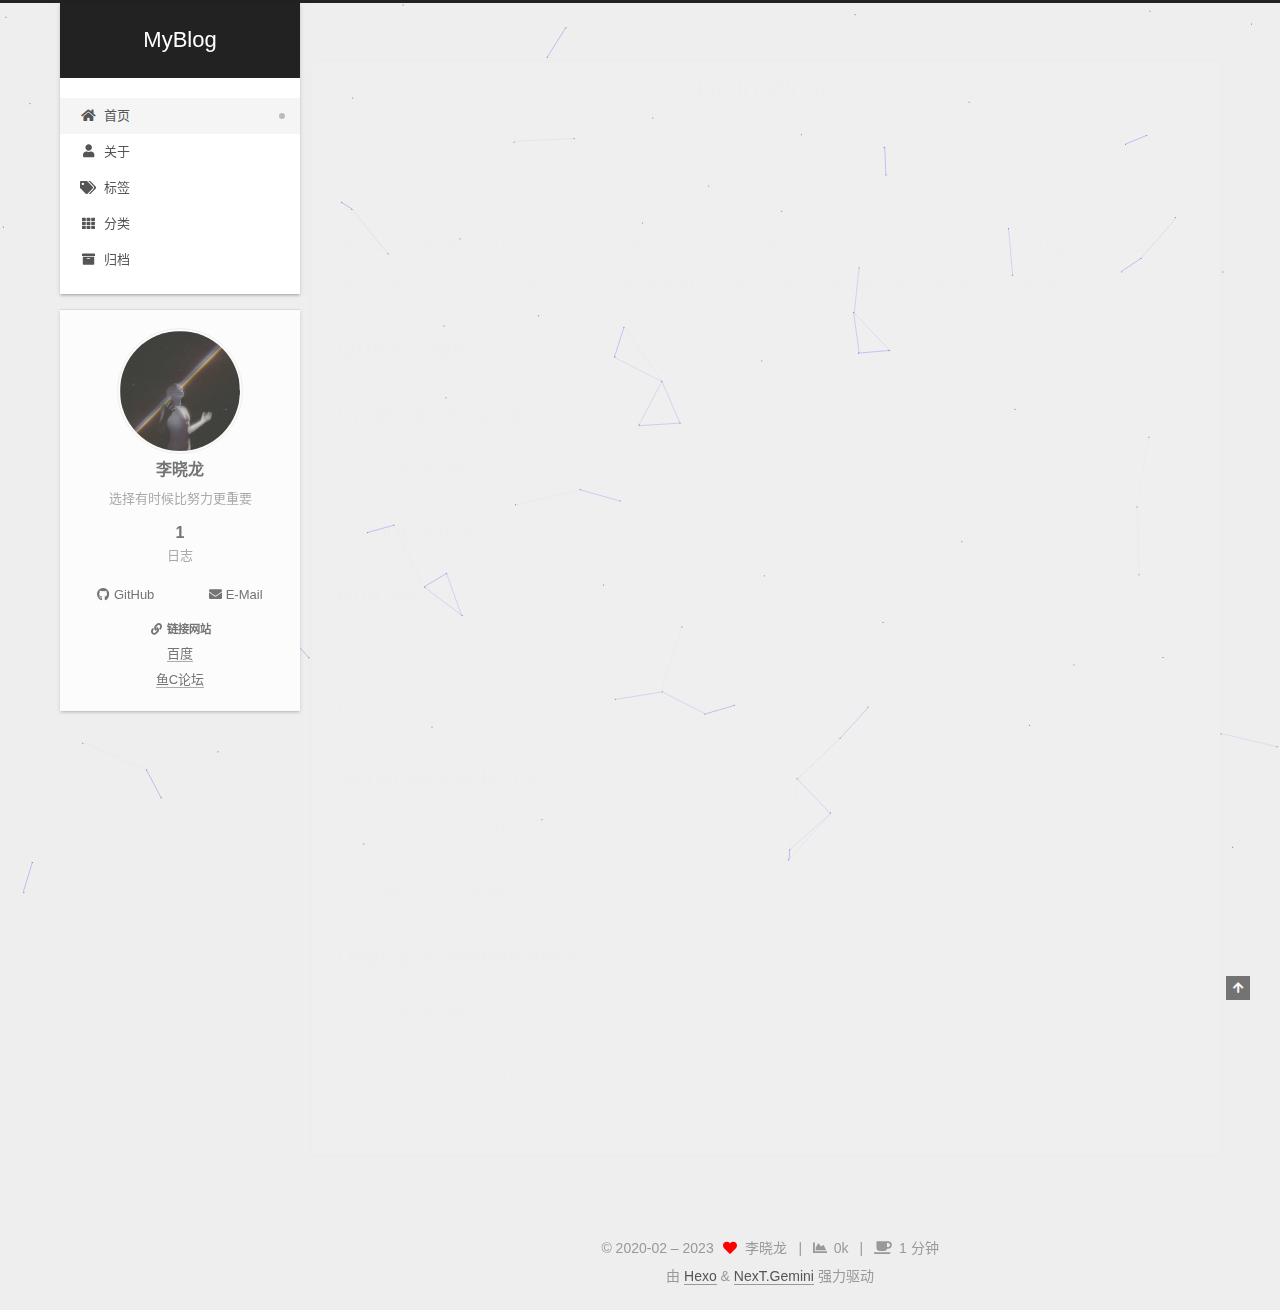
<file: index.html>
<!DOCTYPE html>
<html lang="zh-CN">
<head>
  <meta charset="UTF-8">
<meta name="viewport" content="width=device-width, initial-scale=1, maximum-scale=2">
<meta name="theme-color" content="#222">
<meta name="generator" content="Hexo 7.0.0">
  <link rel="apple-touch-icon" sizes="180x180" href="/images/apple-touch-icon-next.png">
  <link rel="icon" type="image/png" sizes="32x32" href="/images/favicon-32x32-next.png">
  <link rel="icon" type="image/png" sizes="16x16" href="/images/favicon-16x16-next.png">
  <link rel="mask-icon" href="/images/logo.svg" color="#222">

<link rel="stylesheet" href="/css/main.css">


<link rel="stylesheet" href="/lib/font-awesome/css/all.min.css">
  <link rel="stylesheet" href="/lib/pace/pace-theme-minimal.min.css">
  <script src="/lib/pace/pace.min.js"></script>

<script id="hexo-configurations">
    var NexT = window.NexT || {};
    var CONFIG = {"hostname":"yoursite.com","root":"/","scheme":"Gemini","version":"7.8.0","exturl":false,"sidebar":{"position":"left","display":"post","padding":18,"offset":12,"onmobile":false},"copycode":{"enable":false,"show_result":false,"style":null},"back2top":{"enable":true,"sidebar":false,"scrollpercent":false},"bookmark":{"enable":false,"color":"#222","save":"auto"},"fancybox":false,"mediumzoom":false,"lazyload":false,"pangu":false,"comments":{"style":"tabs","active":null,"storage":true,"lazyload":false,"nav":null},"algolia":{"hits":{"per_page":10},"labels":{"input_placeholder":"Search for Posts","hits_empty":"We didn't find any results for the search: ${query}","hits_stats":"${hits} results found in ${time} ms"}},"localsearch":{"enable":false,"trigger":"auto","top_n_per_article":1,"unescape":false,"preload":false},"motion":{"enable":true,"async":false,"transition":{"post_block":"fadeIn","post_header":"slideDownIn","post_body":"slideDownIn","coll_header":"slideLeftIn","sidebar":"slideUpIn"}}};
  </script>

  <meta name="description" content="选择有时候比努力更重要">
<meta property="og:type" content="website">
<meta property="og:title" content="MyBlog">
<meta property="og:url" content="http://yoursite.com/index.html">
<meta property="og:site_name" content="MyBlog">
<meta property="og:description" content="选择有时候比努力更重要">
<meta property="og:locale" content="zh_CN">
<meta property="article:author" content="李晓龙">
<meta property="article:tag" content="Java, Spinngboot,数据结构与算法">
<meta name="twitter:card" content="summary">

<link rel="canonical" href="http://yoursite.com/">


<script id="page-configurations">
  // https://hexo.io/docs/variables.html
  CONFIG.page = {
    sidebar: "",
    isHome : true,
    isPost : false,
    lang   : 'zh-CN'
  };
</script>

  <title>MyBlog</title>
  






  <noscript>
  <style>
  .use-motion .brand,
  .use-motion .menu-item,
  .sidebar-inner,
  .use-motion .post-block,
  .use-motion .pagination,
  .use-motion .comments,
  .use-motion .post-header,
  .use-motion .post-body,
  .use-motion .collection-header { opacity: initial; }

  .use-motion .site-title,
  .use-motion .site-subtitle {
    opacity: initial;
    top: initial;
  }

  .use-motion .logo-line-before i { left: initial; }
  .use-motion .logo-line-after i { right: initial; }
  </style>
</noscript>

</head>

<body itemscope itemtype="http://schema.org/WebPage">
  <div class="container use-motion">
    <div class="headband"></div>

    <header class="header" itemscope itemtype="http://schema.org/WPHeader">
      <div class="header-inner"><div class="site-brand-container">
  <div class="site-nav-toggle">
    <div class="toggle" aria-label="切换导航栏">
      <span class="toggle-line toggle-line-first"></span>
      <span class="toggle-line toggle-line-middle"></span>
      <span class="toggle-line toggle-line-last"></span>
    </div>
  </div>

  <div class="site-meta">

    <a href="/" class="brand" rel="start">
      <span class="logo-line-before"><i></i></span>
      <h1 class="site-title">MyBlog</h1>
      <span class="logo-line-after"><i></i></span>
    </a>
  </div>

  <div class="site-nav-right">
    <div class="toggle popup-trigger">
    </div>
  </div>
</div>




<nav class="site-nav">
  <ul id="menu" class="main-menu menu">
        <li class="menu-item menu-item-home">

    <a href="/" rel="section"><i class="fa fa-home fa-fw"></i>首页</a>

  </li>
        <li class="menu-item menu-item-about">

    <a href="/about/" rel="section"><i class="fa fa-user fa-fw"></i>关于</a>

  </li>
        <li class="menu-item menu-item-tags">

    <a href="/tags/" rel="section"><i class="fa fa-tags fa-fw"></i>标签</a>

  </li>
        <li class="menu-item menu-item-categories">

    <a href="/categories/" rel="section"><i class="fa fa-th fa-fw"></i>分类</a>

  </li>
        <li class="menu-item menu-item-archives">

    <a href="/archives/" rel="section"><i class="fa fa-archive fa-fw"></i>归档</a>

  </li>
  </ul>
</nav>




</div>
    </header>

    
  <div class="back-to-top">
    <i class="fa fa-arrow-up"></i>
    <span>0%</span>
  </div>


    <main class="main">
      <div class="main-inner">
        <div class="content-wrap">
          

          <div class="content index posts-expand">
            
      
  
  
  <article itemscope itemtype="http://schema.org/Article" class="post-block" lang="zh-CN">
    <link itemprop="mainEntityOfPage" href="http://yoursite.com/2023/12/09/hello-world/">

    <span hidden itemprop="author" itemscope itemtype="http://schema.org/Person">
      <meta itemprop="image" content="/images/avatar.png">
      <meta itemprop="name" content="李晓龙">
      <meta itemprop="description" content="选择有时候比努力更重要">
    </span>

    <span hidden itemprop="publisher" itemscope itemtype="http://schema.org/Organization">
      <meta itemprop="name" content="MyBlog">
    </span>
      <header class="post-header">
        <h2 class="post-title" itemprop="name headline">
          
            <a href="/2023/12/09/hello-world/" class="post-title-link" itemprop="url">Hello World</a>
        </h2>

        <div class="post-meta">
            <span class="post-meta-item">
              <span class="post-meta-item-icon">
                <i class="far fa-calendar"></i>
              </span>
              <span class="post-meta-item-text">发表于</span>

              <time title="创建时间：2023-12-09 16:19:58" itemprop="dateCreated datePublished" datetime="2023-12-09T16:19:58+08:00">2023-12-09</time>
            </span>

          <br>
            <span class="post-meta-item" title="本文字数">
              <span class="post-meta-item-icon">
                <i class="far fa-file-word"></i>
              </span>
                <span class="post-meta-item-text">本文字数：</span>
              <span>367</span>
            </span>
            <span class="post-meta-item" title="阅读时长">
              <span class="post-meta-item-icon">
                <i class="far fa-clock"></i>
              </span>
                <span class="post-meta-item-text">阅读时长 &asymp;</span>
              <span>1 分钟</span>
            </span>

        </div>
      </header>

    
    
    
    <div class="post-body" itemprop="articleBody">

      
          <p>Welcome to <a target="_blank" rel="noopener" href="https://hexo.io/">Hexo</a>! This is your very first post. Check <a target="_blank" rel="noopener" href="https://hexo.io/docs/">documentation</a> for more info. If you get any problems when using Hexo, you can find the answer in <a target="_blank" rel="noopener" href="https://hexo.io/docs/troubleshooting.html">troubleshooting</a> or you can ask me on <a target="_blank" rel="noopener" href="https://github.com/hexojs/hexo/issues">GitHub</a>.</p>
<h2 id="Quick-Start"><a href="#Quick-Start" class="headerlink" title="Quick Start"></a>Quick Start</h2><h3 id="Create-a-new-post"><a href="#Create-a-new-post" class="headerlink" title="Create a new post"></a>Create a new post</h3><figure class="highlight bash"><table><tr><td class="gutter"><pre><span class="line">1</span><br></pre></td><td class="code"><pre><span class="line">$ hexo new <span class="string">&quot;My New Post&quot;</span></span><br></pre></td></tr></table></figure>

<p>More info: <a target="_blank" rel="noopener" href="https://hexo.io/docs/writing.html">Writing</a></p>
<h3 id="Run-server"><a href="#Run-server" class="headerlink" title="Run server"></a>Run server</h3><figure class="highlight bash"><table><tr><td class="gutter"><pre><span class="line">1</span><br></pre></td><td class="code"><pre><span class="line">$ hexo server</span><br></pre></td></tr></table></figure>

<p>More info: <a target="_blank" rel="noopener" href="https://hexo.io/docs/server.html">Server</a></p>
<h3 id="Generate-static-files"><a href="#Generate-static-files" class="headerlink" title="Generate static files"></a>Generate static files</h3><figure class="highlight bash"><table><tr><td class="gutter"><pre><span class="line">1</span><br></pre></td><td class="code"><pre><span class="line">$ hexo generate</span><br></pre></td></tr></table></figure>

<p>More info: <a target="_blank" rel="noopener" href="https://hexo.io/docs/generating.html">Generating</a></p>
<h3 id="Deploy-to-remote-sites"><a href="#Deploy-to-remote-sites" class="headerlink" title="Deploy to remote sites"></a>Deploy to remote sites</h3><figure class="highlight bash"><table><tr><td class="gutter"><pre><span class="line">1</span><br></pre></td><td class="code"><pre><span class="line">$ hexo deploy</span><br></pre></td></tr></table></figure>

<p>More info: <a target="_blank" rel="noopener" href="https://hexo.io/docs/one-command-deployment.html">Deployment</a></p>

      
    </div>

    
    
    
    
      <footer class="post-footer">
        <div class="post-eof"></div>
      </footer>
  </article>
  
  
  


  



          </div>
          

<script>
  window.addEventListener('tabs:register', () => {
    let { activeClass } = CONFIG.comments;
    if (CONFIG.comments.storage) {
      activeClass = localStorage.getItem('comments_active') || activeClass;
    }
    if (activeClass) {
      let activeTab = document.querySelector(`a[href="#comment-${activeClass}"]`);
      if (activeTab) {
        activeTab.click();
      }
    }
  });
  if (CONFIG.comments.storage) {
    window.addEventListener('tabs:click', event => {
      if (!event.target.matches('.tabs-comment .tab-content .tab-pane')) return;
      let commentClass = event.target.classList[1];
      localStorage.setItem('comments_active', commentClass);
    });
  }
</script>

        </div>
          
  
  <div class="toggle sidebar-toggle">
    <span class="toggle-line toggle-line-first"></span>
    <span class="toggle-line toggle-line-middle"></span>
    <span class="toggle-line toggle-line-last"></span>
  </div>

  <aside class="sidebar">
    <div class="sidebar-inner">

      <ul class="sidebar-nav motion-element">
        <li class="sidebar-nav-toc">
          文章目录
        </li>
        <li class="sidebar-nav-overview">
          站点概览
        </li>
      </ul>

      <!--noindex-->
      <div class="post-toc-wrap sidebar-panel">
      </div>
      <!--/noindex-->

      <div class="site-overview-wrap sidebar-panel">
        <div class="site-author motion-element" itemprop="author" itemscope itemtype="http://schema.org/Person">
    <img class="site-author-image" itemprop="image" alt="李晓龙"
      src="/images/avatar.png">
  <p class="site-author-name" itemprop="name">李晓龙</p>
  <div class="site-description" itemprop="description">选择有时候比努力更重要</div>
</div>
<div class="site-state-wrap motion-element">
  <nav class="site-state">
      <div class="site-state-item site-state-posts">
          <a href="/archives/">
        
          <span class="site-state-item-count">1</span>
          <span class="site-state-item-name">日志</span>
        </a>
      </div>
  </nav>
</div>
  <div class="links-of-author motion-element">
      <span class="links-of-author-item">
        <a href="https://github.com/kafei-fish" title="GitHub → https:&#x2F;&#x2F;github.com&#x2F;kafei-fish" rel="noopener" target="_blank"><i class="fab fa-github fa-fw"></i>GitHub</a>
      </span>
      <span class="links-of-author-item">
        <a href="/15343841627@163.com" title="E-Mail → 15343841627@163.com"><i class="fa fa-envelope fa-fw"></i>E-Mail</a>
      </span>
  </div>


  <div class="links-of-blogroll motion-element">
    <div class="links-of-blogroll-title"><i class="fa fa-link fa-fw"></i>
      链接网站
    </div>
    <ul class="links-of-blogroll-list">
        <li class="links-of-blogroll-item">
          <a href="https://baidu.com/" title="https:&#x2F;&#x2F;baidu.com" rel="noopener" target="_blank">百度</a>
        </li>
        <li class="links-of-blogroll-item">
          <a href="https://fishc.com.cn/" title="https:&#x2F;&#x2F;fishc.com.cn" rel="noopener" target="_blank">鱼C论坛</a>
        </li>
    </ul>
  </div>

      </div>

    </div>
  </aside>
  <div id="sidebar-dimmer"></div>


      </div>
    </main>

    <footer class="footer">
      <div class="footer-inner">
        

        

<div class="copyright">
  
  &copy; 2020-02 – 
  <span itemprop="copyrightYear">2023</span>
  <span class="with-love">
    <i class="fa fa-heart"></i>
  </span>
  <span class="author" itemprop="copyrightHolder">李晓龙</span>
    <span class="post-meta-divider">|</span>
    <span class="post-meta-item-icon">
      <i class="fa fa-chart-area"></i>
    </span>
    <span title="站点总字数">0k</span>
    <span class="post-meta-divider">|</span>
    <span class="post-meta-item-icon">
      <i class="fa fa-coffee"></i>
    </span>
    <span title="站点阅读时长">1 分钟</span>
</div>
  <div class="powered-by">由 <a href="https://hexo.io/" class="theme-link" rel="noopener" target="_blank">Hexo</a> & <a href="https://theme-next.org/" class="theme-link" rel="noopener" target="_blank">NexT.Gemini</a> 强力驱动
  </div>

        








      </div>
    </footer>
  </div>

  
  
  <script color='0,0,255' opacity='0.5' zIndex='-1' count='99' src="/lib/canvas-nest/canvas-nest.min.js"></script>
  <script src="/lib/anime.min.js"></script>
  <script src="/lib/velocity/velocity.min.js"></script>
  <script src="/lib/velocity/velocity.ui.min.js"></script>

<script src="/js/utils.js"></script>

<script src="/js/motion.js"></script>


<script src="/js/schemes/pisces.js"></script>


<script src="/js/next-boot.js"></script>




  















  

  

</body>
</html>
</file>
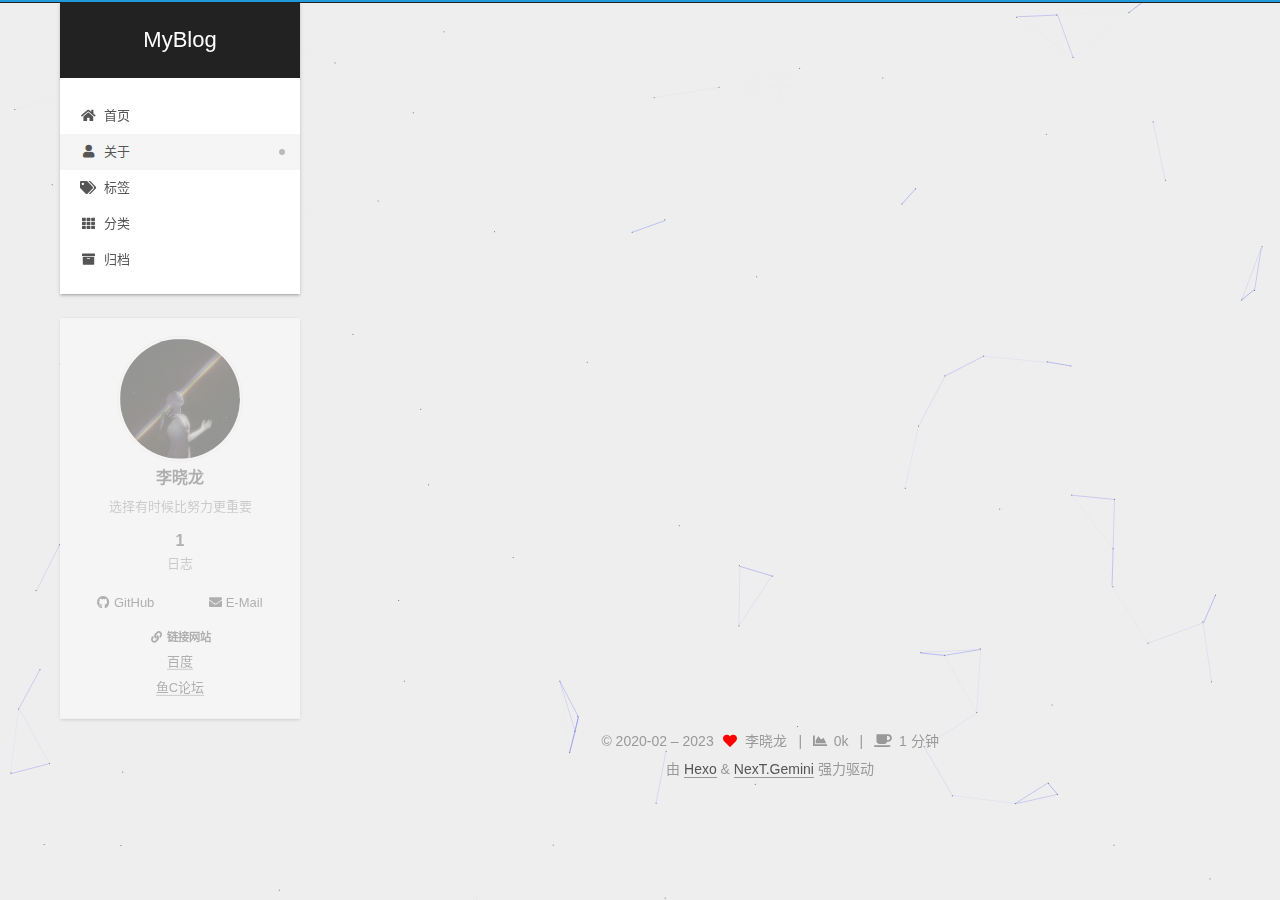
<file: about/index.html>
<!DOCTYPE html>
<html lang="zh-CN">
<head>
  <meta charset="UTF-8">
<meta name="viewport" content="width=device-width, initial-scale=1, maximum-scale=2">
<meta name="theme-color" content="#222">
<meta name="generator" content="Hexo 7.0.0">
  <link rel="apple-touch-icon" sizes="180x180" href="/images/apple-touch-icon-next.png">
  <link rel="icon" type="image/png" sizes="32x32" href="/images/favicon-32x32-next.png">
  <link rel="icon" type="image/png" sizes="16x16" href="/images/favicon-16x16-next.png">
  <link rel="mask-icon" href="/images/logo.svg" color="#222">

<link rel="stylesheet" href="/css/main.css">


<link rel="stylesheet" href="/lib/font-awesome/css/all.min.css">
  <link rel="stylesheet" href="/lib/pace/pace-theme-minimal.min.css">
  <script src="/lib/pace/pace.min.js"></script>

<script id="hexo-configurations">
    var NexT = window.NexT || {};
    var CONFIG = {"hostname":"yoursite.com","root":"/","scheme":"Gemini","version":"7.8.0","exturl":false,"sidebar":{"position":"left","display":"post","padding":18,"offset":12,"onmobile":false},"copycode":{"enable":false,"show_result":false,"style":null},"back2top":{"enable":true,"sidebar":false,"scrollpercent":false},"bookmark":{"enable":false,"color":"#222","save":"auto"},"fancybox":false,"mediumzoom":false,"lazyload":false,"pangu":false,"comments":{"style":"tabs","active":null,"storage":true,"lazyload":false,"nav":null},"algolia":{"hits":{"per_page":10},"labels":{"input_placeholder":"Search for Posts","hits_empty":"We didn't find any results for the search: ${query}","hits_stats":"${hits} results found in ${time} ms"}},"localsearch":{"enable":false,"trigger":"auto","top_n_per_article":1,"unescape":false,"preload":false},"motion":{"enable":true,"async":false,"transition":{"post_block":"fadeIn","post_header":"slideDownIn","post_body":"slideDownIn","coll_header":"slideLeftIn","sidebar":"slideUpIn"}}};
  </script>

  <meta name="description" content="选择有时候比努力更重要">
<meta property="og:type" content="website">
<meta property="og:title" content="关于">
<meta property="og:url" content="http://yoursite.com/about/index.html">
<meta property="og:site_name" content="MyBlog">
<meta property="og:description" content="选择有时候比努力更重要">
<meta property="og:locale" content="zh_CN">
<meta property="article:published_time" content="2020-02-10T14:07:08.000Z">
<meta property="article:modified_time" content="2023-12-10T04:31:27.047Z">
<meta property="article:author" content="李晓龙">
<meta property="article:tag" content="Java, Spinngboot,数据结构与算法">
<meta name="twitter:card" content="summary">

<link rel="canonical" href="http://yoursite.com/about/">


<script id="page-configurations">
  // https://hexo.io/docs/variables.html
  CONFIG.page = {
    sidebar: "",
    isHome : false,
    isPost : false,
    lang   : 'zh-CN'
  };
</script>

  <title>关于 | MyBlog
</title>
  






  <noscript>
  <style>
  .use-motion .brand,
  .use-motion .menu-item,
  .sidebar-inner,
  .use-motion .post-block,
  .use-motion .pagination,
  .use-motion .comments,
  .use-motion .post-header,
  .use-motion .post-body,
  .use-motion .collection-header { opacity: initial; }

  .use-motion .site-title,
  .use-motion .site-subtitle {
    opacity: initial;
    top: initial;
  }

  .use-motion .logo-line-before i { left: initial; }
  .use-motion .logo-line-after i { right: initial; }
  </style>
</noscript>

</head>

<body itemscope itemtype="http://schema.org/WebPage">
  <div class="container use-motion">
    <div class="headband"></div>

    <header class="header" itemscope itemtype="http://schema.org/WPHeader">
      <div class="header-inner"><div class="site-brand-container">
  <div class="site-nav-toggle">
    <div class="toggle" aria-label="切换导航栏">
      <span class="toggle-line toggle-line-first"></span>
      <span class="toggle-line toggle-line-middle"></span>
      <span class="toggle-line toggle-line-last"></span>
    </div>
  </div>

  <div class="site-meta">

    <a href="/" class="brand" rel="start">
      <span class="logo-line-before"><i></i></span>
      <h1 class="site-title">MyBlog</h1>
      <span class="logo-line-after"><i></i></span>
    </a>
  </div>

  <div class="site-nav-right">
    <div class="toggle popup-trigger">
    </div>
  </div>
</div>




<nav class="site-nav">
  <ul id="menu" class="main-menu menu">
        <li class="menu-item menu-item-home">

    <a href="/" rel="section"><i class="fa fa-home fa-fw"></i>首页</a>

  </li>
        <li class="menu-item menu-item-about">

    <a href="/about/" rel="section"><i class="fa fa-user fa-fw"></i>关于</a>

  </li>
        <li class="menu-item menu-item-tags">

    <a href="/tags/" rel="section"><i class="fa fa-tags fa-fw"></i>标签</a>

  </li>
        <li class="menu-item menu-item-categories">

    <a href="/categories/" rel="section"><i class="fa fa-th fa-fw"></i>分类</a>

  </li>
        <li class="menu-item menu-item-archives">

    <a href="/archives/" rel="section"><i class="fa fa-archive fa-fw"></i>归档</a>

  </li>
  </ul>
</nav>




</div>
    </header>

    
  <div class="back-to-top">
    <i class="fa fa-arrow-up"></i>
    <span>0%</span>
  </div>


    <main class="main">
      <div class="main-inner">
        <div class="content-wrap">
          
  
  

          <div class="content page posts-expand">
            

    
    
    
    <div class="post-block" lang="zh-CN">
      <header class="post-header">

<h1 class="post-title" itemprop="name headline">关于
</h1>

<div class="post-meta">
  

</div>

</header>

      
      
      
      <div class="post-body">
          
      </div>
      
      
      
    </div>
    

    
    
    


          </div>
          

<script>
  window.addEventListener('tabs:register', () => {
    let { activeClass } = CONFIG.comments;
    if (CONFIG.comments.storage) {
      activeClass = localStorage.getItem('comments_active') || activeClass;
    }
    if (activeClass) {
      let activeTab = document.querySelector(`a[href="#comment-${activeClass}"]`);
      if (activeTab) {
        activeTab.click();
      }
    }
  });
  if (CONFIG.comments.storage) {
    window.addEventListener('tabs:click', event => {
      if (!event.target.matches('.tabs-comment .tab-content .tab-pane')) return;
      let commentClass = event.target.classList[1];
      localStorage.setItem('comments_active', commentClass);
    });
  }
</script>

        </div>
          
  
  <div class="toggle sidebar-toggle">
    <span class="toggle-line toggle-line-first"></span>
    <span class="toggle-line toggle-line-middle"></span>
    <span class="toggle-line toggle-line-last"></span>
  </div>

  <aside class="sidebar">
    <div class="sidebar-inner">

      <ul class="sidebar-nav motion-element">
        <li class="sidebar-nav-toc">
          文章目录
        </li>
        <li class="sidebar-nav-overview">
          站点概览
        </li>
      </ul>

      <!--noindex-->
      <div class="post-toc-wrap sidebar-panel">
      </div>
      <!--/noindex-->

      <div class="site-overview-wrap sidebar-panel">
        <div class="site-author motion-element" itemprop="author" itemscope itemtype="http://schema.org/Person">
    <img class="site-author-image" itemprop="image" alt="李晓龙"
      src="/images/avatar.png">
  <p class="site-author-name" itemprop="name">李晓龙</p>
  <div class="site-description" itemprop="description">选择有时候比努力更重要</div>
</div>
<div class="site-state-wrap motion-element">
  <nav class="site-state">
      <div class="site-state-item site-state-posts">
          <a href="/archives/">
        
          <span class="site-state-item-count">1</span>
          <span class="site-state-item-name">日志</span>
        </a>
      </div>
  </nav>
</div>
  <div class="links-of-author motion-element">
      <span class="links-of-author-item">
        <a href="https://github.com/kafei-fish" title="GitHub → https:&#x2F;&#x2F;github.com&#x2F;kafei-fish" rel="noopener" target="_blank"><i class="fab fa-github fa-fw"></i>GitHub</a>
      </span>
      <span class="links-of-author-item">
        <a href="/15343841627@163.com" title="E-Mail → 15343841627@163.com"><i class="fa fa-envelope fa-fw"></i>E-Mail</a>
      </span>
  </div>


  <div class="links-of-blogroll motion-element">
    <div class="links-of-blogroll-title"><i class="fa fa-link fa-fw"></i>
      链接网站
    </div>
    <ul class="links-of-blogroll-list">
        <li class="links-of-blogroll-item">
          <a href="https://baidu.com/" title="https:&#x2F;&#x2F;baidu.com" rel="noopener" target="_blank">百度</a>
        </li>
        <li class="links-of-blogroll-item">
          <a href="https://fishc.com.cn/" title="https:&#x2F;&#x2F;fishc.com.cn" rel="noopener" target="_blank">鱼C论坛</a>
        </li>
    </ul>
  </div>

      </div>

    </div>
  </aside>
  <div id="sidebar-dimmer"></div>


      </div>
    </main>

    <footer class="footer">
      <div class="footer-inner">
        

        

<div class="copyright">
  
  &copy; 2020-02 – 
  <span itemprop="copyrightYear">2023</span>
  <span class="with-love">
    <i class="fa fa-heart"></i>
  </span>
  <span class="author" itemprop="copyrightHolder">李晓龙</span>
    <span class="post-meta-divider">|</span>
    <span class="post-meta-item-icon">
      <i class="fa fa-chart-area"></i>
    </span>
    <span title="站点总字数">0k</span>
    <span class="post-meta-divider">|</span>
    <span class="post-meta-item-icon">
      <i class="fa fa-coffee"></i>
    </span>
    <span title="站点阅读时长">1 分钟</span>
</div>
  <div class="powered-by">由 <a href="https://hexo.io/" class="theme-link" rel="noopener" target="_blank">Hexo</a> & <a href="https://theme-next.org/" class="theme-link" rel="noopener" target="_blank">NexT.Gemini</a> 强力驱动
  </div>

        








      </div>
    </footer>
  </div>

  
  
  <script color='0,0,255' opacity='0.5' zIndex='-1' count='99' src="/lib/canvas-nest/canvas-nest.min.js"></script>
  <script src="/lib/anime.min.js"></script>
  <script src="/lib/velocity/velocity.min.js"></script>
  <script src="/lib/velocity/velocity.ui.min.js"></script>

<script src="/js/utils.js"></script>

<script src="/js/motion.js"></script>


<script src="/js/schemes/pisces.js"></script>


<script src="/js/next-boot.js"></script>




  















  

  

</body>
</html>
</file>
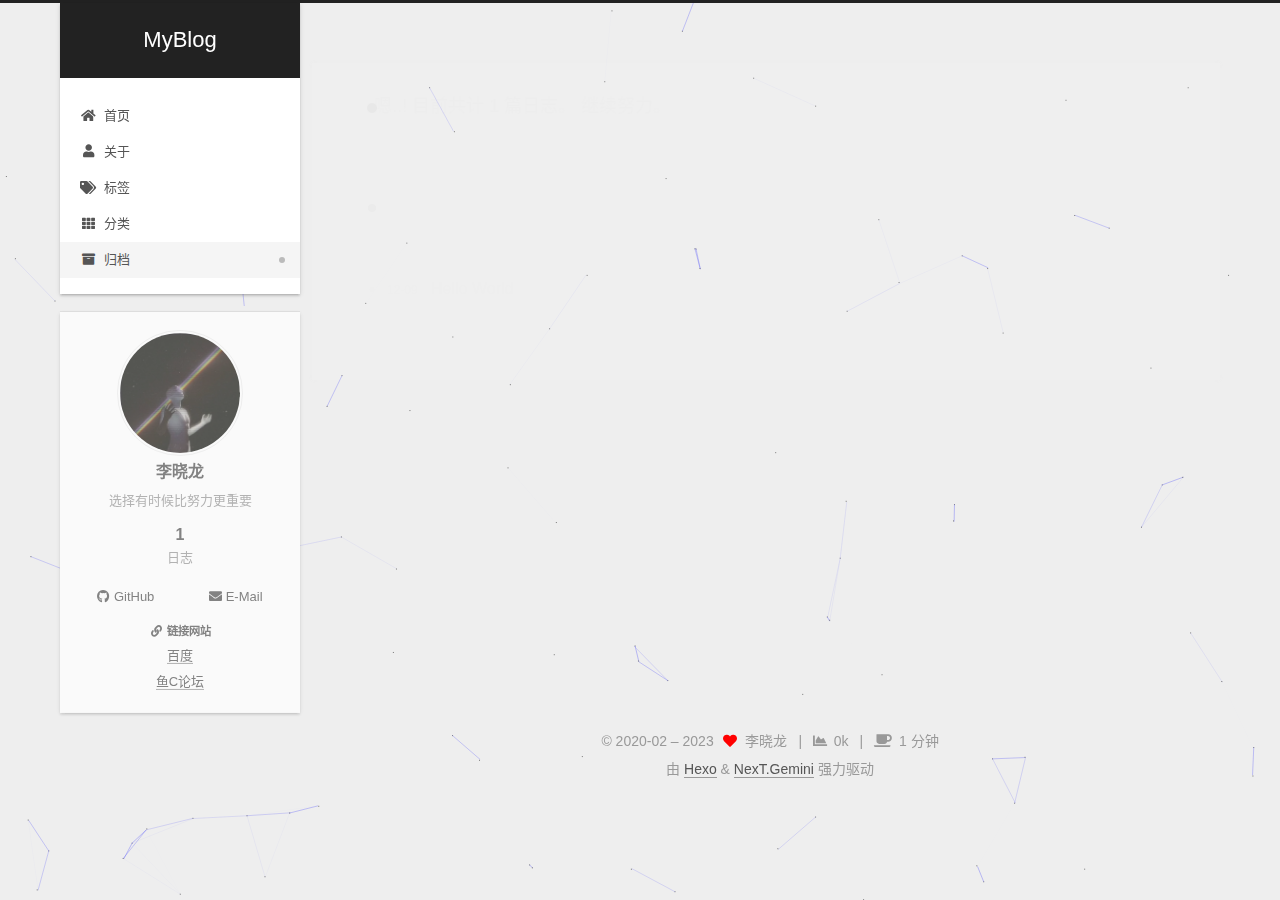
<file: archives/index.html>
<!DOCTYPE html>
<html lang="zh-CN">
<head>
  <meta charset="UTF-8">
<meta name="viewport" content="width=device-width, initial-scale=1, maximum-scale=2">
<meta name="theme-color" content="#222">
<meta name="generator" content="Hexo 7.0.0">
  <link rel="apple-touch-icon" sizes="180x180" href="/images/apple-touch-icon-next.png">
  <link rel="icon" type="image/png" sizes="32x32" href="/images/favicon-32x32-next.png">
  <link rel="icon" type="image/png" sizes="16x16" href="/images/favicon-16x16-next.png">
  <link rel="mask-icon" href="/images/logo.svg" color="#222">

<link rel="stylesheet" href="/css/main.css">


<link rel="stylesheet" href="/lib/font-awesome/css/all.min.css">
  <link rel="stylesheet" href="/lib/pace/pace-theme-minimal.min.css">
  <script src="/lib/pace/pace.min.js"></script>

<script id="hexo-configurations">
    var NexT = window.NexT || {};
    var CONFIG = {"hostname":"yoursite.com","root":"/","scheme":"Gemini","version":"7.8.0","exturl":false,"sidebar":{"position":"left","display":"post","padding":18,"offset":12,"onmobile":false},"copycode":{"enable":false,"show_result":false,"style":null},"back2top":{"enable":true,"sidebar":false,"scrollpercent":false},"bookmark":{"enable":false,"color":"#222","save":"auto"},"fancybox":false,"mediumzoom":false,"lazyload":false,"pangu":false,"comments":{"style":"tabs","active":null,"storage":true,"lazyload":false,"nav":null},"algolia":{"hits":{"per_page":10},"labels":{"input_placeholder":"Search for Posts","hits_empty":"We didn't find any results for the search: ${query}","hits_stats":"${hits} results found in ${time} ms"}},"localsearch":{"enable":false,"trigger":"auto","top_n_per_article":1,"unescape":false,"preload":false},"motion":{"enable":true,"async":false,"transition":{"post_block":"fadeIn","post_header":"slideDownIn","post_body":"slideDownIn","coll_header":"slideLeftIn","sidebar":"slideUpIn"}}};
  </script>

  <meta name="description" content="选择有时候比努力更重要">
<meta property="og:type" content="website">
<meta property="og:title" content="MyBlog">
<meta property="og:url" content="http://yoursite.com/archives/index.html">
<meta property="og:site_name" content="MyBlog">
<meta property="og:description" content="选择有时候比努力更重要">
<meta property="og:locale" content="zh_CN">
<meta property="article:author" content="李晓龙">
<meta property="article:tag" content="Java, Spinngboot,数据结构与算法">
<meta name="twitter:card" content="summary">

<link rel="canonical" href="http://yoursite.com/archives/">


<script id="page-configurations">
  // https://hexo.io/docs/variables.html
  CONFIG.page = {
    sidebar: "",
    isHome : false,
    isPost : false,
    lang   : 'zh-CN'
  };
</script>

  <title>归档 | MyBlog</title>
  






  <noscript>
  <style>
  .use-motion .brand,
  .use-motion .menu-item,
  .sidebar-inner,
  .use-motion .post-block,
  .use-motion .pagination,
  .use-motion .comments,
  .use-motion .post-header,
  .use-motion .post-body,
  .use-motion .collection-header { opacity: initial; }

  .use-motion .site-title,
  .use-motion .site-subtitle {
    opacity: initial;
    top: initial;
  }

  .use-motion .logo-line-before i { left: initial; }
  .use-motion .logo-line-after i { right: initial; }
  </style>
</noscript>

</head>

<body itemscope itemtype="http://schema.org/WebPage">
  <div class="container use-motion">
    <div class="headband"></div>

    <header class="header" itemscope itemtype="http://schema.org/WPHeader">
      <div class="header-inner"><div class="site-brand-container">
  <div class="site-nav-toggle">
    <div class="toggle" aria-label="切换导航栏">
      <span class="toggle-line toggle-line-first"></span>
      <span class="toggle-line toggle-line-middle"></span>
      <span class="toggle-line toggle-line-last"></span>
    </div>
  </div>

  <div class="site-meta">

    <a href="/" class="brand" rel="start">
      <span class="logo-line-before"><i></i></span>
      <h1 class="site-title">MyBlog</h1>
      <span class="logo-line-after"><i></i></span>
    </a>
  </div>

  <div class="site-nav-right">
    <div class="toggle popup-trigger">
    </div>
  </div>
</div>




<nav class="site-nav">
  <ul id="menu" class="main-menu menu">
        <li class="menu-item menu-item-home">

    <a href="/" rel="section"><i class="fa fa-home fa-fw"></i>首页</a>

  </li>
        <li class="menu-item menu-item-about">

    <a href="/about/" rel="section"><i class="fa fa-user fa-fw"></i>关于</a>

  </li>
        <li class="menu-item menu-item-tags">

    <a href="/tags/" rel="section"><i class="fa fa-tags fa-fw"></i>标签</a>

  </li>
        <li class="menu-item menu-item-categories">

    <a href="/categories/" rel="section"><i class="fa fa-th fa-fw"></i>分类</a>

  </li>
        <li class="menu-item menu-item-archives">

    <a href="/archives/" rel="section"><i class="fa fa-archive fa-fw"></i>归档</a>

  </li>
  </ul>
</nav>




</div>
    </header>

    
  <div class="back-to-top">
    <i class="fa fa-arrow-up"></i>
    <span>0%</span>
  </div>


    <main class="main">
      <div class="main-inner">
        <div class="content-wrap">
          

          <div class="content archive">
            

  
  
  
  <div class="post-block">
    <div class="posts-collapse">
      <div class="collection-title">
        <span class="collection-header">嗯..! 目前共计 1 篇日志。 继续努力。</span>
      </div>

      
    <div class="collection-year">
      <span class="collection-header">2023</span>
    </div>

  <article itemscope itemtype="http://schema.org/Article">
    <header class="post-header">

      <div class="post-meta">
        <time itemprop="dateCreated"
              datetime="2023-12-09T16:19:58+08:00"
              content="2023-12-09">
          12-09
        </time>
      </div>

      <div class="post-title">
          <a class="post-title-link" href="/2023/12/09/hello-world/" itemprop="url">
            <span itemprop="name">Hello World</span>
          </a>
      </div>

    </header>
  </article>


    </div>
  </div>
  
  
  

  



          </div>
          

<script>
  window.addEventListener('tabs:register', () => {
    let { activeClass } = CONFIG.comments;
    if (CONFIG.comments.storage) {
      activeClass = localStorage.getItem('comments_active') || activeClass;
    }
    if (activeClass) {
      let activeTab = document.querySelector(`a[href="#comment-${activeClass}"]`);
      if (activeTab) {
        activeTab.click();
      }
    }
  });
  if (CONFIG.comments.storage) {
    window.addEventListener('tabs:click', event => {
      if (!event.target.matches('.tabs-comment .tab-content .tab-pane')) return;
      let commentClass = event.target.classList[1];
      localStorage.setItem('comments_active', commentClass);
    });
  }
</script>

        </div>
          
  
  <div class="toggle sidebar-toggle">
    <span class="toggle-line toggle-line-first"></span>
    <span class="toggle-line toggle-line-middle"></span>
    <span class="toggle-line toggle-line-last"></span>
  </div>

  <aside class="sidebar">
    <div class="sidebar-inner">

      <ul class="sidebar-nav motion-element">
        <li class="sidebar-nav-toc">
          文章目录
        </li>
        <li class="sidebar-nav-overview">
          站点概览
        </li>
      </ul>

      <!--noindex-->
      <div class="post-toc-wrap sidebar-panel">
      </div>
      <!--/noindex-->

      <div class="site-overview-wrap sidebar-panel">
        <div class="site-author motion-element" itemprop="author" itemscope itemtype="http://schema.org/Person">
    <img class="site-author-image" itemprop="image" alt="李晓龙"
      src="/images/avatar.png">
  <p class="site-author-name" itemprop="name">李晓龙</p>
  <div class="site-description" itemprop="description">选择有时候比努力更重要</div>
</div>
<div class="site-state-wrap motion-element">
  <nav class="site-state">
      <div class="site-state-item site-state-posts">
          <a href="/archives/">
        
          <span class="site-state-item-count">1</span>
          <span class="site-state-item-name">日志</span>
        </a>
      </div>
  </nav>
</div>
  <div class="links-of-author motion-element">
      <span class="links-of-author-item">
        <a href="https://github.com/kafei-fish" title="GitHub → https:&#x2F;&#x2F;github.com&#x2F;kafei-fish" rel="noopener" target="_blank"><i class="fab fa-github fa-fw"></i>GitHub</a>
      </span>
      <span class="links-of-author-item">
        <a href="/15343841627@163.com" title="E-Mail → 15343841627@163.com"><i class="fa fa-envelope fa-fw"></i>E-Mail</a>
      </span>
  </div>


  <div class="links-of-blogroll motion-element">
    <div class="links-of-blogroll-title"><i class="fa fa-link fa-fw"></i>
      链接网站
    </div>
    <ul class="links-of-blogroll-list">
        <li class="links-of-blogroll-item">
          <a href="https://baidu.com/" title="https:&#x2F;&#x2F;baidu.com" rel="noopener" target="_blank">百度</a>
        </li>
        <li class="links-of-blogroll-item">
          <a href="https://fishc.com.cn/" title="https:&#x2F;&#x2F;fishc.com.cn" rel="noopener" target="_blank">鱼C论坛</a>
        </li>
    </ul>
  </div>

      </div>

    </div>
  </aside>
  <div id="sidebar-dimmer"></div>


      </div>
    </main>

    <footer class="footer">
      <div class="footer-inner">
        

        

<div class="copyright">
  
  &copy; 2020-02 – 
  <span itemprop="copyrightYear">2023</span>
  <span class="with-love">
    <i class="fa fa-heart"></i>
  </span>
  <span class="author" itemprop="copyrightHolder">李晓龙</span>
    <span class="post-meta-divider">|</span>
    <span class="post-meta-item-icon">
      <i class="fa fa-chart-area"></i>
    </span>
    <span title="站点总字数">0k</span>
    <span class="post-meta-divider">|</span>
    <span class="post-meta-item-icon">
      <i class="fa fa-coffee"></i>
    </span>
    <span title="站点阅读时长">1 分钟</span>
</div>
  <div class="powered-by">由 <a href="https://hexo.io/" class="theme-link" rel="noopener" target="_blank">Hexo</a> & <a href="https://theme-next.org/" class="theme-link" rel="noopener" target="_blank">NexT.Gemini</a> 强力驱动
  </div>

        








      </div>
    </footer>
  </div>

  
  
  <script color='0,0,255' opacity='0.5' zIndex='-1' count='99' src="/lib/canvas-nest/canvas-nest.min.js"></script>
  <script src="/lib/anime.min.js"></script>
  <script src="/lib/velocity/velocity.min.js"></script>
  <script src="/lib/velocity/velocity.ui.min.js"></script>

<script src="/js/utils.js"></script>

<script src="/js/motion.js"></script>


<script src="/js/schemes/pisces.js"></script>


<script src="/js/next-boot.js"></script>




  















  

  

</body>
</html>
</file>
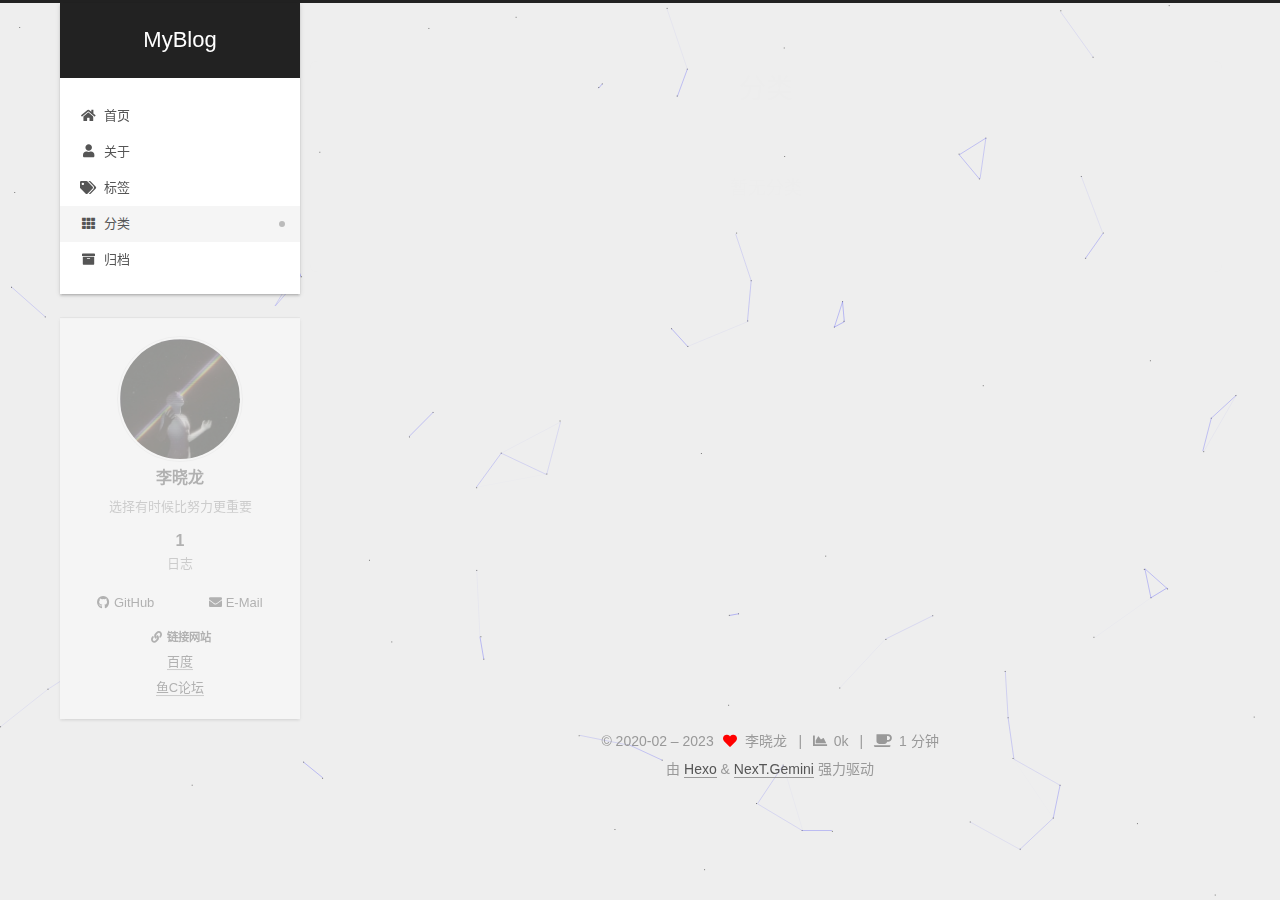
<file: categories/index.html>
<!DOCTYPE html>
<html lang="zh-CN">
<head>
  <meta charset="UTF-8">
<meta name="viewport" content="width=device-width, initial-scale=1, maximum-scale=2">
<meta name="theme-color" content="#222">
<meta name="generator" content="Hexo 7.0.0">
  <link rel="apple-touch-icon" sizes="180x180" href="/images/apple-touch-icon-next.png">
  <link rel="icon" type="image/png" sizes="32x32" href="/images/favicon-32x32-next.png">
  <link rel="icon" type="image/png" sizes="16x16" href="/images/favicon-16x16-next.png">
  <link rel="mask-icon" href="/images/logo.svg" color="#222">

<link rel="stylesheet" href="/css/main.css">


<link rel="stylesheet" href="/lib/font-awesome/css/all.min.css">
  <link rel="stylesheet" href="/lib/pace/pace-theme-minimal.min.css">
  <script src="/lib/pace/pace.min.js"></script>

<script id="hexo-configurations">
    var NexT = window.NexT || {};
    var CONFIG = {"hostname":"yoursite.com","root":"/","scheme":"Gemini","version":"7.8.0","exturl":false,"sidebar":{"position":"left","display":"post","padding":18,"offset":12,"onmobile":false},"copycode":{"enable":false,"show_result":false,"style":null},"back2top":{"enable":true,"sidebar":false,"scrollpercent":false},"bookmark":{"enable":false,"color":"#222","save":"auto"},"fancybox":false,"mediumzoom":false,"lazyload":false,"pangu":false,"comments":{"style":"tabs","active":null,"storage":true,"lazyload":false,"nav":null},"algolia":{"hits":{"per_page":10},"labels":{"input_placeholder":"Search for Posts","hits_empty":"We didn't find any results for the search: ${query}","hits_stats":"${hits} results found in ${time} ms"}},"localsearch":{"enable":false,"trigger":"auto","top_n_per_article":1,"unescape":false,"preload":false},"motion":{"enable":true,"async":false,"transition":{"post_block":"fadeIn","post_header":"slideDownIn","post_body":"slideDownIn","coll_header":"slideLeftIn","sidebar":"slideUpIn"}}};
  </script>

  <meta name="description" content="选择有时候比努力更重要">
<meta property="og:type" content="website">
<meta property="og:title" content="分类">
<meta property="og:url" content="http://yoursite.com/categories/index.html">
<meta property="og:site_name" content="MyBlog">
<meta property="og:description" content="选择有时候比努力更重要">
<meta property="og:locale" content="zh_CN">
<meta property="article:published_time" content="2020-02-10T14:07:08.000Z">
<meta property="article:modified_time" content="2023-12-10T04:31:29.168Z">
<meta property="article:author" content="李晓龙">
<meta property="article:tag" content="Java, Spinngboot,数据结构与算法">
<meta name="twitter:card" content="summary">

<link rel="canonical" href="http://yoursite.com/categories/">


<script id="page-configurations">
  // https://hexo.io/docs/variables.html
  CONFIG.page = {
    sidebar: "",
    isHome : false,
    isPost : false,
    lang   : 'zh-CN'
  };
</script>

  <title>分类 | MyBlog
</title>
  






  <noscript>
  <style>
  .use-motion .brand,
  .use-motion .menu-item,
  .sidebar-inner,
  .use-motion .post-block,
  .use-motion .pagination,
  .use-motion .comments,
  .use-motion .post-header,
  .use-motion .post-body,
  .use-motion .collection-header { opacity: initial; }

  .use-motion .site-title,
  .use-motion .site-subtitle {
    opacity: initial;
    top: initial;
  }

  .use-motion .logo-line-before i { left: initial; }
  .use-motion .logo-line-after i { right: initial; }
  </style>
</noscript>

</head>

<body itemscope itemtype="http://schema.org/WebPage">
  <div class="container use-motion">
    <div class="headband"></div>

    <header class="header" itemscope itemtype="http://schema.org/WPHeader">
      <div class="header-inner"><div class="site-brand-container">
  <div class="site-nav-toggle">
    <div class="toggle" aria-label="切换导航栏">
      <span class="toggle-line toggle-line-first"></span>
      <span class="toggle-line toggle-line-middle"></span>
      <span class="toggle-line toggle-line-last"></span>
    </div>
  </div>

  <div class="site-meta">

    <a href="/" class="brand" rel="start">
      <span class="logo-line-before"><i></i></span>
      <h1 class="site-title">MyBlog</h1>
      <span class="logo-line-after"><i></i></span>
    </a>
  </div>

  <div class="site-nav-right">
    <div class="toggle popup-trigger">
    </div>
  </div>
</div>




<nav class="site-nav">
  <ul id="menu" class="main-menu menu">
        <li class="menu-item menu-item-home">

    <a href="/" rel="section"><i class="fa fa-home fa-fw"></i>首页</a>

  </li>
        <li class="menu-item menu-item-about">

    <a href="/about/" rel="section"><i class="fa fa-user fa-fw"></i>关于</a>

  </li>
        <li class="menu-item menu-item-tags">

    <a href="/tags/" rel="section"><i class="fa fa-tags fa-fw"></i>标签</a>

  </li>
        <li class="menu-item menu-item-categories">

    <a href="/categories/" rel="section"><i class="fa fa-th fa-fw"></i>分类</a>

  </li>
        <li class="menu-item menu-item-archives">

    <a href="/archives/" rel="section"><i class="fa fa-archive fa-fw"></i>归档</a>

  </li>
  </ul>
</nav>




</div>
    </header>

    
  <div class="back-to-top">
    <i class="fa fa-arrow-up"></i>
    <span>0%</span>
  </div>


    <main class="main">
      <div class="main-inner">
        <div class="content-wrap">
          
  
  

          <div class="content page posts-expand">
            

    
    
    
    <div class="post-block" lang="zh-CN">
      <header class="post-header">

<h1 class="post-title" itemprop="name headline">分类
</h1>

<div class="post-meta">
  

</div>

</header>

      
      
      
      <div class="post-body">
          <div class="category-all-page">
            <div class="category-all-title">
              暂无分类
            </div>
            <div class="category-all">
              
            </div>
          </div>
        
      </div>
      
      
      
    </div>
    

    
    
    


          </div>
          

<script>
  window.addEventListener('tabs:register', () => {
    let { activeClass } = CONFIG.comments;
    if (CONFIG.comments.storage) {
      activeClass = localStorage.getItem('comments_active') || activeClass;
    }
    if (activeClass) {
      let activeTab = document.querySelector(`a[href="#comment-${activeClass}"]`);
      if (activeTab) {
        activeTab.click();
      }
    }
  });
  if (CONFIG.comments.storage) {
    window.addEventListener('tabs:click', event => {
      if (!event.target.matches('.tabs-comment .tab-content .tab-pane')) return;
      let commentClass = event.target.classList[1];
      localStorage.setItem('comments_active', commentClass);
    });
  }
</script>

        </div>
          
  
  <div class="toggle sidebar-toggle">
    <span class="toggle-line toggle-line-first"></span>
    <span class="toggle-line toggle-line-middle"></span>
    <span class="toggle-line toggle-line-last"></span>
  </div>

  <aside class="sidebar">
    <div class="sidebar-inner">

      <ul class="sidebar-nav motion-element">
        <li class="sidebar-nav-toc">
          文章目录
        </li>
        <li class="sidebar-nav-overview">
          站点概览
        </li>
      </ul>

      <!--noindex-->
      <div class="post-toc-wrap sidebar-panel">
      </div>
      <!--/noindex-->

      <div class="site-overview-wrap sidebar-panel">
        <div class="site-author motion-element" itemprop="author" itemscope itemtype="http://schema.org/Person">
    <img class="site-author-image" itemprop="image" alt="李晓龙"
      src="/images/avatar.png">
  <p class="site-author-name" itemprop="name">李晓龙</p>
  <div class="site-description" itemprop="description">选择有时候比努力更重要</div>
</div>
<div class="site-state-wrap motion-element">
  <nav class="site-state">
      <div class="site-state-item site-state-posts">
          <a href="/archives/">
        
          <span class="site-state-item-count">1</span>
          <span class="site-state-item-name">日志</span>
        </a>
      </div>
  </nav>
</div>
  <div class="links-of-author motion-element">
      <span class="links-of-author-item">
        <a href="https://github.com/kafei-fish" title="GitHub → https:&#x2F;&#x2F;github.com&#x2F;kafei-fish" rel="noopener" target="_blank"><i class="fab fa-github fa-fw"></i>GitHub</a>
      </span>
      <span class="links-of-author-item">
        <a href="/15343841627@163.com" title="E-Mail → 15343841627@163.com"><i class="fa fa-envelope fa-fw"></i>E-Mail</a>
      </span>
  </div>


  <div class="links-of-blogroll motion-element">
    <div class="links-of-blogroll-title"><i class="fa fa-link fa-fw"></i>
      链接网站
    </div>
    <ul class="links-of-blogroll-list">
        <li class="links-of-blogroll-item">
          <a href="https://baidu.com/" title="https:&#x2F;&#x2F;baidu.com" rel="noopener" target="_blank">百度</a>
        </li>
        <li class="links-of-blogroll-item">
          <a href="https://fishc.com.cn/" title="https:&#x2F;&#x2F;fishc.com.cn" rel="noopener" target="_blank">鱼C论坛</a>
        </li>
    </ul>
  </div>

      </div>

    </div>
  </aside>
  <div id="sidebar-dimmer"></div>


      </div>
    </main>

    <footer class="footer">
      <div class="footer-inner">
        

        

<div class="copyright">
  
  &copy; 2020-02 – 
  <span itemprop="copyrightYear">2023</span>
  <span class="with-love">
    <i class="fa fa-heart"></i>
  </span>
  <span class="author" itemprop="copyrightHolder">李晓龙</span>
    <span class="post-meta-divider">|</span>
    <span class="post-meta-item-icon">
      <i class="fa fa-chart-area"></i>
    </span>
    <span title="站点总字数">0k</span>
    <span class="post-meta-divider">|</span>
    <span class="post-meta-item-icon">
      <i class="fa fa-coffee"></i>
    </span>
    <span title="站点阅读时长">1 分钟</span>
</div>
  <div class="powered-by">由 <a href="https://hexo.io/" class="theme-link" rel="noopener" target="_blank">Hexo</a> & <a href="https://theme-next.org/" class="theme-link" rel="noopener" target="_blank">NexT.Gemini</a> 强力驱动
  </div>

        








      </div>
    </footer>
  </div>

  
  
  <script color='0,0,255' opacity='0.5' zIndex='-1' count='99' src="/lib/canvas-nest/canvas-nest.min.js"></script>
  <script src="/lib/anime.min.js"></script>
  <script src="/lib/velocity/velocity.min.js"></script>
  <script src="/lib/velocity/velocity.ui.min.js"></script>

<script src="/js/utils.js"></script>

<script src="/js/motion.js"></script>


<script src="/js/schemes/pisces.js"></script>


<script src="/js/next-boot.js"></script>




  















  

  

</body>
</html>
</file>
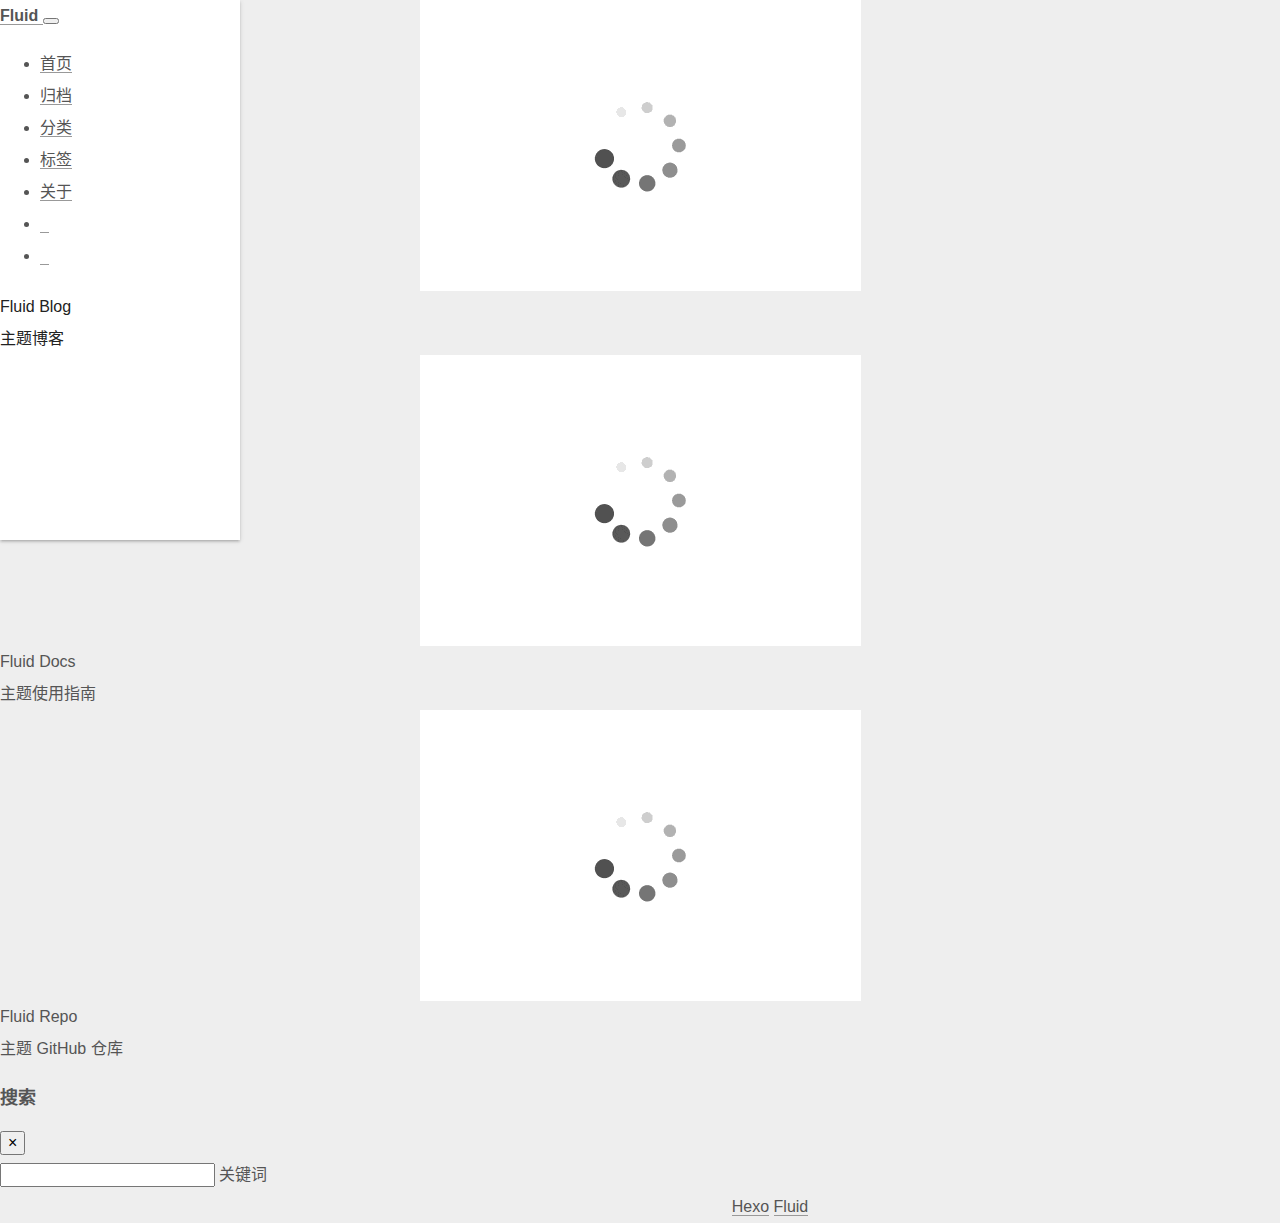
<file: links/index.html>
<!DOCTYPE html>
<html lang="zh-CN" data-default-color-scheme=auto>



<head>
  <meta charset="UTF-8">
  <link rel="apple-touch-icon" sizes="76x76" href="/img/fluid.png">
  <link rel="icon" href="/img/fluid.png">
  <meta name="viewport" content="width=device-width, initial-scale=1.0, maximum-scale=5.0, shrink-to-fit=no">
  <meta http-equiv="x-ua-compatible" content="ie=edge">
  
  <meta name="theme-color" content="#2f4154">
  <meta name="author" content="李晓龙">
  <meta name="keywords" content="">
  
    <meta property="og:type" content="website">
<meta property="og:title" content="友链">
<meta property="og:url" content="http://example.com/links/index.html">
<meta property="og:site_name" content="Blog">
<meta property="og:locale" content="zh_CN">
<meta property="article:author" content="李晓龙">
<meta name="twitter:card" content="summary_large_image">
  
  
  
  <title>友链 - Blog</title>

  <link  rel="stylesheet" href="https://lib.baomitu.com/twitter-bootstrap/4.6.1/css/bootstrap.min.css" />





<!-- 主题依赖的图标库，不要自行修改 -->
<!-- Do not modify the link that theme dependent icons -->

<link rel="stylesheet" href="//at.alicdn.com/t/font_1749284_hj8rtnfg7um.css">



<link rel="stylesheet" href="//at.alicdn.com/t/font_1736178_lbnruvf0jn.css">


<link  rel="stylesheet" href="/css/main.css" />


  <link id="highlight-css" rel="stylesheet" href="/css/highlight.css" />
  
    <link id="highlight-css-dark" rel="stylesheet" href="/css/highlight-dark.css" />
  




  <script id="fluid-configs">
    var Fluid = window.Fluid || {};
    Fluid.ctx = Object.assign({}, Fluid.ctx)
    var CONFIG = {"hostname":"example.com","root":"/","version":"1.9.1","typing":{"enable":true,"typeSpeed":70,"cursorChar":"_","loop":false,"scope":[]},"anchorjs":{"enable":true,"element":"h1,h2,h3,h4,h5,h6","placement":"left","visible":"hover","icon":""},"progressbar":{"enable":true,"height_px":3,"color":"#29d","options":{"showSpinner":false,"trickleSpeed":100}},"code_language":{"enable":true,"default":"TEXT"},"copy_btn":true,"image_caption":{"enable":true},"image_zoom":{"enable":true,"img_url_replace":["",""]},"toc":{"enable":true,"placement":"right","headingSelector":"h1,h2,h3,h4,h5,h6","collapseDepth":0},"lazyload":{"enable":true,"loading_img":"/img/loading.gif","onlypost":false,"offset_factor":2},"web_analytics":{"enable":false,"follow_dnt":true,"baidu":null,"google":null,"gtag":null,"tencent":{"sid":null,"cid":null},"woyaola":null,"cnzz":null,"leancloud":{"app_id":null,"app_key":null,"server_url":null,"path":"window.location.pathname","ignore_local":false}},"search_path":"/local-search.xml"};

    if (CONFIG.web_analytics.follow_dnt) {
      var dntVal = navigator.doNotTrack || window.doNotTrack || navigator.msDoNotTrack;
      Fluid.ctx.dnt = dntVal && (dntVal.startsWith('1') || dntVal.startsWith('yes') || dntVal.startsWith('on'));
    }
  </script>
  <script  src="/js/utils.js" ></script>
  <script  src="/js/color-schema.js" ></script>

  
<meta name="generator" content="Hexo 5.4.2"></head>


<body>
  

  <header>
    

<div class="header-inner" style="height: 60vh;">
  <nav id="navbar" class="navbar fixed-top  navbar-expand-lg navbar-dark scrolling-navbar">
  <div class="container">
    <a class="navbar-brand" href="/">
      <strong>Fluid</strong>
    </a>

    <button id="navbar-toggler-btn" class="navbar-toggler" type="button" data-toggle="collapse"
            data-target="#navbarSupportedContent"
            aria-controls="navbarSupportedContent" aria-expanded="false" aria-label="Toggle navigation">
      <div class="animated-icon"><span></span><span></span><span></span></div>
    </button>

    <!-- Collapsible content -->
    <div class="collapse navbar-collapse" id="navbarSupportedContent">
      <ul class="navbar-nav ml-auto text-center">
        
          
          
          
          
            <li class="nav-item">
              <a class="nav-link" href="/">
                <i class="iconfont icon-home-fill"></i>
                首页
              </a>
            </li>
          
        
          
          
          
          
            <li class="nav-item">
              <a class="nav-link" href="/archives/">
                <i class="iconfont icon-archive-fill"></i>
                归档
              </a>
            </li>
          
        
          
          
          
          
            <li class="nav-item">
              <a class="nav-link" href="/categories/">
                <i class="iconfont icon-category-fill"></i>
                分类
              </a>
            </li>
          
        
          
          
          
          
            <li class="nav-item">
              <a class="nav-link" href="/tags/">
                <i class="iconfont icon-tags-fill"></i>
                标签
              </a>
            </li>
          
        
          
          
          
          
            <li class="nav-item">
              <a class="nav-link" href="/about/">
                <i class="iconfont icon-user-fill"></i>
                关于
              </a>
            </li>
          
        
        
          <li class="nav-item" id="search-btn">
            <a class="nav-link" target="_self" href="javascript:;" data-toggle="modal" data-target="#modalSearch" aria-label="Search">
              &nbsp;<i class="iconfont icon-search"></i>&nbsp;
            </a>
          </li>
          
        
        
          <li class="nav-item" id="color-toggle-btn">
            <a class="nav-link" target="_self" href="javascript:;" aria-label="Color Toggle">&nbsp;<i
                class="iconfont icon-dark" id="color-toggle-icon"></i>&nbsp;</a>
          </li>
        
      </ul>
    </div>
  </div>
</nav>

  

<div id="banner" class="banner" parallax=true
     style="background: url('/img/default.png') no-repeat center center; background-size: cover;">
  <div class="full-bg-img">
    <div class="mask flex-center" style="background-color: rgba(0, 0, 0, 0.3)">
      <div class="banner-text text-center fade-in-up">
        <div class="h2">
          
            <span id="subtitle" data-typed-text="友情链接"></span>
          
        </div>

        
      </div>

      
    </div>
  </div>
</div>

</div>

  </header>

  <main>
    
      <div class="container nopadding-x-md">
        <div id="board"
          >
          
          <div class="container">
            <div class="row">
              <div class="col-12 col-md-10 m-auto">
                

<div class="row links">
  
    
    <div class="card col-lg-4 col-md-6 col-sm-12">
      <a href="https://hexo.fluid-dev.com/" class="card-body hover-with-bg" target="_blank" rel="noopener">
        <div class="card-content">
          
            <div class="link-avatar my-auto">
              <img src="/img/favicon.png" srcset="/img/loading.gif" lazyload alt="Fluid Blog"
                   onerror="this.onerror=null; this.src=this.srcset='/img/avatar.png'"/>
            </div>
          
          <div class="link-text">
            <div class="link-title">Fluid Blog</div>
            <div class="link-intro">主题博客</div>
          </div>
        </div>
      </a>
    </div>
  
    
    <div class="card col-lg-4 col-md-6 col-sm-12">
      <a href="https://hexo.fluid-dev.com/docs/" class="card-body hover-with-bg" target="_blank" rel="noopener">
        <div class="card-content">
          
            <div class="link-avatar my-auto">
              <img src="/img/favicon.png" srcset="/img/loading.gif" lazyload alt="Fluid Docs"
                   onerror="this.onerror=null; this.src=this.srcset='/img/avatar.png'"/>
            </div>
          
          <div class="link-text">
            <div class="link-title">Fluid Docs</div>
            <div class="link-intro">主题使用指南</div>
          </div>
        </div>
      </a>
    </div>
  
    
    <div class="card col-lg-4 col-md-6 col-sm-12">
      <a href="https://github.com/fluid-dev/hexo-theme-fluid" class="card-body hover-with-bg" target="_blank" rel="noopener">
        <div class="card-content">
          
            <div class="link-avatar my-auto">
              <img src="/img/favicon.png" srcset="/img/loading.gif" lazyload alt="Fluid Repo"
                   onerror="this.onerror=null; this.src=this.srcset='/img/avatar.png'"/>
            </div>
          
          <div class="link-text">
            <div class="link-title">Fluid Repo</div>
            <div class="link-intro">主题 GitHub 仓库</div>
          </div>
        </div>
      </a>
    </div>
  
</div>





              </div>
            </div>
          </div>
        </div>
      </div>
    

    
      <a id="scroll-top-button" aria-label="TOP" href="#" role="button">
        <i class="iconfont icon-arrowup" aria-hidden="true"></i>
      </a>
    

    
      <div class="modal fade" id="modalSearch" tabindex="-1" role="dialog" aria-labelledby="ModalLabel"
     aria-hidden="true">
  <div class="modal-dialog modal-dialog-scrollable modal-lg" role="document">
    <div class="modal-content">
      <div class="modal-header text-center">
        <h4 class="modal-title w-100 font-weight-bold">搜索</h4>
        <button type="button" id="local-search-close" class="close" data-dismiss="modal" aria-label="Close">
          <span aria-hidden="true">&times;</span>
        </button>
      </div>
      <div class="modal-body mx-3">
        <div class="md-form mb-5">
          <input type="text" id="local-search-input" class="form-control validate">
          <label data-error="x" data-success="v" for="local-search-input">关键词</label>
        </div>
        <div class="list-group" id="local-search-result"></div>
      </div>
    </div>
  </div>
</div>

    

    
  </main>

  <footer>
    <div class="footer-inner">
  
    <div class="footer-content">
       <a href="https://hexo.io" target="_blank" rel="nofollow noopener"><span>Hexo</span></a> <i class="iconfont icon-love"></i> <a href="https://github.com/fluid-dev/hexo-theme-fluid" target="_blank" rel="nofollow noopener"><span>Fluid</span></a> 
    </div>
  
  
  
  
</div>

  </footer>

  <!-- Scripts -->
  
  <script  src="https://lib.baomitu.com/nprogress/0.2.0/nprogress.min.js" ></script>
  <link  rel="stylesheet" href="https://lib.baomitu.com/nprogress/0.2.0/nprogress.min.css" />

  <script>
    NProgress.configure({"showSpinner":false,"trickleSpeed":100})
    NProgress.start()
    window.addEventListener('load', function() {
      NProgress.done();
    })
  </script>


<script  src="https://lib.baomitu.com/jquery/3.6.0/jquery.min.js" ></script>
<script  src="https://lib.baomitu.com/twitter-bootstrap/4.6.1/js/bootstrap.min.js" ></script>
<script  src="/js/events.js" ></script>
<script  src="/js/plugins.js" ></script>


  <script  src="https://lib.baomitu.com/typed.js/2.0.12/typed.min.js" ></script>
  <script>
    (function (window, document) {
      var typing = Fluid.plugins.typing;
      var subtitle = document.getElementById('subtitle');
      if (!subtitle || !typing) {
        return;
      }
      var text = subtitle.getAttribute('data-typed-text');
      
        typing(text);
      
    })(window, document);
  </script>






  
    <script  src="/js/img-lazyload.js" ></script>
  




  <script  src="/js/local-search.js" ></script>





<!-- 主题的启动项，将它保持在最底部 -->
<!-- the boot of the theme, keep it at the bottom -->
<script  src="/js/boot.js" ></script>


  

  <noscript>
    <div class="noscript-warning">博客在允许 JavaScript 运行的环境下浏览效果更佳</div>
  </noscript>
</body>
</html>
</file>
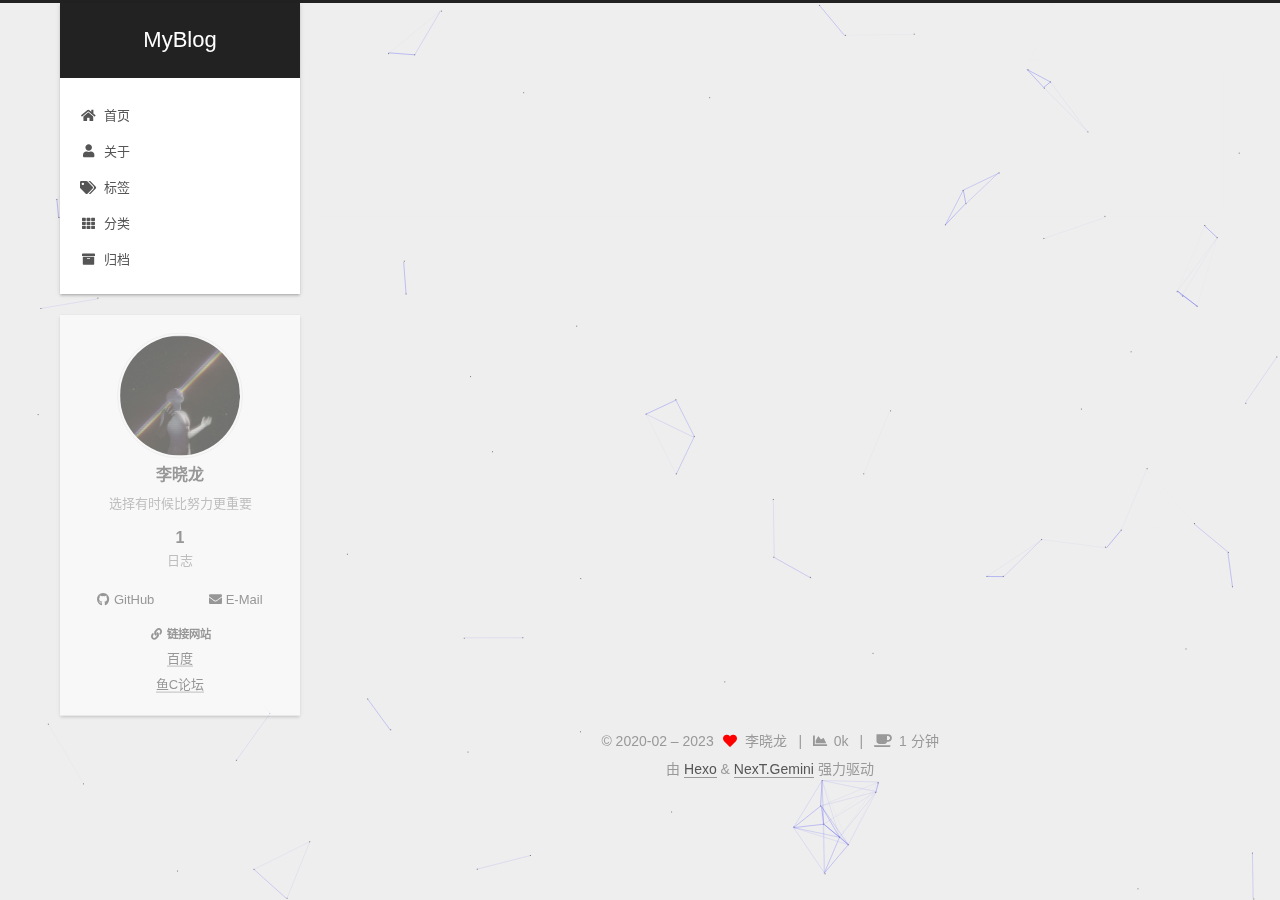
<file: resources/index.html>
<!DOCTYPE html>
<html lang="zh-CN">
<head>
  <meta charset="UTF-8">
<meta name="viewport" content="width=device-width, initial-scale=1, maximum-scale=2">
<meta name="theme-color" content="#222">
<meta name="generator" content="Hexo 7.0.0">
  <link rel="apple-touch-icon" sizes="180x180" href="/images/apple-touch-icon-next.png">
  <link rel="icon" type="image/png" sizes="32x32" href="/images/favicon-32x32-next.png">
  <link rel="icon" type="image/png" sizes="16x16" href="/images/favicon-16x16-next.png">
  <link rel="mask-icon" href="/images/logo.svg" color="#222">

<link rel="stylesheet" href="/css/main.css">


<link rel="stylesheet" href="/lib/font-awesome/css/all.min.css">
  <link rel="stylesheet" href="/lib/pace/pace-theme-minimal.min.css">
  <script src="/lib/pace/pace.min.js"></script>

<script id="hexo-configurations">
    var NexT = window.NexT || {};
    var CONFIG = {"hostname":"yoursite.com","root":"/","scheme":"Gemini","version":"7.8.0","exturl":false,"sidebar":{"position":"left","display":"post","padding":18,"offset":12,"onmobile":false},"copycode":{"enable":false,"show_result":false,"style":null},"back2top":{"enable":true,"sidebar":false,"scrollpercent":false},"bookmark":{"enable":false,"color":"#222","save":"auto"},"fancybox":false,"mediumzoom":false,"lazyload":false,"pangu":false,"comments":{"style":"tabs","active":null,"storage":true,"lazyload":false,"nav":null},"algolia":{"hits":{"per_page":10},"labels":{"input_placeholder":"Search for Posts","hits_empty":"We didn't find any results for the search: ${query}","hits_stats":"${hits} results found in ${time} ms"}},"localsearch":{"enable":false,"trigger":"auto","top_n_per_article":1,"unescape":false,"preload":false},"motion":{"enable":true,"async":false,"transition":{"post_block":"fadeIn","post_header":"slideDownIn","post_body":"slideDownIn","coll_header":"slideLeftIn","sidebar":"slideUpIn"}}};
  </script>

  <meta name="description" content="选择有时候比努力更重要">
<meta property="og:type" content="website">
<meta property="og:title" content="资源">
<meta property="og:url" content="http://yoursite.com/resources/index.html">
<meta property="og:site_name" content="MyBlog">
<meta property="og:description" content="选择有时候比努力更重要">
<meta property="og:locale" content="zh_CN">
<meta property="article:published_time" content="2020-02-10T14:07:08.000Z">
<meta property="article:modified_time" content="2023-12-10T04:31:31.135Z">
<meta property="article:author" content="李晓龙">
<meta property="article:tag" content="Java, Spinngboot,数据结构与算法">
<meta name="twitter:card" content="summary">

<link rel="canonical" href="http://yoursite.com/resources/">


<script id="page-configurations">
  // https://hexo.io/docs/variables.html
  CONFIG.page = {
    sidebar: "",
    isHome : false,
    isPost : false,
    lang   : 'zh-CN'
  };
</script>

  <title>资源 | MyBlog
</title>
  






  <noscript>
  <style>
  .use-motion .brand,
  .use-motion .menu-item,
  .sidebar-inner,
  .use-motion .post-block,
  .use-motion .pagination,
  .use-motion .comments,
  .use-motion .post-header,
  .use-motion .post-body,
  .use-motion .collection-header { opacity: initial; }

  .use-motion .site-title,
  .use-motion .site-subtitle {
    opacity: initial;
    top: initial;
  }

  .use-motion .logo-line-before i { left: initial; }
  .use-motion .logo-line-after i { right: initial; }
  </style>
</noscript>

</head>

<body itemscope itemtype="http://schema.org/WebPage">
  <div class="container use-motion">
    <div class="headband"></div>

    <header class="header" itemscope itemtype="http://schema.org/WPHeader">
      <div class="header-inner"><div class="site-brand-container">
  <div class="site-nav-toggle">
    <div class="toggle" aria-label="切换导航栏">
      <span class="toggle-line toggle-line-first"></span>
      <span class="toggle-line toggle-line-middle"></span>
      <span class="toggle-line toggle-line-last"></span>
    </div>
  </div>

  <div class="site-meta">

    <a href="/" class="brand" rel="start">
      <span class="logo-line-before"><i></i></span>
      <h1 class="site-title">MyBlog</h1>
      <span class="logo-line-after"><i></i></span>
    </a>
  </div>

  <div class="site-nav-right">
    <div class="toggle popup-trigger">
    </div>
  </div>
</div>




<nav class="site-nav">
  <ul id="menu" class="main-menu menu">
        <li class="menu-item menu-item-home">

    <a href="/" rel="section"><i class="fa fa-home fa-fw"></i>首页</a>

  </li>
        <li class="menu-item menu-item-about">

    <a href="/about/" rel="section"><i class="fa fa-user fa-fw"></i>关于</a>

  </li>
        <li class="menu-item menu-item-tags">

    <a href="/tags/" rel="section"><i class="fa fa-tags fa-fw"></i>标签</a>

  </li>
        <li class="menu-item menu-item-categories">

    <a href="/categories/" rel="section"><i class="fa fa-th fa-fw"></i>分类</a>

  </li>
        <li class="menu-item menu-item-archives">

    <a href="/archives/" rel="section"><i class="fa fa-archive fa-fw"></i>归档</a>

  </li>
  </ul>
</nav>




</div>
    </header>

    
  <div class="back-to-top">
    <i class="fa fa-arrow-up"></i>
    <span>0%</span>
  </div>


    <main class="main">
      <div class="main-inner">
        <div class="content-wrap">
          
  
  

          <div class="content page posts-expand">
            

    
    
    
    <div class="post-block" lang="zh-CN">
      <header class="post-header">

<h1 class="post-title" itemprop="name headline">资源
</h1>

<div class="post-meta">
  

</div>

</header>

      
      
      
      <div class="post-body">
          
      </div>
      
      
      
    </div>
    

    
    
    


          </div>
          

<script>
  window.addEventListener('tabs:register', () => {
    let { activeClass } = CONFIG.comments;
    if (CONFIG.comments.storage) {
      activeClass = localStorage.getItem('comments_active') || activeClass;
    }
    if (activeClass) {
      let activeTab = document.querySelector(`a[href="#comment-${activeClass}"]`);
      if (activeTab) {
        activeTab.click();
      }
    }
  });
  if (CONFIG.comments.storage) {
    window.addEventListener('tabs:click', event => {
      if (!event.target.matches('.tabs-comment .tab-content .tab-pane')) return;
      let commentClass = event.target.classList[1];
      localStorage.setItem('comments_active', commentClass);
    });
  }
</script>

        </div>
          
  
  <div class="toggle sidebar-toggle">
    <span class="toggle-line toggle-line-first"></span>
    <span class="toggle-line toggle-line-middle"></span>
    <span class="toggle-line toggle-line-last"></span>
  </div>

  <aside class="sidebar">
    <div class="sidebar-inner">

      <ul class="sidebar-nav motion-element">
        <li class="sidebar-nav-toc">
          文章目录
        </li>
        <li class="sidebar-nav-overview">
          站点概览
        </li>
      </ul>

      <!--noindex-->
      <div class="post-toc-wrap sidebar-panel">
      </div>
      <!--/noindex-->

      <div class="site-overview-wrap sidebar-panel">
        <div class="site-author motion-element" itemprop="author" itemscope itemtype="http://schema.org/Person">
    <img class="site-author-image" itemprop="image" alt="李晓龙"
      src="/images/avatar.png">
  <p class="site-author-name" itemprop="name">李晓龙</p>
  <div class="site-description" itemprop="description">选择有时候比努力更重要</div>
</div>
<div class="site-state-wrap motion-element">
  <nav class="site-state">
      <div class="site-state-item site-state-posts">
          <a href="/archives/">
        
          <span class="site-state-item-count">1</span>
          <span class="site-state-item-name">日志</span>
        </a>
      </div>
  </nav>
</div>
  <div class="links-of-author motion-element">
      <span class="links-of-author-item">
        <a href="https://github.com/kafei-fish" title="GitHub → https:&#x2F;&#x2F;github.com&#x2F;kafei-fish" rel="noopener" target="_blank"><i class="fab fa-github fa-fw"></i>GitHub</a>
      </span>
      <span class="links-of-author-item">
        <a href="/15343841627@163.com" title="E-Mail → 15343841627@163.com"><i class="fa fa-envelope fa-fw"></i>E-Mail</a>
      </span>
  </div>


  <div class="links-of-blogroll motion-element">
    <div class="links-of-blogroll-title"><i class="fa fa-link fa-fw"></i>
      链接网站
    </div>
    <ul class="links-of-blogroll-list">
        <li class="links-of-blogroll-item">
          <a href="https://baidu.com/" title="https:&#x2F;&#x2F;baidu.com" rel="noopener" target="_blank">百度</a>
        </li>
        <li class="links-of-blogroll-item">
          <a href="https://fishc.com.cn/" title="https:&#x2F;&#x2F;fishc.com.cn" rel="noopener" target="_blank">鱼C论坛</a>
        </li>
    </ul>
  </div>

      </div>

    </div>
  </aside>
  <div id="sidebar-dimmer"></div>


      </div>
    </main>

    <footer class="footer">
      <div class="footer-inner">
        

        

<div class="copyright">
  
  &copy; 2020-02 – 
  <span itemprop="copyrightYear">2023</span>
  <span class="with-love">
    <i class="fa fa-heart"></i>
  </span>
  <span class="author" itemprop="copyrightHolder">李晓龙</span>
    <span class="post-meta-divider">|</span>
    <span class="post-meta-item-icon">
      <i class="fa fa-chart-area"></i>
    </span>
    <span title="站点总字数">0k</span>
    <span class="post-meta-divider">|</span>
    <span class="post-meta-item-icon">
      <i class="fa fa-coffee"></i>
    </span>
    <span title="站点阅读时长">1 分钟</span>
</div>
  <div class="powered-by">由 <a href="https://hexo.io/" class="theme-link" rel="noopener" target="_blank">Hexo</a> & <a href="https://theme-next.org/" class="theme-link" rel="noopener" target="_blank">NexT.Gemini</a> 强力驱动
  </div>

        








      </div>
    </footer>
  </div>

  
  
  <script color='0,0,255' opacity='0.5' zIndex='-1' count='99' src="/lib/canvas-nest/canvas-nest.min.js"></script>
  <script src="/lib/anime.min.js"></script>
  <script src="/lib/velocity/velocity.min.js"></script>
  <script src="/lib/velocity/velocity.ui.min.js"></script>

<script src="/js/utils.js"></script>

<script src="/js/motion.js"></script>


<script src="/js/schemes/pisces.js"></script>


<script src="/js/next-boot.js"></script>




  















  

  

</body>
</html>
</file>
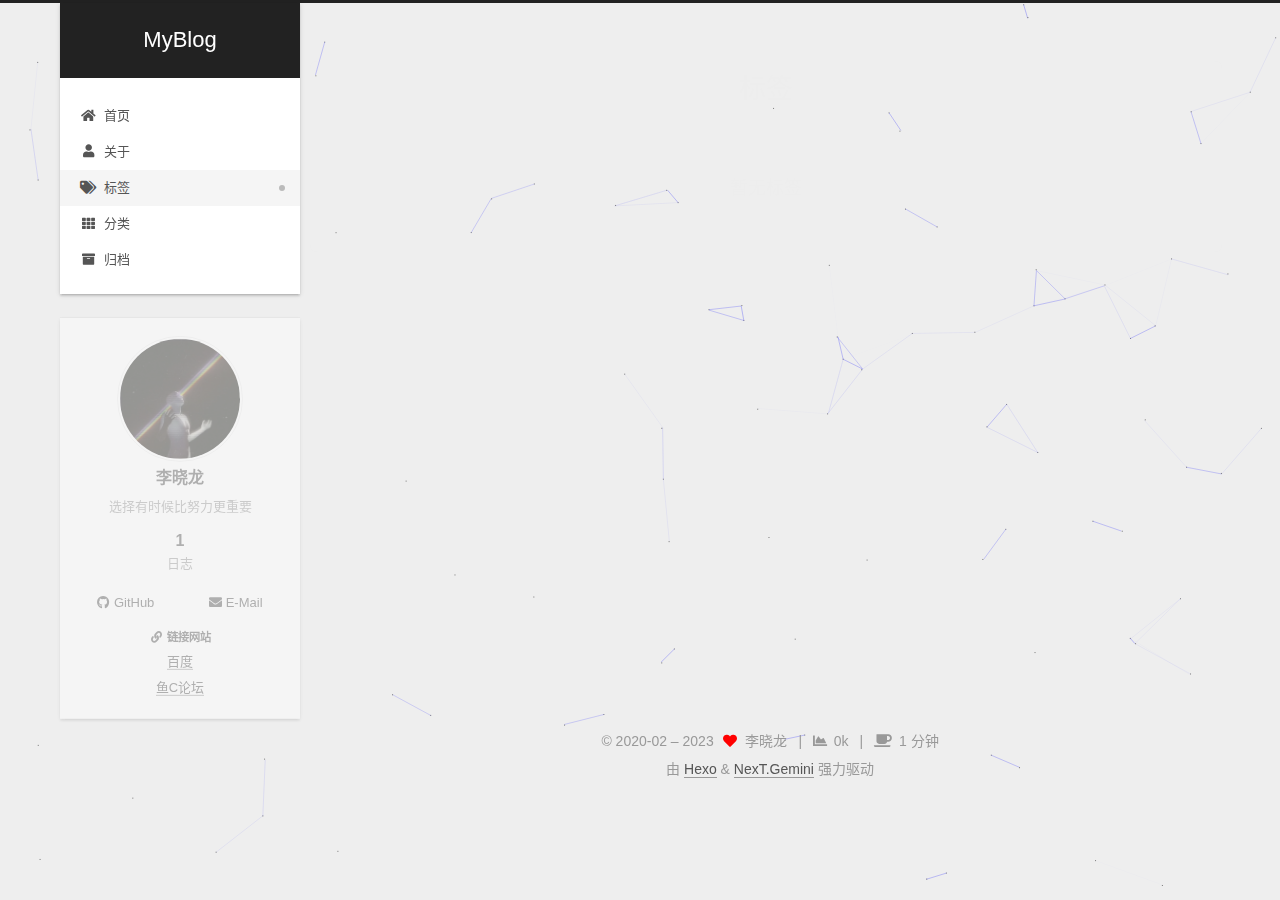
<file: tags/index.html>
<!DOCTYPE html>
<html lang="zh-CN">
<head>
  <meta charset="UTF-8">
<meta name="viewport" content="width=device-width, initial-scale=1, maximum-scale=2">
<meta name="theme-color" content="#222">
<meta name="generator" content="Hexo 7.0.0">
  <link rel="apple-touch-icon" sizes="180x180" href="/images/apple-touch-icon-next.png">
  <link rel="icon" type="image/png" sizes="32x32" href="/images/favicon-32x32-next.png">
  <link rel="icon" type="image/png" sizes="16x16" href="/images/favicon-16x16-next.png">
  <link rel="mask-icon" href="/images/logo.svg" color="#222">

<link rel="stylesheet" href="/css/main.css">


<link rel="stylesheet" href="/lib/font-awesome/css/all.min.css">
  <link rel="stylesheet" href="/lib/pace/pace-theme-minimal.min.css">
  <script src="/lib/pace/pace.min.js"></script>

<script id="hexo-configurations">
    var NexT = window.NexT || {};
    var CONFIG = {"hostname":"yoursite.com","root":"/","scheme":"Gemini","version":"7.8.0","exturl":false,"sidebar":{"position":"left","display":"post","padding":18,"offset":12,"onmobile":false},"copycode":{"enable":false,"show_result":false,"style":null},"back2top":{"enable":true,"sidebar":false,"scrollpercent":false},"bookmark":{"enable":false,"color":"#222","save":"auto"},"fancybox":false,"mediumzoom":false,"lazyload":false,"pangu":false,"comments":{"style":"tabs","active":null,"storage":true,"lazyload":false,"nav":null},"algolia":{"hits":{"per_page":10},"labels":{"input_placeholder":"Search for Posts","hits_empty":"We didn't find any results for the search: ${query}","hits_stats":"${hits} results found in ${time} ms"}},"localsearch":{"enable":false,"trigger":"auto","top_n_per_article":1,"unescape":false,"preload":false},"motion":{"enable":true,"async":false,"transition":{"post_block":"fadeIn","post_header":"slideDownIn","post_body":"slideDownIn","coll_header":"slideLeftIn","sidebar":"slideUpIn"}}};
  </script>

  <meta name="description" content="选择有时候比努力更重要">
<meta property="og:type" content="website">
<meta property="og:title" content="标签">
<meta property="og:url" content="http://yoursite.com/tags/index.html">
<meta property="og:site_name" content="MyBlog">
<meta property="og:description" content="选择有时候比努力更重要">
<meta property="og:locale" content="zh_CN">
<meta property="article:published_time" content="2020-02-10T14:07:08.000Z">
<meta property="article:modified_time" content="2023-12-10T04:31:34.453Z">
<meta property="article:author" content="李晓龙">
<meta property="article:tag" content="Java, Spinngboot,数据结构与算法">
<meta name="twitter:card" content="summary">

<link rel="canonical" href="http://yoursite.com/tags/">


<script id="page-configurations">
  // https://hexo.io/docs/variables.html
  CONFIG.page = {
    sidebar: "",
    isHome : false,
    isPost : false,
    lang   : 'zh-CN'
  };
</script>

  <title>标签 | MyBlog
</title>
  






  <noscript>
  <style>
  .use-motion .brand,
  .use-motion .menu-item,
  .sidebar-inner,
  .use-motion .post-block,
  .use-motion .pagination,
  .use-motion .comments,
  .use-motion .post-header,
  .use-motion .post-body,
  .use-motion .collection-header { opacity: initial; }

  .use-motion .site-title,
  .use-motion .site-subtitle {
    opacity: initial;
    top: initial;
  }

  .use-motion .logo-line-before i { left: initial; }
  .use-motion .logo-line-after i { right: initial; }
  </style>
</noscript>

</head>

<body itemscope itemtype="http://schema.org/WebPage">
  <div class="container use-motion">
    <div class="headband"></div>

    <header class="header" itemscope itemtype="http://schema.org/WPHeader">
      <div class="header-inner"><div class="site-brand-container">
  <div class="site-nav-toggle">
    <div class="toggle" aria-label="切换导航栏">
      <span class="toggle-line toggle-line-first"></span>
      <span class="toggle-line toggle-line-middle"></span>
      <span class="toggle-line toggle-line-last"></span>
    </div>
  </div>

  <div class="site-meta">

    <a href="/" class="brand" rel="start">
      <span class="logo-line-before"><i></i></span>
      <h1 class="site-title">MyBlog</h1>
      <span class="logo-line-after"><i></i></span>
    </a>
  </div>

  <div class="site-nav-right">
    <div class="toggle popup-trigger">
    </div>
  </div>
</div>




<nav class="site-nav">
  <ul id="menu" class="main-menu menu">
        <li class="menu-item menu-item-home">

    <a href="/" rel="section"><i class="fa fa-home fa-fw"></i>首页</a>

  </li>
        <li class="menu-item menu-item-about">

    <a href="/about/" rel="section"><i class="fa fa-user fa-fw"></i>关于</a>

  </li>
        <li class="menu-item menu-item-tags">

    <a href="/tags/" rel="section"><i class="fa fa-tags fa-fw"></i>标签</a>

  </li>
        <li class="menu-item menu-item-categories">

    <a href="/categories/" rel="section"><i class="fa fa-th fa-fw"></i>分类</a>

  </li>
        <li class="menu-item menu-item-archives">

    <a href="/archives/" rel="section"><i class="fa fa-archive fa-fw"></i>归档</a>

  </li>
  </ul>
</nav>




</div>
    </header>

    
  <div class="back-to-top">
    <i class="fa fa-arrow-up"></i>
    <span>0%</span>
  </div>


    <main class="main">
      <div class="main-inner">
        <div class="content-wrap">
          
  
  

          <div class="content page posts-expand">
            

    
    
    
    <div class="post-block" lang="zh-CN">
      <header class="post-header">

<h1 class="post-title" itemprop="name headline">标签
</h1>

<div class="post-meta">
  

</div>

</header>

      
      
      
      <div class="post-body">
          <div class="tag-cloud">
            <div class="tag-cloud-title">
              暂无标签
            </div>
            <div class="tag-cloud-tags">
              
            </div>
          </div>
        
      </div>
      
      
      
    </div>
    

    
    
    


          </div>
          

<script>
  window.addEventListener('tabs:register', () => {
    let { activeClass } = CONFIG.comments;
    if (CONFIG.comments.storage) {
      activeClass = localStorage.getItem('comments_active') || activeClass;
    }
    if (activeClass) {
      let activeTab = document.querySelector(`a[href="#comment-${activeClass}"]`);
      if (activeTab) {
        activeTab.click();
      }
    }
  });
  if (CONFIG.comments.storage) {
    window.addEventListener('tabs:click', event => {
      if (!event.target.matches('.tabs-comment .tab-content .tab-pane')) return;
      let commentClass = event.target.classList[1];
      localStorage.setItem('comments_active', commentClass);
    });
  }
</script>

        </div>
          
  
  <div class="toggle sidebar-toggle">
    <span class="toggle-line toggle-line-first"></span>
    <span class="toggle-line toggle-line-middle"></span>
    <span class="toggle-line toggle-line-last"></span>
  </div>

  <aside class="sidebar">
    <div class="sidebar-inner">

      <ul class="sidebar-nav motion-element">
        <li class="sidebar-nav-toc">
          文章目录
        </li>
        <li class="sidebar-nav-overview">
          站点概览
        </li>
      </ul>

      <!--noindex-->
      <div class="post-toc-wrap sidebar-panel">
      </div>
      <!--/noindex-->

      <div class="site-overview-wrap sidebar-panel">
        <div class="site-author motion-element" itemprop="author" itemscope itemtype="http://schema.org/Person">
    <img class="site-author-image" itemprop="image" alt="李晓龙"
      src="/images/avatar.png">
  <p class="site-author-name" itemprop="name">李晓龙</p>
  <div class="site-description" itemprop="description">选择有时候比努力更重要</div>
</div>
<div class="site-state-wrap motion-element">
  <nav class="site-state">
      <div class="site-state-item site-state-posts">
          <a href="/archives/">
        
          <span class="site-state-item-count">1</span>
          <span class="site-state-item-name">日志</span>
        </a>
      </div>
  </nav>
</div>
  <div class="links-of-author motion-element">
      <span class="links-of-author-item">
        <a href="https://github.com/kafei-fish" title="GitHub → https:&#x2F;&#x2F;github.com&#x2F;kafei-fish" rel="noopener" target="_blank"><i class="fab fa-github fa-fw"></i>GitHub</a>
      </span>
      <span class="links-of-author-item">
        <a href="/15343841627@163.com" title="E-Mail → 15343841627@163.com"><i class="fa fa-envelope fa-fw"></i>E-Mail</a>
      </span>
  </div>


  <div class="links-of-blogroll motion-element">
    <div class="links-of-blogroll-title"><i class="fa fa-link fa-fw"></i>
      链接网站
    </div>
    <ul class="links-of-blogroll-list">
        <li class="links-of-blogroll-item">
          <a href="https://baidu.com/" title="https:&#x2F;&#x2F;baidu.com" rel="noopener" target="_blank">百度</a>
        </li>
        <li class="links-of-blogroll-item">
          <a href="https://fishc.com.cn/" title="https:&#x2F;&#x2F;fishc.com.cn" rel="noopener" target="_blank">鱼C论坛</a>
        </li>
    </ul>
  </div>

      </div>

    </div>
  </aside>
  <div id="sidebar-dimmer"></div>


      </div>
    </main>

    <footer class="footer">
      <div class="footer-inner">
        

        

<div class="copyright">
  
  &copy; 2020-02 – 
  <span itemprop="copyrightYear">2023</span>
  <span class="with-love">
    <i class="fa fa-heart"></i>
  </span>
  <span class="author" itemprop="copyrightHolder">李晓龙</span>
    <span class="post-meta-divider">|</span>
    <span class="post-meta-item-icon">
      <i class="fa fa-chart-area"></i>
    </span>
    <span title="站点总字数">0k</span>
    <span class="post-meta-divider">|</span>
    <span class="post-meta-item-icon">
      <i class="fa fa-coffee"></i>
    </span>
    <span title="站点阅读时长">1 分钟</span>
</div>
  <div class="powered-by">由 <a href="https://hexo.io/" class="theme-link" rel="noopener" target="_blank">Hexo</a> & <a href="https://theme-next.org/" class="theme-link" rel="noopener" target="_blank">NexT.Gemini</a> 强力驱动
  </div>

        








      </div>
    </footer>
  </div>

  
  
  <script color='0,0,255' opacity='0.5' zIndex='-1' count='99' src="/lib/canvas-nest/canvas-nest.min.js"></script>
  <script src="/lib/anime.min.js"></script>
  <script src="/lib/velocity/velocity.min.js"></script>
  <script src="/lib/velocity/velocity.ui.min.js"></script>

<script src="/js/utils.js"></script>

<script src="/js/motion.js"></script>


<script src="/js/schemes/pisces.js"></script>


<script src="/js/next-boot.js"></script>




  















  

  

</body>
</html>
</file>
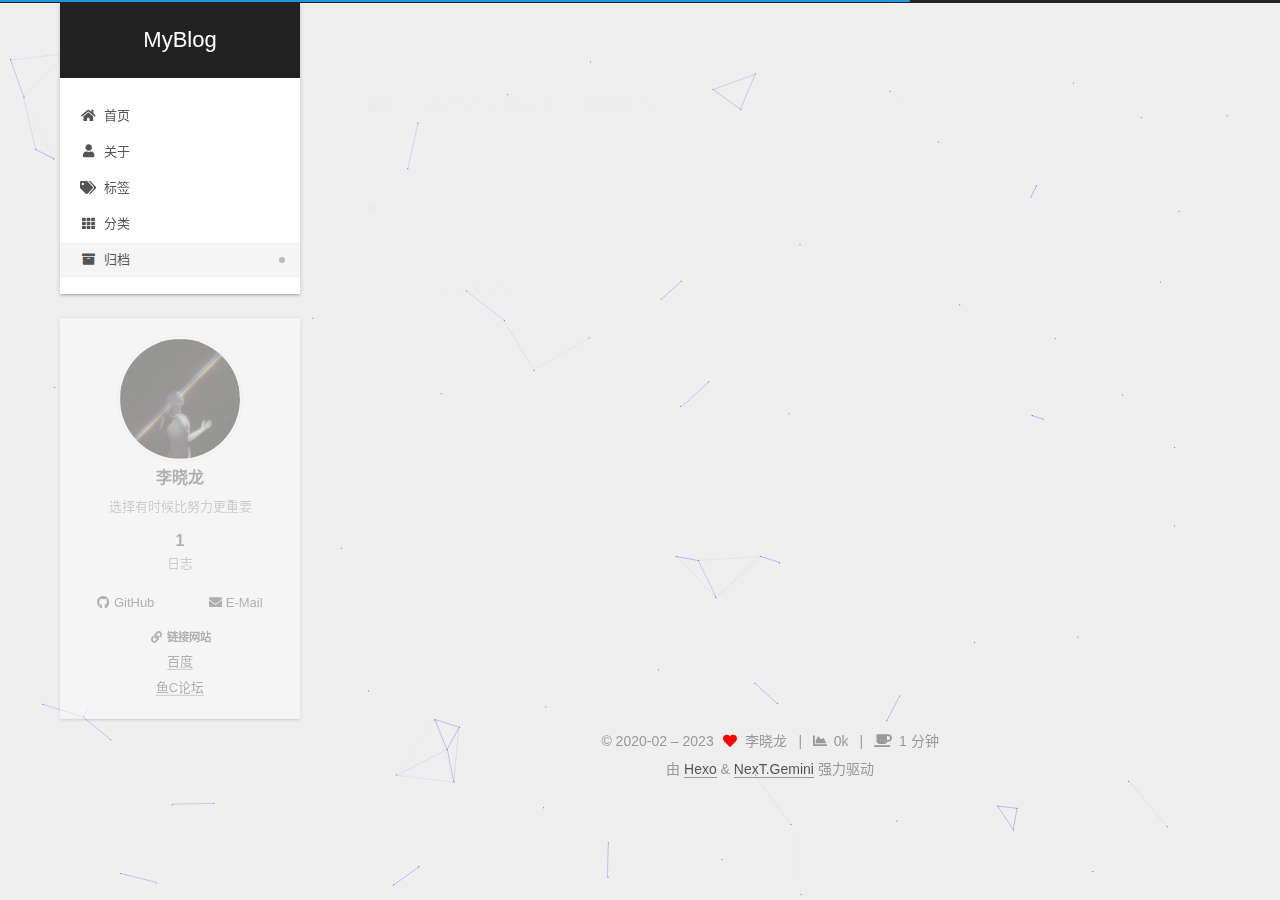
<file: archives/2023/index.html>
<!DOCTYPE html>
<html lang="zh-CN">
<head>
  <meta charset="UTF-8">
<meta name="viewport" content="width=device-width, initial-scale=1, maximum-scale=2">
<meta name="theme-color" content="#222">
<meta name="generator" content="Hexo 7.0.0">
  <link rel="apple-touch-icon" sizes="180x180" href="/images/apple-touch-icon-next.png">
  <link rel="icon" type="image/png" sizes="32x32" href="/images/favicon-32x32-next.png">
  <link rel="icon" type="image/png" sizes="16x16" href="/images/favicon-16x16-next.png">
  <link rel="mask-icon" href="/images/logo.svg" color="#222">

<link rel="stylesheet" href="/css/main.css">


<link rel="stylesheet" href="/lib/font-awesome/css/all.min.css">
  <link rel="stylesheet" href="/lib/pace/pace-theme-minimal.min.css">
  <script src="/lib/pace/pace.min.js"></script>

<script id="hexo-configurations">
    var NexT = window.NexT || {};
    var CONFIG = {"hostname":"yoursite.com","root":"/","scheme":"Gemini","version":"7.8.0","exturl":false,"sidebar":{"position":"left","display":"post","padding":18,"offset":12,"onmobile":false},"copycode":{"enable":false,"show_result":false,"style":null},"back2top":{"enable":true,"sidebar":false,"scrollpercent":false},"bookmark":{"enable":false,"color":"#222","save":"auto"},"fancybox":false,"mediumzoom":false,"lazyload":false,"pangu":false,"comments":{"style":"tabs","active":null,"storage":true,"lazyload":false,"nav":null},"algolia":{"hits":{"per_page":10},"labels":{"input_placeholder":"Search for Posts","hits_empty":"We didn't find any results for the search: ${query}","hits_stats":"${hits} results found in ${time} ms"}},"localsearch":{"enable":false,"trigger":"auto","top_n_per_article":1,"unescape":false,"preload":false},"motion":{"enable":true,"async":false,"transition":{"post_block":"fadeIn","post_header":"slideDownIn","post_body":"slideDownIn","coll_header":"slideLeftIn","sidebar":"slideUpIn"}}};
  </script>

  <meta name="description" content="选择有时候比努力更重要">
<meta property="og:type" content="website">
<meta property="og:title" content="MyBlog">
<meta property="og:url" content="http://yoursite.com/archives/2023/index.html">
<meta property="og:site_name" content="MyBlog">
<meta property="og:description" content="选择有时候比努力更重要">
<meta property="og:locale" content="zh_CN">
<meta property="article:author" content="李晓龙">
<meta property="article:tag" content="Java, Spinngboot,数据结构与算法">
<meta name="twitter:card" content="summary">

<link rel="canonical" href="http://yoursite.com/archives/2023/">


<script id="page-configurations">
  // https://hexo.io/docs/variables.html
  CONFIG.page = {
    sidebar: "",
    isHome : false,
    isPost : false,
    lang   : 'zh-CN'
  };
</script>

  <title>归档 | MyBlog</title>
  






  <noscript>
  <style>
  .use-motion .brand,
  .use-motion .menu-item,
  .sidebar-inner,
  .use-motion .post-block,
  .use-motion .pagination,
  .use-motion .comments,
  .use-motion .post-header,
  .use-motion .post-body,
  .use-motion .collection-header { opacity: initial; }

  .use-motion .site-title,
  .use-motion .site-subtitle {
    opacity: initial;
    top: initial;
  }

  .use-motion .logo-line-before i { left: initial; }
  .use-motion .logo-line-after i { right: initial; }
  </style>
</noscript>

</head>

<body itemscope itemtype="http://schema.org/WebPage">
  <div class="container use-motion">
    <div class="headband"></div>

    <header class="header" itemscope itemtype="http://schema.org/WPHeader">
      <div class="header-inner"><div class="site-brand-container">
  <div class="site-nav-toggle">
    <div class="toggle" aria-label="切换导航栏">
      <span class="toggle-line toggle-line-first"></span>
      <span class="toggle-line toggle-line-middle"></span>
      <span class="toggle-line toggle-line-last"></span>
    </div>
  </div>

  <div class="site-meta">

    <a href="/" class="brand" rel="start">
      <span class="logo-line-before"><i></i></span>
      <h1 class="site-title">MyBlog</h1>
      <span class="logo-line-after"><i></i></span>
    </a>
  </div>

  <div class="site-nav-right">
    <div class="toggle popup-trigger">
    </div>
  </div>
</div>




<nav class="site-nav">
  <ul id="menu" class="main-menu menu">
        <li class="menu-item menu-item-home">

    <a href="/" rel="section"><i class="fa fa-home fa-fw"></i>首页</a>

  </li>
        <li class="menu-item menu-item-about">

    <a href="/about/" rel="section"><i class="fa fa-user fa-fw"></i>关于</a>

  </li>
        <li class="menu-item menu-item-tags">

    <a href="/tags/" rel="section"><i class="fa fa-tags fa-fw"></i>标签</a>

  </li>
        <li class="menu-item menu-item-categories">

    <a href="/categories/" rel="section"><i class="fa fa-th fa-fw"></i>分类</a>

  </li>
        <li class="menu-item menu-item-archives">

    <a href="/archives/" rel="section"><i class="fa fa-archive fa-fw"></i>归档</a>

  </li>
  </ul>
</nav>




</div>
    </header>

    
  <div class="back-to-top">
    <i class="fa fa-arrow-up"></i>
    <span>0%</span>
  </div>


    <main class="main">
      <div class="main-inner">
        <div class="content-wrap">
          

          <div class="content archive">
            

  
  
  
  <div class="post-block">
    <div class="posts-collapse">
      <div class="collection-title">
        <span class="collection-header">嗯..! 目前共计 1 篇日志。 继续努力。</span>
      </div>

      
    <div class="collection-year">
      <span class="collection-header">2023</span>
    </div>

  <article itemscope itemtype="http://schema.org/Article">
    <header class="post-header">

      <div class="post-meta">
        <time itemprop="dateCreated"
              datetime="2023-12-09T16:19:58+08:00"
              content="2023-12-09">
          12-09
        </time>
      </div>

      <div class="post-title">
          <a class="post-title-link" href="/2023/12/09/hello-world/" itemprop="url">
            <span itemprop="name">Hello World</span>
          </a>
      </div>

    </header>
  </article>


    </div>
  </div>
  
  
  

  



          </div>
          

<script>
  window.addEventListener('tabs:register', () => {
    let { activeClass } = CONFIG.comments;
    if (CONFIG.comments.storage) {
      activeClass = localStorage.getItem('comments_active') || activeClass;
    }
    if (activeClass) {
      let activeTab = document.querySelector(`a[href="#comment-${activeClass}"]`);
      if (activeTab) {
        activeTab.click();
      }
    }
  });
  if (CONFIG.comments.storage) {
    window.addEventListener('tabs:click', event => {
      if (!event.target.matches('.tabs-comment .tab-content .tab-pane')) return;
      let commentClass = event.target.classList[1];
      localStorage.setItem('comments_active', commentClass);
    });
  }
</script>

        </div>
          
  
  <div class="toggle sidebar-toggle">
    <span class="toggle-line toggle-line-first"></span>
    <span class="toggle-line toggle-line-middle"></span>
    <span class="toggle-line toggle-line-last"></span>
  </div>

  <aside class="sidebar">
    <div class="sidebar-inner">

      <ul class="sidebar-nav motion-element">
        <li class="sidebar-nav-toc">
          文章目录
        </li>
        <li class="sidebar-nav-overview">
          站点概览
        </li>
      </ul>

      <!--noindex-->
      <div class="post-toc-wrap sidebar-panel">
      </div>
      <!--/noindex-->

      <div class="site-overview-wrap sidebar-panel">
        <div class="site-author motion-element" itemprop="author" itemscope itemtype="http://schema.org/Person">
    <img class="site-author-image" itemprop="image" alt="李晓龙"
      src="/images/avatar.png">
  <p class="site-author-name" itemprop="name">李晓龙</p>
  <div class="site-description" itemprop="description">选择有时候比努力更重要</div>
</div>
<div class="site-state-wrap motion-element">
  <nav class="site-state">
      <div class="site-state-item site-state-posts">
          <a href="/archives/">
        
          <span class="site-state-item-count">1</span>
          <span class="site-state-item-name">日志</span>
        </a>
      </div>
  </nav>
</div>
  <div class="links-of-author motion-element">
      <span class="links-of-author-item">
        <a href="https://github.com/kafei-fish" title="GitHub → https:&#x2F;&#x2F;github.com&#x2F;kafei-fish" rel="noopener" target="_blank"><i class="fab fa-github fa-fw"></i>GitHub</a>
      </span>
      <span class="links-of-author-item">
        <a href="/15343841627@163.com" title="E-Mail → 15343841627@163.com"><i class="fa fa-envelope fa-fw"></i>E-Mail</a>
      </span>
  </div>


  <div class="links-of-blogroll motion-element">
    <div class="links-of-blogroll-title"><i class="fa fa-link fa-fw"></i>
      链接网站
    </div>
    <ul class="links-of-blogroll-list">
        <li class="links-of-blogroll-item">
          <a href="https://baidu.com/" title="https:&#x2F;&#x2F;baidu.com" rel="noopener" target="_blank">百度</a>
        </li>
        <li class="links-of-blogroll-item">
          <a href="https://fishc.com.cn/" title="https:&#x2F;&#x2F;fishc.com.cn" rel="noopener" target="_blank">鱼C论坛</a>
        </li>
    </ul>
  </div>

      </div>

    </div>
  </aside>
  <div id="sidebar-dimmer"></div>


      </div>
    </main>

    <footer class="footer">
      <div class="footer-inner">
        

        

<div class="copyright">
  
  &copy; 2020-02 – 
  <span itemprop="copyrightYear">2023</span>
  <span class="with-love">
    <i class="fa fa-heart"></i>
  </span>
  <span class="author" itemprop="copyrightHolder">李晓龙</span>
    <span class="post-meta-divider">|</span>
    <span class="post-meta-item-icon">
      <i class="fa fa-chart-area"></i>
    </span>
    <span title="站点总字数">0k</span>
    <span class="post-meta-divider">|</span>
    <span class="post-meta-item-icon">
      <i class="fa fa-coffee"></i>
    </span>
    <span title="站点阅读时长">1 分钟</span>
</div>
  <div class="powered-by">由 <a href="https://hexo.io/" class="theme-link" rel="noopener" target="_blank">Hexo</a> & <a href="https://theme-next.org/" class="theme-link" rel="noopener" target="_blank">NexT.Gemini</a> 强力驱动
  </div>

        








      </div>
    </footer>
  </div>

  
  
  <script color='0,0,255' opacity='0.5' zIndex='-1' count='99' src="/lib/canvas-nest/canvas-nest.min.js"></script>
  <script src="/lib/anime.min.js"></script>
  <script src="/lib/velocity/velocity.min.js"></script>
  <script src="/lib/velocity/velocity.ui.min.js"></script>

<script src="/js/utils.js"></script>

<script src="/js/motion.js"></script>


<script src="/js/schemes/pisces.js"></script>


<script src="/js/next-boot.js"></script>




  















  

  

</body>
</html>
</file>
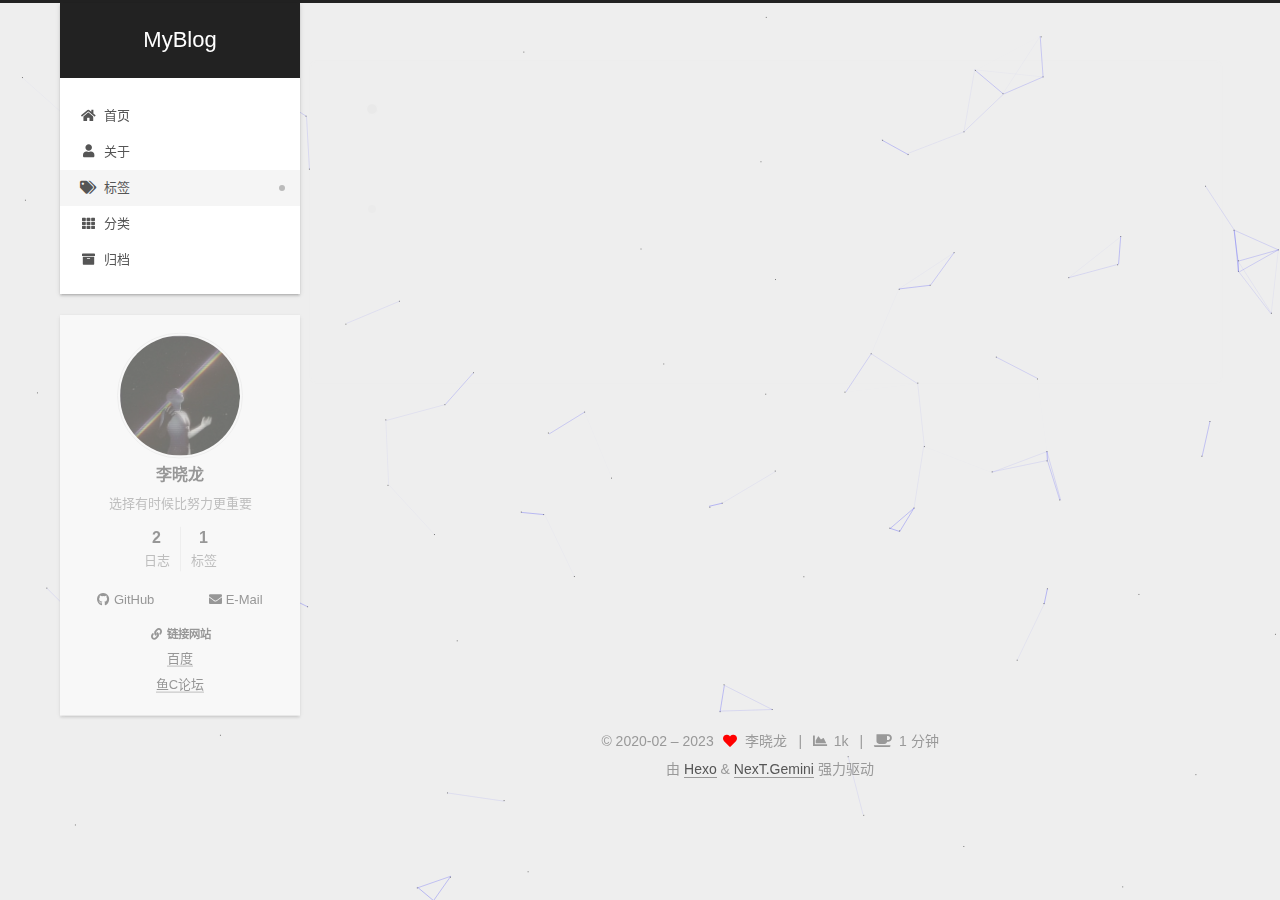
<file: tags/Java、SpringBoot/index.html>
<!DOCTYPE html>
<html lang="zh-CN">
<head>
  <meta charset="UTF-8">
<meta name="viewport" content="width=device-width, initial-scale=1, maximum-scale=2">
<meta name="theme-color" content="#222">
<meta name="generator" content="Hexo 7.0.0">
  <link rel="apple-touch-icon" sizes="180x180" href="/images/apple-touch-icon-next.png">
  <link rel="icon" type="image/png" sizes="32x32" href="/images/favicon-32x32-next.png">
  <link rel="icon" type="image/png" sizes="16x16" href="/images/favicon-16x16-next.png">
  <link rel="mask-icon" href="/images/logo.svg" color="#222">

<link rel="stylesheet" href="/css/main.css">


<link rel="stylesheet" href="/lib/font-awesome/css/all.min.css">
  <link rel="stylesheet" href="/lib/pace/pace-theme-minimal.min.css">
  <script src="/lib/pace/pace.min.js"></script>

<script id="hexo-configurations">
    var NexT = window.NexT || {};
    var CONFIG = {"hostname":"yoursite.com","root":"/","scheme":"Gemini","version":"7.8.0","exturl":false,"sidebar":{"position":"left","display":"post","padding":18,"offset":12,"onmobile":false},"copycode":{"enable":false,"show_result":false,"style":null},"back2top":{"enable":true,"sidebar":false,"scrollpercent":false},"bookmark":{"enable":false,"color":"#222","save":"auto"},"fancybox":false,"mediumzoom":false,"lazyload":false,"pangu":false,"comments":{"style":"tabs","active":null,"storage":true,"lazyload":false,"nav":null},"algolia":{"hits":{"per_page":10},"labels":{"input_placeholder":"Search for Posts","hits_empty":"We didn't find any results for the search: ${query}","hits_stats":"${hits} results found in ${time} ms"}},"localsearch":{"enable":false,"trigger":"auto","top_n_per_article":1,"unescape":false,"preload":false},"motion":{"enable":true,"async":false,"transition":{"post_block":"fadeIn","post_header":"slideDownIn","post_body":"slideDownIn","coll_header":"slideLeftIn","sidebar":"slideUpIn"}}};
  </script>

  <meta name="description" content="选择有时候比努力更重要">
<meta property="og:type" content="website">
<meta property="og:title" content="MyBlog">
<meta property="og:url" content="http://yoursite.com/tags/Java%E3%80%81SpringBoot/index.html">
<meta property="og:site_name" content="MyBlog">
<meta property="og:description" content="选择有时候比努力更重要">
<meta property="og:locale" content="zh_CN">
<meta property="article:author" content="李晓龙">
<meta property="article:tag" content="Java, Spinngboot,数据结构与算法">
<meta name="twitter:card" content="summary">

<link rel="canonical" href="http://yoursite.com/tags/Java%E3%80%81SpringBoot/">


<script id="page-configurations">
  // https://hexo.io/docs/variables.html
  CONFIG.page = {
    sidebar: "",
    isHome : false,
    isPost : false,
    lang   : 'zh-CN'
  };
</script>

  <title>标签: Java、SpringBoot | MyBlog</title>
  






  <noscript>
  <style>
  .use-motion .brand,
  .use-motion .menu-item,
  .sidebar-inner,
  .use-motion .post-block,
  .use-motion .pagination,
  .use-motion .comments,
  .use-motion .post-header,
  .use-motion .post-body,
  .use-motion .collection-header { opacity: initial; }

  .use-motion .site-title,
  .use-motion .site-subtitle {
    opacity: initial;
    top: initial;
  }

  .use-motion .logo-line-before i { left: initial; }
  .use-motion .logo-line-after i { right: initial; }
  </style>
</noscript>

</head>

<body itemscope itemtype="http://schema.org/WebPage">
  <div class="container use-motion">
    <div class="headband"></div>

    <header class="header" itemscope itemtype="http://schema.org/WPHeader">
      <div class="header-inner"><div class="site-brand-container">
  <div class="site-nav-toggle">
    <div class="toggle" aria-label="切换导航栏">
      <span class="toggle-line toggle-line-first"></span>
      <span class="toggle-line toggle-line-middle"></span>
      <span class="toggle-line toggle-line-last"></span>
    </div>
  </div>

  <div class="site-meta">

    <a href="/" class="brand" rel="start">
      <span class="logo-line-before"><i></i></span>
      <h1 class="site-title">MyBlog</h1>
      <span class="logo-line-after"><i></i></span>
    </a>
  </div>

  <div class="site-nav-right">
    <div class="toggle popup-trigger">
    </div>
  </div>
</div>




<nav class="site-nav">
  <ul id="menu" class="main-menu menu">
        <li class="menu-item menu-item-home">

    <a href="/" rel="section"><i class="fa fa-home fa-fw"></i>首页</a>

  </li>
        <li class="menu-item menu-item-about">

    <a href="/about/" rel="section"><i class="fa fa-user fa-fw"></i>关于</a>

  </li>
        <li class="menu-item menu-item-tags">

    <a href="/tags/" rel="section"><i class="fa fa-tags fa-fw"></i>标签</a>

  </li>
        <li class="menu-item menu-item-categories">

    <a href="/categories/" rel="section"><i class="fa fa-th fa-fw"></i>分类</a>

  </li>
        <li class="menu-item menu-item-archives">

    <a href="/archives/" rel="section"><i class="fa fa-archive fa-fw"></i>归档</a>

  </li>
  </ul>
</nav>




</div>
    </header>

    
  <div class="back-to-top">
    <i class="fa fa-arrow-up"></i>
    <span>0%</span>
  </div>


    <main class="main">
      <div class="main-inner">
        <div class="content-wrap">
          

          <div class="content tag">
            

  
  
  
  <div class="post-block">
    <div class="posts-collapse">
      <div class="collection-title">
        <h2 class="collection-header">Java、SpringBoot
          <small>标签</small>
        </h2>
      </div>

      
    <div class="collection-year">
      <span class="collection-header">2023</span>
    </div>

  <article itemscope itemtype="http://schema.org/Article">
    <header class="post-header">

      <div class="post-meta">
        <time itemprop="dateCreated"
              datetime="2023-12-10T14:48:49+08:00"
              content="2023-12-10">
          12-10
        </time>
      </div>

      <div class="post-title">
          <a class="post-title-link" href="/2023/12/10/%E5%BB%BA%E7%AB%99%E5%88%86%E4%BA%AB/" itemprop="url">
            <span itemprop="name">学习笔记</span>
          </a>
      </div>

    </header>
  </article>

    </div>
  </div>
  
  
  

  



          </div>
          

<script>
  window.addEventListener('tabs:register', () => {
    let { activeClass } = CONFIG.comments;
    if (CONFIG.comments.storage) {
      activeClass = localStorage.getItem('comments_active') || activeClass;
    }
    if (activeClass) {
      let activeTab = document.querySelector(`a[href="#comment-${activeClass}"]`);
      if (activeTab) {
        activeTab.click();
      }
    }
  });
  if (CONFIG.comments.storage) {
    window.addEventListener('tabs:click', event => {
      if (!event.target.matches('.tabs-comment .tab-content .tab-pane')) return;
      let commentClass = event.target.classList[1];
      localStorage.setItem('comments_active', commentClass);
    });
  }
</script>

        </div>
          
  
  <div class="toggle sidebar-toggle">
    <span class="toggle-line toggle-line-first"></span>
    <span class="toggle-line toggle-line-middle"></span>
    <span class="toggle-line toggle-line-last"></span>
  </div>

  <aside class="sidebar">
    <div class="sidebar-inner">

      <ul class="sidebar-nav motion-element">
        <li class="sidebar-nav-toc">
          文章目录
        </li>
        <li class="sidebar-nav-overview">
          站点概览
        </li>
      </ul>

      <!--noindex-->
      <div class="post-toc-wrap sidebar-panel">
      </div>
      <!--/noindex-->

      <div class="site-overview-wrap sidebar-panel">
        <div class="site-author motion-element" itemprop="author" itemscope itemtype="http://schema.org/Person">
    <img class="site-author-image" itemprop="image" alt="李晓龙"
      src="/images/avatar.png">
  <p class="site-author-name" itemprop="name">李晓龙</p>
  <div class="site-description" itemprop="description">选择有时候比努力更重要</div>
</div>
<div class="site-state-wrap motion-element">
  <nav class="site-state">
      <div class="site-state-item site-state-posts">
          <a href="/archives/">
        
          <span class="site-state-item-count">2</span>
          <span class="site-state-item-name">日志</span>
        </a>
      </div>
      <div class="site-state-item site-state-tags">
            <a href="/tags/">
          
        <span class="site-state-item-count">1</span>
        <span class="site-state-item-name">标签</span></a>
      </div>
  </nav>
</div>
  <div class="links-of-author motion-element">
      <span class="links-of-author-item">
        <a href="https://github.com/kafei-fish" title="GitHub → https:&#x2F;&#x2F;github.com&#x2F;kafei-fish" rel="noopener" target="_blank"><i class="fab fa-github fa-fw"></i>GitHub</a>
      </span>
      <span class="links-of-author-item">
        <a href="/15343841627@163.com" title="E-Mail → 15343841627@163.com"><i class="fa fa-envelope fa-fw"></i>E-Mail</a>
      </span>
  </div>


  <div class="links-of-blogroll motion-element">
    <div class="links-of-blogroll-title"><i class="fa fa-link fa-fw"></i>
      链接网站
    </div>
    <ul class="links-of-blogroll-list">
        <li class="links-of-blogroll-item">
          <a href="https://baidu.com/" title="https:&#x2F;&#x2F;baidu.com" rel="noopener" target="_blank">百度</a>
        </li>
        <li class="links-of-blogroll-item">
          <a href="https://fishc.com.cn/" title="https:&#x2F;&#x2F;fishc.com.cn" rel="noopener" target="_blank">鱼C论坛</a>
        </li>
    </ul>
  </div>

      </div>

    </div>
  </aside>
  <div id="sidebar-dimmer"></div>


      </div>
    </main>

    <footer class="footer">
      <div class="footer-inner">
        

        

<div class="copyright">
  
  &copy; 2020-02 – 
  <span itemprop="copyrightYear">2023</span>
  <span class="with-love">
    <i class="fa fa-heart"></i>
  </span>
  <span class="author" itemprop="copyrightHolder">李晓龙</span>
    <span class="post-meta-divider">|</span>
    <span class="post-meta-item-icon">
      <i class="fa fa-chart-area"></i>
    </span>
    <span title="站点总字数">1k</span>
    <span class="post-meta-divider">|</span>
    <span class="post-meta-item-icon">
      <i class="fa fa-coffee"></i>
    </span>
    <span title="站点阅读时长">1 分钟</span>
</div>
  <div class="powered-by">由 <a href="https://hexo.io/" class="theme-link" rel="noopener" target="_blank">Hexo</a> & <a href="https://theme-next.org/" class="theme-link" rel="noopener" target="_blank">NexT.Gemini</a> 强力驱动
  </div>

        








      </div>
    </footer>
  </div>

  
  
  <script color='0,0,255' opacity='0.5' zIndex='-1' count='99' src="/lib/canvas-nest/canvas-nest.min.js"></script>
  <script src="/lib/anime.min.js"></script>
  <script src="/lib/velocity/velocity.min.js"></script>
  <script src="/lib/velocity/velocity.ui.min.js"></script>

<script src="/js/utils.js"></script>

<script src="/js/motion.js"></script>


<script src="/js/schemes/pisces.js"></script>


<script src="/js/next-boot.js"></script>




  















  

  

</body>
</html>
</file>
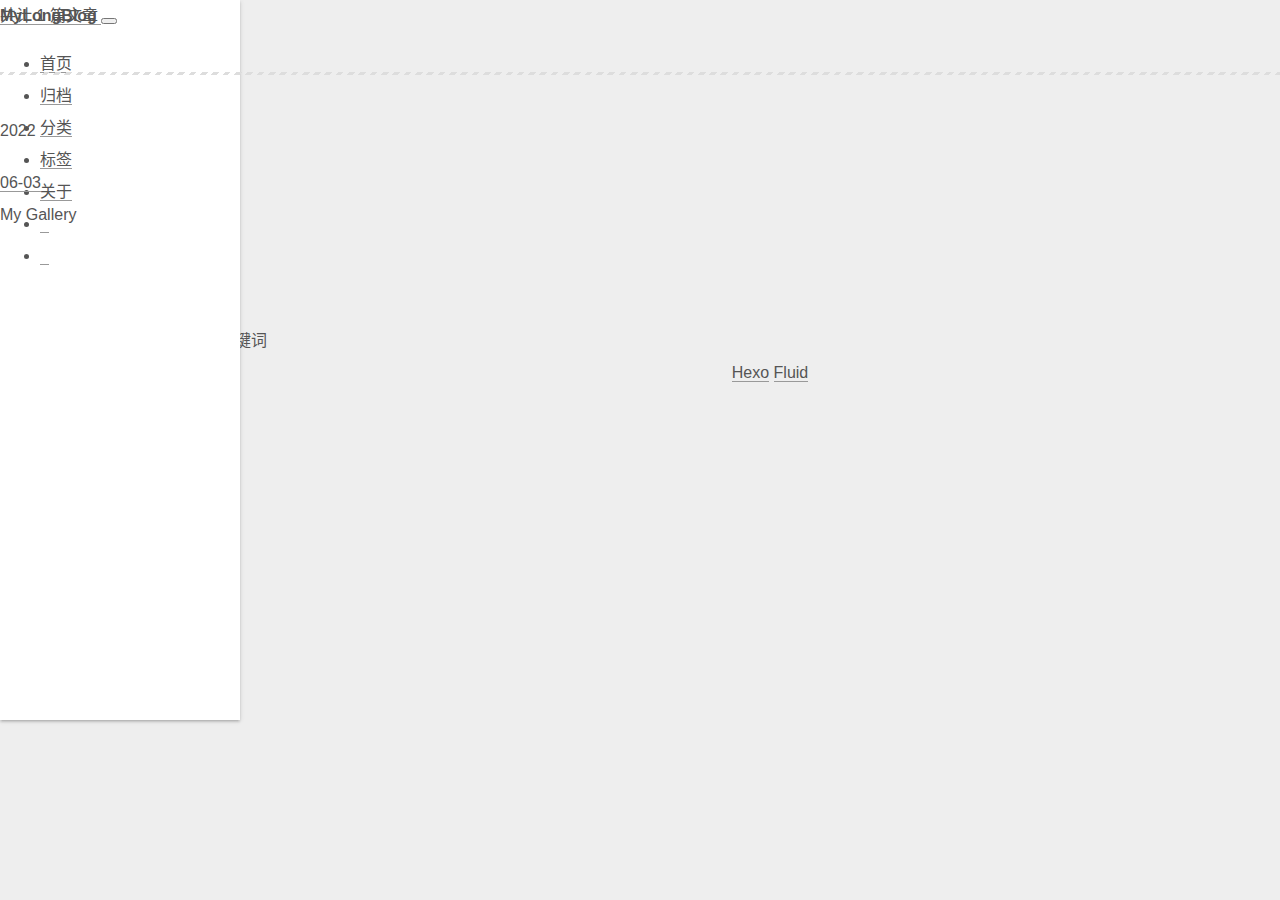
<file: tags/tags/index.html>
<!DOCTYPE html>
<html lang="zh-CN" data-default-color-scheme=auto>



<head>
  <meta charset="UTF-8">
  <link rel="apple-touch-icon" sizes="76x76" href="/img/fluid.png">
  <link rel="icon" href="/img/fluid.png">
  <meta name="viewport" content="width=device-width, initial-scale=1.0, maximum-scale=5.0, shrink-to-fit=no">
  <meta http-equiv="x-ua-compatible" content="ie=edge">
  
  <meta name="theme-color" content="#2f4154">
  <meta name="author" content="李晓龙">
  <meta name="keywords" content="">
  
    <meta property="og:type" content="website">
<meta property="og:title" content="标签 - tags">
<meta property="og:url" content="http://example.com/tags/tags/index.html">
<meta property="og:site_name" content="MyLongBlog">
<meta property="og:locale" content="zh_CN">
<meta property="article:author" content="李晓龙">
<meta name="twitter:card" content="summary_large_image">
  
  
  
  <title>标签 - tags - MyLongBlog</title>

  <link  rel="stylesheet" href="https://lib.baomitu.com/twitter-bootstrap/4.6.1/css/bootstrap.min.css" />





<!-- 主题依赖的图标库，不要自行修改 -->
<!-- Do not modify the link that theme dependent icons -->

<link rel="stylesheet" href="//at.alicdn.com/t/font_1749284_hj8rtnfg7um.css">



<link rel="stylesheet" href="//at.alicdn.com/t/font_1736178_lbnruvf0jn.css">


<link  rel="stylesheet" href="/css/main.css" />


  <link id="highlight-css" rel="stylesheet" href="/css/highlight.css" />
  
    <link id="highlight-css-dark" rel="stylesheet" href="/css/highlight-dark.css" />
  




  <script id="fluid-configs">
    var Fluid = window.Fluid || {};
    Fluid.ctx = Object.assign({}, Fluid.ctx)
    var CONFIG = {"hostname":"example.com","root":"/","version":"1.9.1","typing":{"enable":true,"typeSpeed":70,"cursorChar":"_","loop":false,"scope":[]},"anchorjs":{"enable":true,"element":"h1,h2,h3,h4,h5,h6","placement":"left","visible":"hover","icon":""},"progressbar":{"enable":true,"height_px":3,"color":"#29d","options":{"showSpinner":false,"trickleSpeed":100}},"code_language":{"enable":true,"default":"TEXT"},"copy_btn":true,"image_caption":{"enable":true},"image_zoom":{"enable":true,"img_url_replace":["",""]},"toc":{"enable":true,"placement":"right","headingSelector":"h1,h2,h3,h4,h5,h6","collapseDepth":0},"lazyload":{"enable":true,"loading_img":"/img/loading.gif","onlypost":false,"offset_factor":2},"web_analytics":{"enable":false,"follow_dnt":true,"baidu":null,"google":null,"gtag":null,"tencent":{"sid":null,"cid":null},"woyaola":null,"cnzz":null,"leancloud":{"app_id":null,"app_key":null,"server_url":null,"path":"window.location.pathname","ignore_local":false}},"search_path":"/local-search.xml"};

    if (CONFIG.web_analytics.follow_dnt) {
      var dntVal = navigator.doNotTrack || window.doNotTrack || navigator.msDoNotTrack;
      Fluid.ctx.dnt = dntVal && (dntVal.startsWith('1') || dntVal.startsWith('yes') || dntVal.startsWith('on'));
    }
  </script>
  <script  src="/js/utils.js" ></script>
  <script  src="/js/color-schema.js" ></script>

  
<meta name="generator" content="Hexo 5.4.2"></head>


<body>
  

  <header>
    

<div class="header-inner" style="height: 80vh;">
  <nav id="navbar" class="navbar fixed-top  navbar-expand-lg navbar-dark scrolling-navbar">
  <div class="container">
    <a class="navbar-brand" href="/">
      <strong>MyLongBlog</strong>
    </a>

    <button id="navbar-toggler-btn" class="navbar-toggler" type="button" data-toggle="collapse"
            data-target="#navbarSupportedContent"
            aria-controls="navbarSupportedContent" aria-expanded="false" aria-label="Toggle navigation">
      <div class="animated-icon"><span></span><span></span><span></span></div>
    </button>

    <!-- Collapsible content -->
    <div class="collapse navbar-collapse" id="navbarSupportedContent">
      <ul class="navbar-nav ml-auto text-center">
        
          
          
          
          
            <li class="nav-item">
              <a class="nav-link" href="/">
                <i class="iconfont icon-home-fill"></i>
                首页
              </a>
            </li>
          
        
          
          
          
          
            <li class="nav-item">
              <a class="nav-link" href="/archives/">
                <i class="iconfont icon-archive-fill"></i>
                归档
              </a>
            </li>
          
        
          
          
          
          
            <li class="nav-item">
              <a class="nav-link" href="/categories/">
                <i class="iconfont icon-category-fill"></i>
                分类
              </a>
            </li>
          
        
          
          
          
          
            <li class="nav-item">
              <a class="nav-link" href="/tags/">
                <i class="iconfont icon-tags-fill"></i>
                标签
              </a>
            </li>
          
        
          
          
          
          
            <li class="nav-item">
              <a class="nav-link" href="/about/">
                <i class="iconfont icon-user-fill"></i>
                关于
              </a>
            </li>
          
        
        
          <li class="nav-item" id="search-btn">
            <a class="nav-link" target="_self" href="javascript:;" data-toggle="modal" data-target="#modalSearch" aria-label="Search">
              &nbsp;<i class="iconfont icon-search"></i>&nbsp;
            </a>
          </li>
          
        
        
          <li class="nav-item" id="color-toggle-btn">
            <a class="nav-link" target="_self" href="javascript:;" aria-label="Color Toggle">&nbsp;<i
                class="iconfont icon-dark" id="color-toggle-icon"></i>&nbsp;</a>
          </li>
        
      </ul>
    </div>
  </div>
</nav>

  

<div id="banner" class="banner" parallax=true
     style="background: url('/img/default.png') no-repeat center center; background-size: cover;">
  <div class="full-bg-img">
    <div class="mask flex-center" style="background-color: rgba(0, 0, 0, 0.3)">
      <div class="banner-text text-center fade-in-up">
        <div class="h2">
          
            <span id="subtitle" data-typed-text="标签 - tags"></span>
          
        </div>

        
      </div>

      
        <div class="scroll-down-bar">
          <i class="iconfont icon-arrowdown"></i>
        </div>
      
    </div>
  </div>
</div>

</div>

  </header>

  <main>
    
      <div class="container nopadding-x-md">
        <div id="board"
          >
          
          <div class="container">
            <div class="row">
              <div class="col-12 col-md-10 m-auto">
                

<div class="list-group">
  <p class="h4">共计 1 篇文章</p>
  <hr>
  
  
    
      
      <p class="h5">2022</p>
    
    <a href="/2022/06/03/My-Gallery/" class="list-group-item list-group-item-action">
      <time>06-03</time>
      <div class="list-group-item-title">My Gallery</div>
    </a>
  
</div>





              </div>
            </div>
          </div>
        </div>
      </div>
    

    
      <a id="scroll-top-button" aria-label="TOP" href="#" role="button">
        <i class="iconfont icon-arrowup" aria-hidden="true"></i>
      </a>
    

    
      <div class="modal fade" id="modalSearch" tabindex="-1" role="dialog" aria-labelledby="ModalLabel"
     aria-hidden="true">
  <div class="modal-dialog modal-dialog-scrollable modal-lg" role="document">
    <div class="modal-content">
      <div class="modal-header text-center">
        <h4 class="modal-title w-100 font-weight-bold">搜索</h4>
        <button type="button" id="local-search-close" class="close" data-dismiss="modal" aria-label="Close">
          <span aria-hidden="true">&times;</span>
        </button>
      </div>
      <div class="modal-body mx-3">
        <div class="md-form mb-5">
          <input type="text" id="local-search-input" class="form-control validate">
          <label data-error="x" data-success="v" for="local-search-input">关键词</label>
        </div>
        <div class="list-group" id="local-search-result"></div>
      </div>
    </div>
  </div>
</div>

    

    
  </main>

  <footer>
    <div class="footer-inner">
  
    <div class="footer-content">
       <a href="https://hexo.io" target="_blank" rel="nofollow noopener"><span>Hexo</span></a> <i class="iconfont icon-love"></i> <a href="https://github.com/fluid-dev/hexo-theme-fluid" target="_blank" rel="nofollow noopener"><span>Fluid</span></a> 
    </div>
  
  
  
  
</div>

  </footer>

  <!-- Scripts -->
  
  <script  src="https://lib.baomitu.com/nprogress/0.2.0/nprogress.min.js" ></script>
  <link  rel="stylesheet" href="https://lib.baomitu.com/nprogress/0.2.0/nprogress.min.css" />

  <script>
    NProgress.configure({"showSpinner":false,"trickleSpeed":100})
    NProgress.start()
    window.addEventListener('load', function() {
      NProgress.done();
    })
  </script>


<script  src="https://lib.baomitu.com/jquery/3.6.0/jquery.min.js" ></script>
<script  src="https://lib.baomitu.com/twitter-bootstrap/4.6.1/js/bootstrap.min.js" ></script>
<script  src="/js/events.js" ></script>
<script  src="/js/plugins.js" ></script>


  <script  src="https://lib.baomitu.com/typed.js/2.0.12/typed.min.js" ></script>
  <script>
    (function (window, document) {
      var typing = Fluid.plugins.typing;
      var subtitle = document.getElementById('subtitle');
      if (!subtitle || !typing) {
        return;
      }
      var text = subtitle.getAttribute('data-typed-text');
      
        typing(text);
      
    })(window, document);
  </script>






  
    <script  src="/js/img-lazyload.js" ></script>
  




  <script  src="/js/local-search.js" ></script>





<!-- 主题的启动项，将它保持在最底部 -->
<!-- the boot of the theme, keep it at the bottom -->
<script  src="/js/boot.js" ></script>


  

  <noscript>
    <div class="noscript-warning">博客在允许 JavaScript 运行的环境下浏览效果更佳</div>
  </noscript>
</body>
</html>
</file>
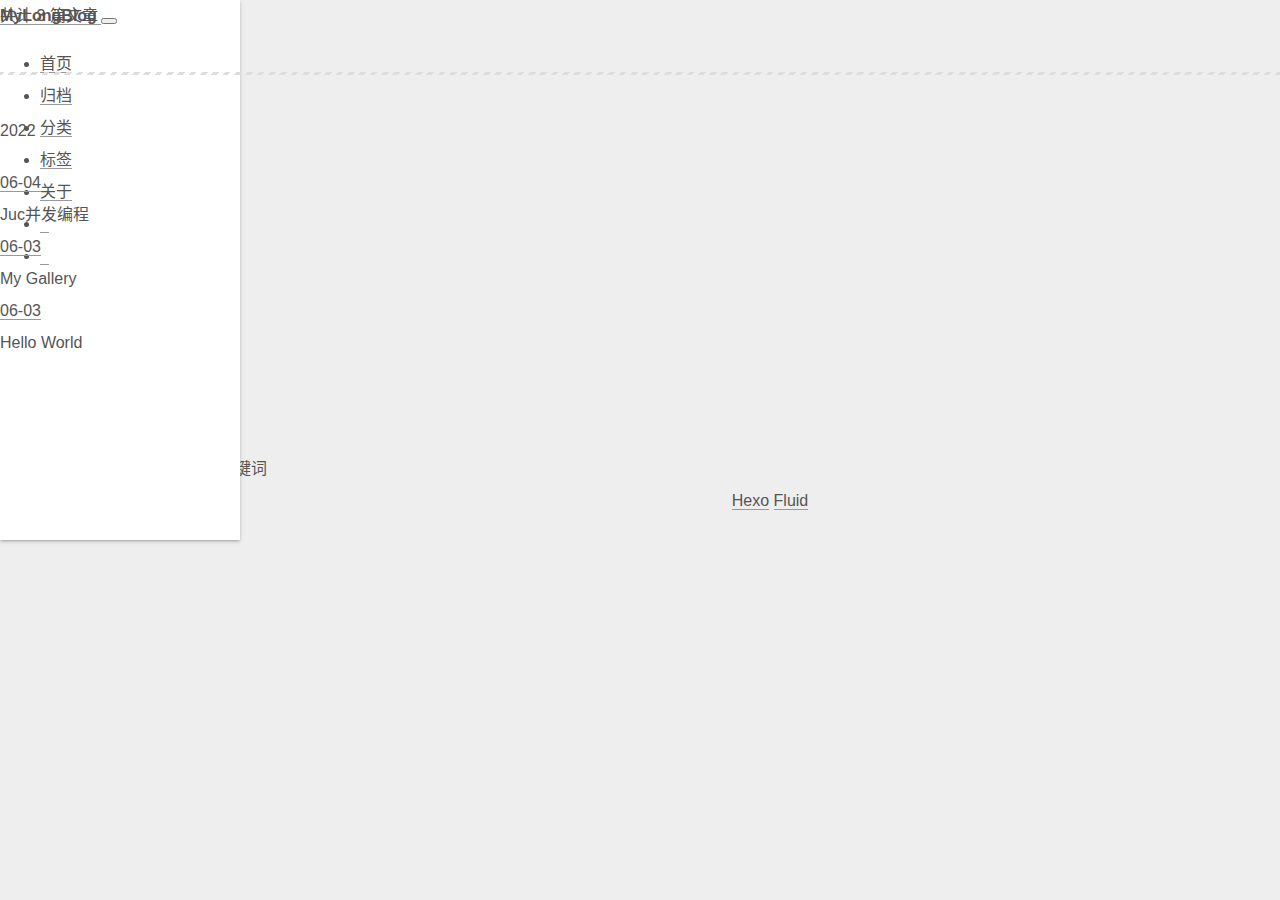
<file: archives/2022/06/index.html>
<!DOCTYPE html>
<html lang="zh-CN" data-default-color-scheme=auto>



<head>
  <meta charset="UTF-8">
  <link rel="apple-touch-icon" sizes="76x76" href="/img/fluid.png">
  <link rel="icon" href="/img/fluid.png">
  <meta name="viewport" content="width=device-width, initial-scale=1.0, maximum-scale=5.0, shrink-to-fit=no">
  <meta http-equiv="x-ua-compatible" content="ie=edge">
  
  <meta name="theme-color" content="#2f4154">
  <meta name="author" content="李晓龙">
  <meta name="keywords" content="">
  
    <meta property="og:type" content="website">
<meta property="og:title" content="归档">
<meta property="og:url" content="http://example.com/archives/2022/06/index.html">
<meta property="og:site_name" content="MyLongBlog">
<meta property="og:locale" content="zh_CN">
<meta property="article:author" content="李晓龙">
<meta name="twitter:card" content="summary_large_image">
  
  
  
  <title>归档 - MyLongBlog</title>

  <link  rel="stylesheet" href="https://lib.baomitu.com/twitter-bootstrap/4.6.1/css/bootstrap.min.css" />





<!-- 主题依赖的图标库，不要自行修改 -->
<!-- Do not modify the link that theme dependent icons -->

<link rel="stylesheet" href="//at.alicdn.com/t/font_1749284_hj8rtnfg7um.css">



<link rel="stylesheet" href="//at.alicdn.com/t/font_1736178_lbnruvf0jn.css">


<link  rel="stylesheet" href="/css/main.css" />


  <link id="highlight-css" rel="stylesheet" href="/css/highlight.css" />
  
    <link id="highlight-css-dark" rel="stylesheet" href="/css/highlight-dark.css" />
  




  <script id="fluid-configs">
    var Fluid = window.Fluid || {};
    Fluid.ctx = Object.assign({}, Fluid.ctx)
    var CONFIG = {"hostname":"example.com","root":"/","version":"1.9.1","typing":{"enable":true,"typeSpeed":70,"cursorChar":"_","loop":false,"scope":[]},"anchorjs":{"enable":true,"element":"h1,h2,h3,h4,h5,h6","placement":"left","visible":"hover","icon":""},"progressbar":{"enable":true,"height_px":3,"color":"#29d","options":{"showSpinner":false,"trickleSpeed":100}},"code_language":{"enable":true,"default":"TEXT"},"copy_btn":true,"image_caption":{"enable":true},"image_zoom":{"enable":true,"img_url_replace":["",""]},"toc":{"enable":true,"placement":"right","headingSelector":"h1,h2,h3,h4,h5,h6","collapseDepth":0},"lazyload":{"enable":true,"loading_img":"/img/loading.gif","onlypost":false,"offset_factor":2},"web_analytics":{"enable":false,"follow_dnt":true,"baidu":null,"google":null,"gtag":null,"tencent":{"sid":null,"cid":null},"woyaola":null,"cnzz":null,"leancloud":{"app_id":null,"app_key":null,"server_url":null,"path":"window.location.pathname","ignore_local":false}},"search_path":"/local-search.xml"};

    if (CONFIG.web_analytics.follow_dnt) {
      var dntVal = navigator.doNotTrack || window.doNotTrack || navigator.msDoNotTrack;
      Fluid.ctx.dnt = dntVal && (dntVal.startsWith('1') || dntVal.startsWith('yes') || dntVal.startsWith('on'));
    }
  </script>
  <script  src="/js/utils.js" ></script>
  <script  src="/js/color-schema.js" ></script>

  
<meta name="generator" content="Hexo 5.4.2"></head>


<body>
  

  <header>
    

<div class="header-inner" style="height: 60vh;">
  <nav id="navbar" class="navbar fixed-top  navbar-expand-lg navbar-dark scrolling-navbar">
  <div class="container">
    <a class="navbar-brand" href="/">
      <strong>MyLongBlog</strong>
    </a>

    <button id="navbar-toggler-btn" class="navbar-toggler" type="button" data-toggle="collapse"
            data-target="#navbarSupportedContent"
            aria-controls="navbarSupportedContent" aria-expanded="false" aria-label="Toggle navigation">
      <div class="animated-icon"><span></span><span></span><span></span></div>
    </button>

    <!-- Collapsible content -->
    <div class="collapse navbar-collapse" id="navbarSupportedContent">
      <ul class="navbar-nav ml-auto text-center">
        
          
          
          
          
            <li class="nav-item">
              <a class="nav-link" href="/">
                <i class="iconfont icon-home-fill"></i>
                首页
              </a>
            </li>
          
        
          
          
          
          
            <li class="nav-item">
              <a class="nav-link" href="/archives/">
                <i class="iconfont icon-archive-fill"></i>
                归档
              </a>
            </li>
          
        
          
          
          
          
            <li class="nav-item">
              <a class="nav-link" href="/categories/">
                <i class="iconfont icon-category-fill"></i>
                分类
              </a>
            </li>
          
        
          
          
          
          
            <li class="nav-item">
              <a class="nav-link" href="/tags/">
                <i class="iconfont icon-tags-fill"></i>
                标签
              </a>
            </li>
          
        
          
          
          
          
            <li class="nav-item">
              <a class="nav-link" href="/about/">
                <i class="iconfont icon-user-fill"></i>
                关于
              </a>
            </li>
          
        
        
          <li class="nav-item" id="search-btn">
            <a class="nav-link" target="_self" href="javascript:;" data-toggle="modal" data-target="#modalSearch" aria-label="Search">
              &nbsp;<i class="iconfont icon-search"></i>&nbsp;
            </a>
          </li>
          
        
        
          <li class="nav-item" id="color-toggle-btn">
            <a class="nav-link" target="_self" href="javascript:;" aria-label="Color Toggle">&nbsp;<i
                class="iconfont icon-dark" id="color-toggle-icon"></i>&nbsp;</a>
          </li>
        
      </ul>
    </div>
  </div>
</nav>

  

<div id="banner" class="banner" parallax=true
     style="background: url('/img/default.png') no-repeat center center; background-size: cover;">
  <div class="full-bg-img">
    <div class="mask flex-center" style="background-color: rgba(0, 0, 0, 0.3)">
      <div class="banner-text text-center fade-in-up">
        <div class="h2">
          
            <span id="subtitle" data-typed-text="归档"></span>
          
        </div>

        
      </div>

      
    </div>
  </div>
</div>

</div>

  </header>

  <main>
    
      <div class="container nopadding-x-md">
        <div id="board"
          >
          
          <div class="container">
            <div class="row">
              <div class="col-12 col-md-10 m-auto">
                

<div class="list-group">
  <p class="h4">共计 3 篇文章</p>
  <hr>
  
  
    
      
      <p class="h5">2022</p>
    
    <a href="/2022/06/04/Juc%E5%B9%B6%E5%8F%91%E7%BC%96%E7%A8%8B/" class="list-group-item list-group-item-action">
      <time>06-04</time>
      <div class="list-group-item-title">Juc并发编程</div>
    </a>
  
    
    <a href="/2022/06/03/My-Gallery/" class="list-group-item list-group-item-action">
      <time>06-03</time>
      <div class="list-group-item-title">My Gallery</div>
    </a>
  
    
    <a href="/2022/06/03/hello-world/" class="list-group-item list-group-item-action">
      <time>06-03</time>
      <div class="list-group-item-title">Hello World</div>
    </a>
  
</div>





              </div>
            </div>
          </div>
        </div>
      </div>
    

    
      <a id="scroll-top-button" aria-label="TOP" href="#" role="button">
        <i class="iconfont icon-arrowup" aria-hidden="true"></i>
      </a>
    

    
      <div class="modal fade" id="modalSearch" tabindex="-1" role="dialog" aria-labelledby="ModalLabel"
     aria-hidden="true">
  <div class="modal-dialog modal-dialog-scrollable modal-lg" role="document">
    <div class="modal-content">
      <div class="modal-header text-center">
        <h4 class="modal-title w-100 font-weight-bold">搜索</h4>
        <button type="button" id="local-search-close" class="close" data-dismiss="modal" aria-label="Close">
          <span aria-hidden="true">&times;</span>
        </button>
      </div>
      <div class="modal-body mx-3">
        <div class="md-form mb-5">
          <input type="text" id="local-search-input" class="form-control validate">
          <label data-error="x" data-success="v" for="local-search-input">关键词</label>
        </div>
        <div class="list-group" id="local-search-result"></div>
      </div>
    </div>
  </div>
</div>

    

    
  </main>

  <footer>
    <div class="footer-inner">
  
    <div class="footer-content">
       <a href="https://hexo.io" target="_blank" rel="nofollow noopener"><span>Hexo</span></a> <i class="iconfont icon-love"></i> <a href="https://github.com/fluid-dev/hexo-theme-fluid" target="_blank" rel="nofollow noopener"><span>Fluid</span></a> 
    </div>
  
  
  
  
</div>

  </footer>

  <!-- Scripts -->
  
  <script  src="https://lib.baomitu.com/nprogress/0.2.0/nprogress.min.js" ></script>
  <link  rel="stylesheet" href="https://lib.baomitu.com/nprogress/0.2.0/nprogress.min.css" />

  <script>
    NProgress.configure({"showSpinner":false,"trickleSpeed":100})
    NProgress.start()
    window.addEventListener('load', function() {
      NProgress.done();
    })
  </script>


<script  src="https://lib.baomitu.com/jquery/3.6.0/jquery.min.js" ></script>
<script  src="https://lib.baomitu.com/twitter-bootstrap/4.6.1/js/bootstrap.min.js" ></script>
<script  src="/js/events.js" ></script>
<script  src="/js/plugins.js" ></script>


  <script  src="https://lib.baomitu.com/typed.js/2.0.12/typed.min.js" ></script>
  <script>
    (function (window, document) {
      var typing = Fluid.plugins.typing;
      var subtitle = document.getElementById('subtitle');
      if (!subtitle || !typing) {
        return;
      }
      var text = subtitle.getAttribute('data-typed-text');
      
        typing(text);
      
    })(window, document);
  </script>






  
    <script  src="/js/img-lazyload.js" ></script>
  




  <script  src="/js/local-search.js" ></script>





<!-- 主题的启动项，将它保持在最底部 -->
<!-- the boot of the theme, keep it at the bottom -->
<script  src="/js/boot.js" ></script>


  

  <noscript>
    <div class="noscript-warning">博客在允许 JavaScript 运行的环境下浏览效果更佳</div>
  </noscript>
</body>
</html>
</file>
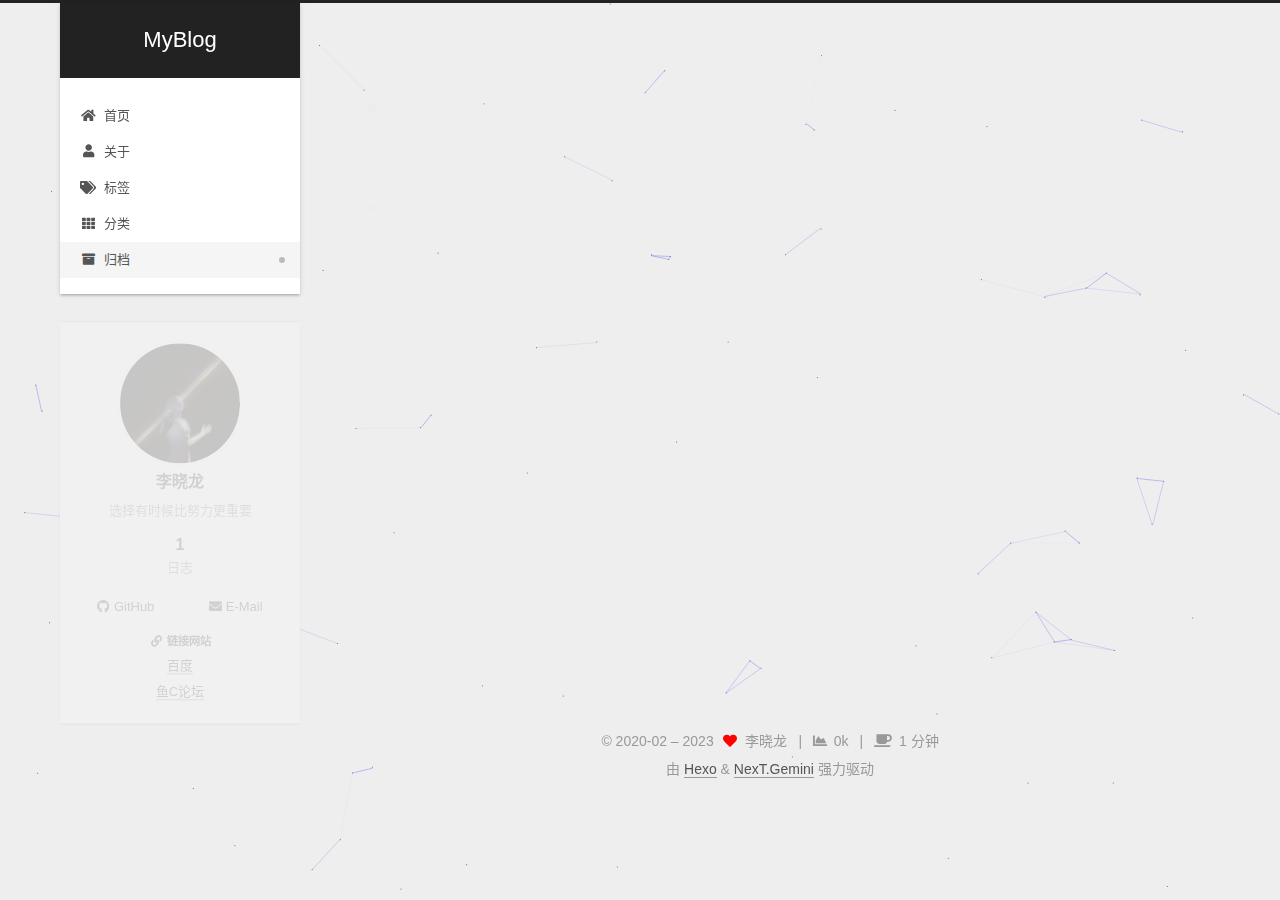
<file: archives/2023/12/index.html>
<!DOCTYPE html>
<html lang="zh-CN">
<head>
  <meta charset="UTF-8">
<meta name="viewport" content="width=device-width, initial-scale=1, maximum-scale=2">
<meta name="theme-color" content="#222">
<meta name="generator" content="Hexo 7.0.0">
  <link rel="apple-touch-icon" sizes="180x180" href="/images/apple-touch-icon-next.png">
  <link rel="icon" type="image/png" sizes="32x32" href="/images/favicon-32x32-next.png">
  <link rel="icon" type="image/png" sizes="16x16" href="/images/favicon-16x16-next.png">
  <link rel="mask-icon" href="/images/logo.svg" color="#222">

<link rel="stylesheet" href="/css/main.css">


<link rel="stylesheet" href="/lib/font-awesome/css/all.min.css">
  <link rel="stylesheet" href="/lib/pace/pace-theme-minimal.min.css">
  <script src="/lib/pace/pace.min.js"></script>

<script id="hexo-configurations">
    var NexT = window.NexT || {};
    var CONFIG = {"hostname":"yoursite.com","root":"/","scheme":"Gemini","version":"7.8.0","exturl":false,"sidebar":{"position":"left","display":"post","padding":18,"offset":12,"onmobile":false},"copycode":{"enable":false,"show_result":false,"style":null},"back2top":{"enable":true,"sidebar":false,"scrollpercent":false},"bookmark":{"enable":false,"color":"#222","save":"auto"},"fancybox":false,"mediumzoom":false,"lazyload":false,"pangu":false,"comments":{"style":"tabs","active":null,"storage":true,"lazyload":false,"nav":null},"algolia":{"hits":{"per_page":10},"labels":{"input_placeholder":"Search for Posts","hits_empty":"We didn't find any results for the search: ${query}","hits_stats":"${hits} results found in ${time} ms"}},"localsearch":{"enable":false,"trigger":"auto","top_n_per_article":1,"unescape":false,"preload":false},"motion":{"enable":true,"async":false,"transition":{"post_block":"fadeIn","post_header":"slideDownIn","post_body":"slideDownIn","coll_header":"slideLeftIn","sidebar":"slideUpIn"}}};
  </script>

  <meta name="description" content="选择有时候比努力更重要">
<meta property="og:type" content="website">
<meta property="og:title" content="MyBlog">
<meta property="og:url" content="http://yoursite.com/archives/2023/12/index.html">
<meta property="og:site_name" content="MyBlog">
<meta property="og:description" content="选择有时候比努力更重要">
<meta property="og:locale" content="zh_CN">
<meta property="article:author" content="李晓龙">
<meta property="article:tag" content="Java, Spinngboot,数据结构与算法">
<meta name="twitter:card" content="summary">

<link rel="canonical" href="http://yoursite.com/archives/2023/12/">


<script id="page-configurations">
  // https://hexo.io/docs/variables.html
  CONFIG.page = {
    sidebar: "",
    isHome : false,
    isPost : false,
    lang   : 'zh-CN'
  };
</script>

  <title>归档 | MyBlog</title>
  






  <noscript>
  <style>
  .use-motion .brand,
  .use-motion .menu-item,
  .sidebar-inner,
  .use-motion .post-block,
  .use-motion .pagination,
  .use-motion .comments,
  .use-motion .post-header,
  .use-motion .post-body,
  .use-motion .collection-header { opacity: initial; }

  .use-motion .site-title,
  .use-motion .site-subtitle {
    opacity: initial;
    top: initial;
  }

  .use-motion .logo-line-before i { left: initial; }
  .use-motion .logo-line-after i { right: initial; }
  </style>
</noscript>

</head>

<body itemscope itemtype="http://schema.org/WebPage">
  <div class="container use-motion">
    <div class="headband"></div>

    <header class="header" itemscope itemtype="http://schema.org/WPHeader">
      <div class="header-inner"><div class="site-brand-container">
  <div class="site-nav-toggle">
    <div class="toggle" aria-label="切换导航栏">
      <span class="toggle-line toggle-line-first"></span>
      <span class="toggle-line toggle-line-middle"></span>
      <span class="toggle-line toggle-line-last"></span>
    </div>
  </div>

  <div class="site-meta">

    <a href="/" class="brand" rel="start">
      <span class="logo-line-before"><i></i></span>
      <h1 class="site-title">MyBlog</h1>
      <span class="logo-line-after"><i></i></span>
    </a>
  </div>

  <div class="site-nav-right">
    <div class="toggle popup-trigger">
    </div>
  </div>
</div>




<nav class="site-nav">
  <ul id="menu" class="main-menu menu">
        <li class="menu-item menu-item-home">

    <a href="/" rel="section"><i class="fa fa-home fa-fw"></i>首页</a>

  </li>
        <li class="menu-item menu-item-about">

    <a href="/about/" rel="section"><i class="fa fa-user fa-fw"></i>关于</a>

  </li>
        <li class="menu-item menu-item-tags">

    <a href="/tags/" rel="section"><i class="fa fa-tags fa-fw"></i>标签</a>

  </li>
        <li class="menu-item menu-item-categories">

    <a href="/categories/" rel="section"><i class="fa fa-th fa-fw"></i>分类</a>

  </li>
        <li class="menu-item menu-item-archives">

    <a href="/archives/" rel="section"><i class="fa fa-archive fa-fw"></i>归档</a>

  </li>
  </ul>
</nav>




</div>
    </header>

    
  <div class="back-to-top">
    <i class="fa fa-arrow-up"></i>
    <span>0%</span>
  </div>


    <main class="main">
      <div class="main-inner">
        <div class="content-wrap">
          

          <div class="content archive">
            

  
  
  
  <div class="post-block">
    <div class="posts-collapse">
      <div class="collection-title">
        <span class="collection-header">嗯..! 目前共计 1 篇日志。 继续努力。</span>
      </div>

      
    <div class="collection-year">
      <span class="collection-header">2023</span>
    </div>

  <article itemscope itemtype="http://schema.org/Article">
    <header class="post-header">

      <div class="post-meta">
        <time itemprop="dateCreated"
              datetime="2023-12-09T16:19:58+08:00"
              content="2023-12-09">
          12-09
        </time>
      </div>

      <div class="post-title">
          <a class="post-title-link" href="/2023/12/09/hello-world/" itemprop="url">
            <span itemprop="name">Hello World</span>
          </a>
      </div>

    </header>
  </article>


    </div>
  </div>
  
  
  

  



          </div>
          

<script>
  window.addEventListener('tabs:register', () => {
    let { activeClass } = CONFIG.comments;
    if (CONFIG.comments.storage) {
      activeClass = localStorage.getItem('comments_active') || activeClass;
    }
    if (activeClass) {
      let activeTab = document.querySelector(`a[href="#comment-${activeClass}"]`);
      if (activeTab) {
        activeTab.click();
      }
    }
  });
  if (CONFIG.comments.storage) {
    window.addEventListener('tabs:click', event => {
      if (!event.target.matches('.tabs-comment .tab-content .tab-pane')) return;
      let commentClass = event.target.classList[1];
      localStorage.setItem('comments_active', commentClass);
    });
  }
</script>

        </div>
          
  
  <div class="toggle sidebar-toggle">
    <span class="toggle-line toggle-line-first"></span>
    <span class="toggle-line toggle-line-middle"></span>
    <span class="toggle-line toggle-line-last"></span>
  </div>

  <aside class="sidebar">
    <div class="sidebar-inner">

      <ul class="sidebar-nav motion-element">
        <li class="sidebar-nav-toc">
          文章目录
        </li>
        <li class="sidebar-nav-overview">
          站点概览
        </li>
      </ul>

      <!--noindex-->
      <div class="post-toc-wrap sidebar-panel">
      </div>
      <!--/noindex-->

      <div class="site-overview-wrap sidebar-panel">
        <div class="site-author motion-element" itemprop="author" itemscope itemtype="http://schema.org/Person">
    <img class="site-author-image" itemprop="image" alt="李晓龙"
      src="/images/avatar.png">
  <p class="site-author-name" itemprop="name">李晓龙</p>
  <div class="site-description" itemprop="description">选择有时候比努力更重要</div>
</div>
<div class="site-state-wrap motion-element">
  <nav class="site-state">
      <div class="site-state-item site-state-posts">
          <a href="/archives/">
        
          <span class="site-state-item-count">1</span>
          <span class="site-state-item-name">日志</span>
        </a>
      </div>
  </nav>
</div>
  <div class="links-of-author motion-element">
      <span class="links-of-author-item">
        <a href="https://github.com/kafei-fish" title="GitHub → https:&#x2F;&#x2F;github.com&#x2F;kafei-fish" rel="noopener" target="_blank"><i class="fab fa-github fa-fw"></i>GitHub</a>
      </span>
      <span class="links-of-author-item">
        <a href="/15343841627@163.com" title="E-Mail → 15343841627@163.com"><i class="fa fa-envelope fa-fw"></i>E-Mail</a>
      </span>
  </div>


  <div class="links-of-blogroll motion-element">
    <div class="links-of-blogroll-title"><i class="fa fa-link fa-fw"></i>
      链接网站
    </div>
    <ul class="links-of-blogroll-list">
        <li class="links-of-blogroll-item">
          <a href="https://baidu.com/" title="https:&#x2F;&#x2F;baidu.com" rel="noopener" target="_blank">百度</a>
        </li>
        <li class="links-of-blogroll-item">
          <a href="https://fishc.com.cn/" title="https:&#x2F;&#x2F;fishc.com.cn" rel="noopener" target="_blank">鱼C论坛</a>
        </li>
    </ul>
  </div>

      </div>

    </div>
  </aside>
  <div id="sidebar-dimmer"></div>


      </div>
    </main>

    <footer class="footer">
      <div class="footer-inner">
        

        

<div class="copyright">
  
  &copy; 2020-02 – 
  <span itemprop="copyrightYear">2023</span>
  <span class="with-love">
    <i class="fa fa-heart"></i>
  </span>
  <span class="author" itemprop="copyrightHolder">李晓龙</span>
    <span class="post-meta-divider">|</span>
    <span class="post-meta-item-icon">
      <i class="fa fa-chart-area"></i>
    </span>
    <span title="站点总字数">0k</span>
    <span class="post-meta-divider">|</span>
    <span class="post-meta-item-icon">
      <i class="fa fa-coffee"></i>
    </span>
    <span title="站点阅读时长">1 分钟</span>
</div>
  <div class="powered-by">由 <a href="https://hexo.io/" class="theme-link" rel="noopener" target="_blank">Hexo</a> & <a href="https://theme-next.org/" class="theme-link" rel="noopener" target="_blank">NexT.Gemini</a> 强力驱动
  </div>

        








      </div>
    </footer>
  </div>

  
  
  <script color='0,0,255' opacity='0.5' zIndex='-1' count='99' src="/lib/canvas-nest/canvas-nest.min.js"></script>
  <script src="/lib/anime.min.js"></script>
  <script src="/lib/velocity/velocity.min.js"></script>
  <script src="/lib/velocity/velocity.ui.min.js"></script>

<script src="/js/utils.js"></script>

<script src="/js/motion.js"></script>


<script src="/js/schemes/pisces.js"></script>


<script src="/js/next-boot.js"></script>




  















  

  

</body>
</html>
</file>
<file: css/main.css>
:root {
  --body-bg-color: #eee;
  --content-bg-color: #fff;
  --card-bg-color: #f5f5f5;
  --text-color: #555;
  --blockquote-color: #666;
  --link-color: #555;
  --link-hover-color: #222;
  --brand-color: #fff;
  --brand-hover-color: #fff;
  --table-row-odd-bg-color: #f9f9f9;
  --table-row-hover-bg-color: #f5f5f5;
  --menu-item-bg-color: #f5f5f5;
  --btn-default-bg: #fff;
  --btn-default-color: #555;
  --btn-default-border-color: #555;
  --btn-default-hover-bg: #222;
  --btn-default-hover-color: #fff;
  --btn-default-hover-border-color: #222;
}
html {
  line-height: 1.15; /* 1 */
  -webkit-text-size-adjust: 100%; /* 2 */
}
body {
  margin: 0;
}
main {
  display: block;
}
h1 {
  font-size: 2em;
  margin: 0.67em 0;
}
hr {
  box-sizing: content-box; /* 1 */
  height: 0; /* 1 */
  overflow: visible; /* 2 */
}
pre {
  font-family: monospace, monospace; /* 1 */
  font-size: 1em; /* 2 */
}
a {
  background: transparent;
}
abbr[title] {
  border-bottom: none; /* 1 */
  text-decoration: underline; /* 2 */
  text-decoration: underline dotted; /* 2 */
}
b,
strong {
  font-weight: bolder;
}
code,
kbd,
samp {
  font-family: monospace, monospace; /* 1 */
  font-size: 1em; /* 2 */
}
small {
  font-size: 80%;
}
sub,
sup {
  font-size: 75%;
  line-height: 0;
  position: relative;
  vertical-align: baseline;
}
sub {
  bottom: -0.25em;
}
sup {
  top: -0.5em;
}
img {
  border-style: none;
}
button,
input,
optgroup,
select,
textarea {
  font-family: inherit; /* 1 */
  font-size: 100%; /* 1 */
  line-height: 1.15; /* 1 */
  margin: 0; /* 2 */
}
button,
input {
/* 1 */
  overflow: visible;
}
button,
select {
/* 1 */
  text-transform: none;
}
button,
[type='button'],
[type='reset'],
[type='submit'] {
  -webkit-appearance: button;
}
button::-moz-focus-inner,
[type='button']::-moz-focus-inner,
[type='reset']::-moz-focus-inner,
[type='submit']::-moz-focus-inner {
  border-style: none;
  padding: 0;
}
button:-moz-focusring,
[type='button']:-moz-focusring,
[type='reset']:-moz-focusring,
[type='submit']:-moz-focusring {
  outline: 1px dotted ButtonText;
}
fieldset {
  padding: 0.35em 0.75em 0.625em;
}
legend {
  box-sizing: border-box; /* 1 */
  color: inherit; /* 2 */
  display: table; /* 1 */
  max-width: 100%; /* 1 */
  padding: 0; /* 3 */
  white-space: normal; /* 1 */
}
progress {
  vertical-align: baseline;
}
textarea {
  overflow: auto;
}
[type='checkbox'],
[type='radio'] {
  box-sizing: border-box; /* 1 */
  padding: 0; /* 2 */
}
[type='number']::-webkit-inner-spin-button,
[type='number']::-webkit-outer-spin-button {
  height: auto;
}
[type='search'] {
  outline-offset: -2px; /* 2 */
  -webkit-appearance: textfield; /* 1 */
}
[type='search']::-webkit-search-decoration {
  -webkit-appearance: none;
}
::-webkit-file-upload-button {
  font: inherit; /* 2 */
  -webkit-appearance: button; /* 1 */
}
details {
  display: block;
}
summary {
  display: list-item;
}
template {
  display: none;
}
[hidden] {
  display: none;
}
::selection {
  background: #262a30;
  color: #eee;
}
html,
body {
  height: 100%;
}
body {
  background: var(--body-bg-color);
  color: var(--text-color);
  font-family: 'Lato', "PingFang SC", "Microsoft YaHei", sans-serif;
  font-size: 1em;
  line-height: 2;
}
@media (max-width: 991px) {
  body {
    padding-left: 0 !important;
    padding-right: 0 !important;
  }
}
h1,
h2,
h3,
h4,
h5,
h6 {
  font-family: 'Lato', "PingFang SC", "Microsoft YaHei", sans-serif;
  font-weight: bold;
  line-height: 1.5;
  margin: 20px 0 15px;
}
h1 {
  font-size: 1.5em;
}
h2 {
  font-size: 1.375em;
}
h3 {
  font-size: 1.25em;
}
h4 {
  font-size: 1.125em;
}
h5 {
  font-size: 1em;
}
h6 {
  font-size: 0.875em;
}
p {
  margin: 0 0 20px 0;
}
a,
span.exturl {
  border-bottom: 1px solid #999;
  color: var(--link-color);
  outline: 0;
  text-decoration: none;
  overflow-wrap: break-word;
  word-wrap: break-word;
  cursor: pointer;
}
a:hover,
span.exturl:hover {
  border-bottom-color: var(--link-hover-color);
  color: var(--link-hover-color);
}
iframe,
img,
video {
  display: block;
  margin-left: auto;
  margin-right: auto;
  max-width: 100%;
}
hr {
  background-image: repeating-linear-gradient(-45deg, #ddd, #ddd 4px, transparent 4px, transparent 8px);
  border: 0;
  height: 3px;
  margin: 40px 0;
}
blockquote {
  border-left: 4px solid #ddd;
  color: var(--blockquote-color);
  margin: 0;
  padding: 0 15px;
}
blockquote cite::before {
  content: '-';
  padding: 0 5px;
}
dt {
  font-weight: bold;
}
dd {
  margin: 0;
  padding: 0;
}
kbd {
  background-color: #f5f5f5;
  background-image: linear-gradient(#eee, #fff, #eee);
  border: 1px solid #ccc;
  border-radius: 0.2em;
  box-shadow: 0.1em 0.1em 0.2em rgba(0,0,0,0.1);
  color: #555;
  font-family: inherit;
  padding: 0.1em 0.3em;
  white-space: nowrap;
}
.table-container {
  overflow: auto;
}
table {
  border-collapse: collapse;
  border-spacing: 0;
  font-size: 0.875em;
  margin: 0 0 20px 0;
  width: 100%;
}
tbody tr:nth-of-type(odd) {
  background: var(--table-row-odd-bg-color);
}
tbody tr:hover {
  background: var(--table-row-hover-bg-color);
}
caption,
th,
td {
  font-weight: normal;
  padding: 8px;
  vertical-align: middle;
}
th,
td {
  border: 1px solid #ddd;
  border-bottom: 3px solid #ddd;
}
th {
  font-weight: 700;
  padding-bottom: 10px;
}
td {
  border-bottom-width: 1px;
}
.btn {
  background: var(--btn-default-bg);
  border: 2px solid var(--btn-default-border-color);
  border-radius: 2px;
  color: var(--btn-default-color);
  display: inline-block;
  font-size: 0.875em;
  line-height: 2;
  padding: 0 20px;
  text-decoration: none;
  transition-property: background-color;
  transition-delay: 0s;
  transition-duration: 0.2s;
  transition-timing-function: ease-in-out;
}
.btn:hover {
  background: var(--btn-default-hover-bg);
  border-color: var(--btn-default-hover-border-color);
  color: var(--btn-default-hover-color);
}
.btn + .btn {
  margin: 0 0 8px 8px;
}
.btn .fa-fw {
  text-align: left;
  width: 1.285714285714286em;
}
.toggle {
  line-height: 0;
}
.toggle .toggle-line {
  background: #fff;
  display: inline-block;
  height: 2px;
  left: 0;
  position: relative;
  top: 0;
  transition: all 0.4s;
  vertical-align: top;
  width: 100%;
}
.toggle .toggle-line:not(:first-child) {
  margin-top: 3px;
}
.toggle.toggle-arrow .toggle-line-first {
  left: 50%;
  top: 2px;
  transform: rotate(45deg);
  width: 50%;
}
.toggle.toggle-arrow .toggle-line-middle {
  left: 2px;
  width: 90%;
}
.toggle.toggle-arrow .toggle-line-last {
  left: 50%;
  top: -2px;
  transform: rotate(-45deg);
  width: 50%;
}
.toggle.toggle-close .toggle-line-first {
  transform: rotate(-45deg);
  top: 5px;
}
.toggle.toggle-close .toggle-line-middle {
  opacity: 0;
}
.toggle.toggle-close .toggle-line-last {
  transform: rotate(45deg);
  top: -5px;
}
.highlight,
pre {
  background: #f7f7f7;
  color: #4d4d4c;
  line-height: 1.6;
  margin: 0 auto 20px;
}
pre,
code {
  font-family: consolas, Menlo, monospace, "PingFang SC", "Microsoft YaHei";
}
code {
  background: #eee;
  border-radius: 3px;
  color: #555;
  padding: 2px 4px;
  overflow-wrap: break-word;
  word-wrap: break-word;
}
.highlight *::selection {
  background: #d6d6d6;
}
.highlight pre {
  border: 0;
  margin: 0;
  padding: 10px 0;
}
.highlight table {
  border: 0;
  margin: 0;
  width: auto;
}
.highlight td {
  border: 0;
  padding: 0;
}
.highlight figcaption {
  background: #eff2f3;
  color: #4d4d4c;
  display: flex;
  font-size: 0.875em;
  justify-content: space-between;
  line-height: 1.2;
  padding: 0.5em;
}
.highlight figcaption a {
  color: #4d4d4c;
}
.highlight figcaption a:hover {
  border-bottom-color: #4d4d4c;
}
.highlight .gutter {
  -moz-user-select: none;
  -ms-user-select: none;
  -webkit-user-select: none;
  user-select: none;
}
.highlight .gutter pre {
  background: #eff2f3;
  color: #869194;
  padding-left: 10px;
  padding-right: 10px;
  text-align: right;
}
.highlight .code pre {
  background: #f7f7f7;
  padding-left: 10px;
  width: 100%;
}
.gist table {
  width: auto;
}
.gist table td {
  border: 0;
}
pre {
  overflow: auto;
  padding: 10px;
}
pre code {
  background: none;
  color: #4d4d4c;
  font-size: 0.875em;
  padding: 0;
  text-shadow: none;
}
pre .deletion {
  background: #fdd;
}
pre .addition {
  background: #dfd;
}
pre .meta {
  color: #eab700;
  -moz-user-select: none;
  -ms-user-select: none;
  -webkit-user-select: none;
  user-select: none;
}
pre .comment {
  color: #8e908c;
}
pre .variable,
pre .attribute,
pre .tag,
pre .name,
pre .regexp,
pre .ruby .constant,
pre .xml .tag .title,
pre .xml .pi,
pre .xml .doctype,
pre .html .doctype,
pre .css .id,
pre .css .class,
pre .css .pseudo {
  color: #c82829;
}
pre .number,
pre .preprocessor,
pre .built_in,
pre .builtin-name,
pre .literal,
pre .params,
pre .constant,
pre .command {
  color: #f5871f;
}
pre .ruby .class .title,
pre .css .rules .attribute,
pre .string,
pre .symbol,
pre .value,
pre .inheritance,
pre .header,
pre .ruby .symbol,
pre .xml .cdata,
pre .special,
pre .formula {
  color: #718c00;
}
pre .title,
pre .css .hexcolor {
  color: #3e999f;
}
pre .function,
pre .python .decorator,
pre .python .title,
pre .ruby .function .title,
pre .ruby .title .keyword,
pre .perl .sub,
pre .javascript .title,
pre .coffeescript .title {
  color: #4271ae;
}
pre .keyword,
pre .javascript .function {
  color: #8959a8;
}
.blockquote-center {
  border-left: none;
  margin: 40px 0;
  padding: 0;
  position: relative;
  text-align: center;
}
.blockquote-center .fa {
  display: block;
  opacity: 0.6;
  position: absolute;
  width: 100%;
}
.blockquote-center .fa-quote-left {
  border-top: 1px solid #ccc;
  text-align: left;
  top: -20px;
}
.blockquote-center .fa-quote-right {
  border-bottom: 1px solid #ccc;
  text-align: right;
  bottom: -20px;
}
.blockquote-center p,
.blockquote-center div {
  text-align: center;
}
.post-body .group-picture img {
  margin: 0 auto;
  padding: 0 3px;
}
.group-picture-row {
  margin-bottom: 6px;
  overflow: hidden;
}
.group-picture-column {
  float: left;
  margin-bottom: 10px;
}
.post-body .label {
  color: #555;
  display: inline;
  padding: 0 2px;
}
.post-body .label.default {
  background: #f0f0f0;
}
.post-body .label.primary {
  background: #efe6f7;
}
.post-body .label.info {
  background: #e5f2f8;
}
.post-body .label.success {
  background: #e7f4e9;
}
.post-body .label.warning {
  background: #fcf6e1;
}
.post-body .label.danger {
  background: #fae8eb;
}
.post-body .tabs {
  margin-bottom: 20px;
}
.post-body .tabs,
.tabs-comment {
  display: block;
  padding-top: 10px;
  position: relative;
}
.post-body .tabs ul.nav-tabs,
.tabs-comment ul.nav-tabs {
  display: flex;
  flex-wrap: wrap;
  margin: 0;
  margin-bottom: -1px;
  padding: 0;
}
@media (max-width: 413px) {
  .post-body .tabs ul.nav-tabs,
  .tabs-comment ul.nav-tabs {
    display: block;
    margin-bottom: 5px;
  }
}
.post-body .tabs ul.nav-tabs li.tab,
.tabs-comment ul.nav-tabs li.tab {
  border-bottom: 1px solid #ddd;
  border-left: 1px solid transparent;
  border-right: 1px solid transparent;
  border-top: 3px solid transparent;
  flex-grow: 1;
  list-style-type: none;
  border-radius: 0 0 0 0;
}
@media (max-width: 413px) {
  .post-body .tabs ul.nav-tabs li.tab,
  .tabs-comment ul.nav-tabs li.tab {
    border-bottom: 1px solid transparent;
    border-left: 3px solid transparent;
    border-right: 1px solid transparent;
    border-top: 1px solid transparent;
  }
}
@media (max-width: 413px) {
  .post-body .tabs ul.nav-tabs li.tab,
  .tabs-comment ul.nav-tabs li.tab {
    border-radius: 0;
  }
}
.post-body .tabs ul.nav-tabs li.tab a,
.tabs-comment ul.nav-tabs li.tab a {
  border-bottom: initial;
  display: block;
  line-height: 1.8;
  outline: 0;
  padding: 0.25em 0.75em;
  text-align: center;
  transition-delay: 0s;
  transition-duration: 0.2s;
  transition-timing-function: ease-out;
}
.post-body .tabs ul.nav-tabs li.tab a i,
.tabs-comment ul.nav-tabs li.tab a i {
  width: 1.285714285714286em;
}
.post-body .tabs ul.nav-tabs li.tab.active,
.tabs-comment ul.nav-tabs li.tab.active {
  border-bottom: 1px solid transparent;
  border-left: 1px solid #ddd;
  border-right: 1px solid #ddd;
  border-top: 3px solid #fc6423;
}
@media (max-width: 413px) {
  .post-body .tabs ul.nav-tabs li.tab.active,
  .tabs-comment ul.nav-tabs li.tab.active {
    border-bottom: 1px solid #ddd;
    border-left: 3px solid #fc6423;
    border-right: 1px solid #ddd;
    border-top: 1px solid #ddd;
  }
}
.post-body .tabs ul.nav-tabs li.tab.active a,
.tabs-comment ul.nav-tabs li.tab.active a {
  color: var(--link-color);
  cursor: default;
}
.post-body .tabs .tab-content .tab-pane,
.tabs-comment .tab-content .tab-pane {
  border: 1px solid #ddd;
  border-top: 0;
  padding: 20px 20px 0 20px;
  border-radius: 0;
}
.post-body .tabs .tab-content .tab-pane:not(.active),
.tabs-comment .tab-content .tab-pane:not(.active) {
  display: none;
}
.post-body .tabs .tab-content .tab-pane.active,
.tabs-comment .tab-content .tab-pane.active {
  display: block;
}
.post-body .tabs .tab-content .tab-pane.active:nth-of-type(1),
.tabs-comment .tab-content .tab-pane.active:nth-of-type(1) {
  border-radius: 0 0 0 0;
}
@media (max-width: 413px) {
  .post-body .tabs .tab-content .tab-pane.active:nth-of-type(1),
  .tabs-comment .tab-content .tab-pane.active:nth-of-type(1) {
    border-radius: 0;
  }
}
.post-body .note {
  border-radius: 3px;
  margin-bottom: 20px;
  padding: 1em;
  position: relative;
  border: 1px solid #eee;
  border-left-width: 5px;
}
.post-body .note h2,
.post-body .note h3,
.post-body .note h4,
.post-body .note h5,
.post-body .note h6 {
  margin-top: 0;
  border-bottom: initial;
  margin-bottom: 0;
  padding-top: 0;
}
.post-body .note p:first-child,
.post-body .note ul:first-child,
.post-body .note ol:first-child,
.post-body .note table:first-child,
.post-body .note pre:first-child,
.post-body .note blockquote:first-child,
.post-body .note img:first-child {
  margin-top: 0;
}
.post-body .note p:last-child,
.post-body .note ul:last-child,
.post-body .note ol:last-child,
.post-body .note table:last-child,
.post-body .note pre:last-child,
.post-body .note blockquote:last-child,
.post-body .note img:last-child {
  margin-bottom: 0;
}
.post-body .note.default {
  border-left-color: #777;
}
.post-body .note.default h2,
.post-body .note.default h3,
.post-body .note.default h4,
.post-body .note.default h5,
.post-body .note.default h6 {
  color: #777;
}
.post-body .note.primary {
  border-left-color: #6f42c1;
}
.post-body .note.primary h2,
.post-body .note.primary h3,
.post-body .note.primary h4,
.post-body .note.primary h5,
.post-body .note.primary h6 {
  color: #6f42c1;
}
.post-body .note.info {
  border-left-color: #428bca;
}
.post-body .note.info h2,
.post-body .note.info h3,
.post-body .note.info h4,
.post-body .note.info h5,
.post-body .note.info h6 {
  color: #428bca;
}
.post-body .note.success {
  border-left-color: #5cb85c;
}
.post-body .note.success h2,
.post-body .note.success h3,
.post-body .note.success h4,
.post-body .note.success h5,
.post-body .note.success h6 {
  color: #5cb85c;
}
.post-body .note.warning {
  border-left-color: #f0ad4e;
}
.post-body .note.warning h2,
.post-body .note.warning h3,
.post-body .note.warning h4,
.post-body .note.warning h5,
.post-body .note.warning h6 {
  color: #f0ad4e;
}
.post-body .note.danger {
  border-left-color: #d9534f;
}
.post-body .note.danger h2,
.post-body .note.danger h3,
.post-body .note.danger h4,
.post-body .note.danger h5,
.post-body .note.danger h6 {
  color: #d9534f;
}
.pagination .prev,
.pagination .next,
.pagination .page-number,
.pagination .space {
  display: inline-block;
  margin: 0 10px;
  padding: 0 11px;
  position: relative;
  top: -1px;
}
@media (max-width: 767px) {
  .pagination .prev,
  .pagination .next,
  .pagination .page-number,
  .pagination .space {
    margin: 0 5px;
  }
}
.pagination {
  border-top: 1px solid #eee;
  margin: 120px 0 0;
  text-align: center;
}
.pagination .prev,
.pagination .next,
.pagination .page-number {
  border-bottom: 0;
  border-top: 1px solid #eee;
  transition-property: border-color;
  transition-delay: 0s;
  transition-duration: 0.2s;
  transition-timing-function: ease-in-out;
}
.pagination .prev:hover,
.pagination .next:hover,
.pagination .page-number:hover {
  border-top-color: #222;
}
.pagination .space {
  margin: 0;
  padding: 0;
}
.pagination .prev {
  margin-left: 0;
}
.pagination .next {
  margin-right: 0;
}
.pagination .page-number.current {
  background: #ccc;
  border-top-color: #ccc;
  color: #fff;
}
@media (max-width: 767px) {
  .pagination {
    border-top: none;
  }
  .pagination .prev,
  .pagination .next,
  .pagination .page-number {
    border-bottom: 1px solid #eee;
    border-top: 0;
    margin-bottom: 10px;
    padding: 0 10px;
  }
  .pagination .prev:hover,
  .pagination .next:hover,
  .pagination .page-number:hover {
    border-bottom-color: #222;
  }
}
.comments {
  margin-top: 60px;
  overflow: hidden;
}
.comment-button-group {
  display: flex;
  flex-wrap: wrap-reverse;
  justify-content: center;
  margin: 1em 0;
}
.comment-button-group .comment-button {
  margin: 0.1em 0.2em;
}
.comment-button-group .comment-button.active {
  background: var(--btn-default-hover-bg);
  border-color: var(--btn-default-hover-border-color);
  color: var(--btn-default-hover-color);
}
.comment-position {
  display: none;
}
.comment-position.active {
  display: block;
}
.tabs-comment {
  background: var(--content-bg-color);
  margin-top: 4em;
  padding-top: 0;
}
.tabs-comment .comments {
  border: 0;
  box-shadow: none;
  margin-top: 0;
  padding-top: 0;
}
.container {
  min-height: 100%;
  position: relative;
}
.main-inner {
  margin: 0 auto;
  width: calc(100% - 20px);
}
@media (min-width: 1200px) {
  .main-inner {
    width: 1160px;
  }
}
@media (min-width: 1600px) {
  .main-inner {
    width: 73%;
  }
}
@media (max-width: 767px) {
  .content-wrap {
    padding: 0 20px;
  }
}
.header {
  background: transparent;
}
.header-inner {
  margin: 0 auto;
  width: calc(100% - 20px);
}
@media (min-width: 1200px) {
  .header-inner {
    width: 1160px;
  }
}
@media (min-width: 1600px) {
  .header-inner {
    width: 73%;
  }
}
.site-brand-container {
  display: flex;
  flex-shrink: 0;
  padding: 0 10px;
}
.headband {
  background: #222;
  height: 3px;
}
.site-meta {
  flex-grow: 1;
  text-align: center;
}
@media (max-width: 767px) {
  .site-meta {
    text-align: center;
  }
}
.brand {
  border-bottom: none;
  color: var(--brand-color);
  display: inline-block;
  line-height: 1.375em;
  padding: 0 40px;
  position: relative;
}
.brand:hover {
  color: var(--brand-hover-color);
}
.site-title {
  font-family: 'Lato', "PingFang SC", "Microsoft YaHei", sans-serif;
  font-size: 1.375em;
  font-weight: normal;
  margin: 0;
}
.site-subtitle {
  color: #ddd;
  font-size: 0.8125em;
  margin: 10px 0;
}
.use-motion .brand {
  opacity: 0;
}
.use-motion .site-title,
.use-motion .site-subtitle,
.use-motion .custom-logo-image {
  opacity: 0;
  position: relative;
  top: -10px;
}
.site-nav-toggle,
.site-nav-right {
  display: none;
}
@media (max-width: 767px) {
  .site-nav-toggle,
  .site-nav-right {
    display: flex;
    flex-direction: column;
    justify-content: center;
  }
}
.site-nav-toggle .toggle,
.site-nav-right .toggle {
  color: var(--text-color);
  padding: 10px;
  width: 22px;
}
.site-nav-toggle .toggle .toggle-line,
.site-nav-right .toggle .toggle-line {
  background: var(--text-color);
  border-radius: 1px;
}
.site-nav {
  display: block;
}
@media (max-width: 767px) {
  .site-nav {
    clear: both;
    display: none;
  }
}
.site-nav.site-nav-on {
  display: block;
}
.menu {
  margin-top: 20px;
  padding-left: 0;
  text-align: center;
}
.menu-item {
  display: inline-block;
  list-style: none;
  margin: 0 10px;
}
@media (max-width: 767px) {
  .menu-item {
    display: block;
    margin-top: 10px;
  }
  .menu-item.menu-item-search {
    display: none;
  }
}
.menu-item a,
.menu-item span.exturl {
  border-bottom: 0;
  display: block;
  font-size: 0.8125em;
  transition-property: border-color;
  transition-delay: 0s;
  transition-duration: 0.2s;
  transition-timing-function: ease-in-out;
}
@media (hover: none) {
  .menu-item a:hover,
  .menu-item span.exturl:hover {
    border-bottom-color: transparent !important;
  }
}
.menu-item .fa,
.menu-item .fab,
.menu-item .far,
.menu-item .fas {
  margin-right: 8px;
}
.menu-item .badge {
  display: inline-block;
  font-weight: bold;
  line-height: 1;
  margin-left: 0.35em;
  margin-top: 0.35em;
  text-align: center;
  white-space: nowrap;
}
@media (max-width: 767px) {
  .menu-item .badge {
    float: right;
    margin-left: 0;
  }
}
.menu-item-active a,
.menu .menu-item a:hover,
.menu .menu-item span.exturl:hover {
  background: var(--menu-item-bg-color);
}
.use-motion .menu-item {
  opacity: 0;
}
.sidebar {
  background: #222;
  bottom: 0;
  box-shadow: inset 0 2px 6px #000;
  position: fixed;
  top: 0;
}
@media (max-width: 991px) {
  .sidebar {
    display: none;
  }
}
.sidebar-inner {
  color: #999;
  padding: 18px 10px;
  text-align: center;
}
.cc-license {
  margin-top: 10px;
  text-align: center;
}
.cc-license .cc-opacity {
  border-bottom: none;
  opacity: 0.7;
}
.cc-license .cc-opacity:hover {
  opacity: 0.9;
}
.cc-license img {
  display: inline-block;
}
.site-author-image {
  border: 1px solid #eee;
  display: block;
  margin: 0 auto;
  max-width: 120px;
  padding: 2px;
  border-radius: 50%;
}
.site-author-name {
  color: var(--text-color);
  font-weight: 600;
  margin: 0;
  text-align: center;
}
.site-description {
  color: #999;
  font-size: 0.8125em;
  margin-top: 0;
  text-align: center;
}
.links-of-author {
  margin-top: 15px;
}
.links-of-author a,
.links-of-author span.exturl {
  border-bottom-color: #555;
  display: inline-block;
  font-size: 0.8125em;
  margin-bottom: 10px;
  margin-right: 10px;
  vertical-align: middle;
}
.links-of-author a::before,
.links-of-author span.exturl::before {
  background: #db59df;
  border-radius: 50%;
  content: ' ';
  display: inline-block;
  height: 4px;
  margin-right: 3px;
  vertical-align: middle;
  width: 4px;
}
.sidebar-button {
  margin-top: 15px;
}
.sidebar-button a {
  border: 1px solid #fc6423;
  border-radius: 4px;
  color: #fc6423;
  display: inline-block;
  padding: 0 15px;
}
.sidebar-button a .fa,
.sidebar-button a .fab,
.sidebar-button a .far,
.sidebar-button a .fas {
  margin-right: 5px;
}
.sidebar-button a:hover {
  background: #fc6423;
  border: 1px solid #fc6423;
  color: #fff;
}
.sidebar-button a:hover .fa,
.sidebar-button a:hover .fab,
.sidebar-button a:hover .far,
.sidebar-button a:hover .fas {
  color: #fff;
}
.links-of-blogroll {
  font-size: 0.8125em;
  margin-top: 10px;
}
.links-of-blogroll-title {
  font-size: 0.875em;
  font-weight: 600;
  margin-top: 0;
}
.links-of-blogroll-list {
  list-style: none;
  margin: 0;
  padding: 0;
}
#sidebar-dimmer {
  display: none;
}
@media (max-width: 767px) {
  #sidebar-dimmer {
    background: #000;
    display: block;
    height: 100%;
    left: 100%;
    opacity: 0;
    position: fixed;
    top: 0;
    width: 100%;
    z-index: 1100;
  }
  .sidebar-active + #sidebar-dimmer {
    opacity: 0.7;
    transform: translateX(-100%);
    transition: opacity 0.5s;
  }
}
.sidebar-nav {
  margin: 0;
  padding-bottom: 20px;
  padding-left: 0;
}
.sidebar-nav li {
  border-bottom: 1px solid transparent;
  color: var(--text-color);
  cursor: pointer;
  display: inline-block;
  font-size: 0.875em;
}
.sidebar-nav li.sidebar-nav-overview {
  margin-left: 10px;
}
.sidebar-nav li:hover {
  color: #fc6423;
}
.sidebar-nav .sidebar-nav-active {
  border-bottom-color: #fc6423;
  color: #fc6423;
}
.sidebar-nav .sidebar-nav-active:hover {
  color: #fc6423;
}
.sidebar-panel {
  display: none;
  overflow-x: hidden;
  overflow-y: auto;
}
.sidebar-panel-active {
  display: block;
}
.sidebar-toggle {
  background: #222;
  bottom: 45px;
  cursor: pointer;
  height: 14px;
  left: 30px;
  padding: 5px;
  position: fixed;
  width: 14px;
  z-index: 1300;
}
@media (max-width: 991px) {
  .sidebar-toggle {
    left: 20px;
    opacity: 0.8;
    display: none;
  }
}
.sidebar-toggle:hover .toggle-line {
  background: #fc6423;
}
.post-toc {
  font-size: 0.875em;
}
.post-toc ol {
  list-style: none;
  margin: 0;
  padding: 0 2px 5px 10px;
  text-align: left;
}
.post-toc ol > ol {
  padding-left: 0;
}
.post-toc ol a {
  transition-property: all;
  transition-delay: 0s;
  transition-duration: 0.2s;
  transition-timing-function: ease-in-out;
}
.post-toc .nav-item {
  line-height: 1.8;
  overflow: hidden;
  text-overflow: ellipsis;
  white-space: nowrap;
}
.post-toc .nav .nav-child {
  display: none;
}
.post-toc .nav .active > .nav-child {
  display: block;
}
.post-toc .nav .active-current > .nav-child {
  display: block;
}
.post-toc .nav .active-current > .nav-child > .nav-item {
  display: block;
}
.post-toc .nav .active > a {
  border-bottom-color: #fc6423;
  color: #fc6423;
}
.post-toc .nav .active-current > a {
  color: #fc6423;
}
.post-toc .nav .active-current > a:hover {
  color: #fc6423;
}
.site-state {
  display: flex;
  justify-content: center;
  line-height: 1.4;
  margin-top: 10px;
  overflow: hidden;
  text-align: center;
  white-space: nowrap;
}
.site-state-item {
  padding: 0 15px;
}
.site-state-item:not(:first-child) {
  border-left: 1px solid #eee;
}
.site-state-item a {
  border-bottom: none;
}
.site-state-item-count {
  display: block;
  font-size: 1em;
  font-weight: 600;
  text-align: center;
}
.site-state-item-name {
  color: #999;
  font-size: 0.8125em;
}
.footer {
  color: #999;
  font-size: 0.875em;
  padding: 20px 0;
}
.footer.footer-fixed {
  bottom: 0;
  left: 0;
  position: absolute;
  right: 0;
}
.footer-inner {
  box-sizing: border-box;
  margin: 0 auto;
  text-align: center;
  width: calc(100% - 20px);
}
@media (min-width: 1200px) {
  .footer-inner {
    width: 1160px;
  }
}
@media (min-width: 1600px) {
  .footer-inner {
    width: 73%;
  }
}
.languages {
  display: inline-block;
  font-size: 1.125em;
  position: relative;
}
.languages .lang-select-label span {
  margin: 0 0.5em;
}
.languages .lang-select {
  height: 100%;
  left: 0;
  opacity: 0;
  position: absolute;
  top: 0;
  width: 100%;
}
.with-love {
  color: #ff0000;
  display: inline-block;
  margin: 0 5px;
}
.powered-by,
.theme-info {
  display: inline-block;
}
@-moz-keyframes iconAnimate {
  0%, 100% {
    transform: scale(1);
  }
  10%, 30% {
    transform: scale(0.9);
  }
  20%, 40%, 60%, 80% {
    transform: scale(1.1);
  }
  50%, 70% {
    transform: scale(1.1);
  }
}
@-webkit-keyframes iconAnimate {
  0%, 100% {
    transform: scale(1);
  }
  10%, 30% {
    transform: scale(0.9);
  }
  20%, 40%, 60%, 80% {
    transform: scale(1.1);
  }
  50%, 70% {
    transform: scale(1.1);
  }
}
@-o-keyframes iconAnimate {
  0%, 100% {
    transform: scale(1);
  }
  10%, 30% {
    transform: scale(0.9);
  }
  20%, 40%, 60%, 80% {
    transform: scale(1.1);
  }
  50%, 70% {
    transform: scale(1.1);
  }
}
@keyframes iconAnimate {
  0%, 100% {
    transform: scale(1);
  }
  10%, 30% {
    transform: scale(0.9);
  }
  20%, 40%, 60%, 80% {
    transform: scale(1.1);
  }
  50%, 70% {
    transform: scale(1.1);
  }
}
.back-to-top {
  font-size: 12px;
  text-align: center;
  transition-delay: 0s;
  transition-duration: 0.2s;
  transition-timing-function: ease-in-out;
}
.back-to-top {
  background: #222;
  bottom: -100px;
  box-sizing: border-box;
  color: #fff;
  cursor: pointer;
  left: 30px;
  opacity: 0.6;
  padding: 0 6px;
  position: fixed;
  transition-property: bottom;
  z-index: 1300;
  width: 24px;
}
.back-to-top span {
  display: none;
}
.back-to-top:hover {
  color: #fc6423;
}
.back-to-top.back-to-top-on {
  bottom: 30px;
}
@media (max-width: 991px) {
  .back-to-top {
    left: 20px;
    opacity: 0.8;
  }
}
.post-body {
  font-family: 'Lato', "PingFang SC", "Microsoft YaHei", sans-serif;
  overflow-wrap: break-word;
  word-wrap: break-word;
}
@media (min-width: 1200px) {
  .post-body {
    font-size: 1.125em;
  }
}
.post-body .exturl .fa {
  font-size: 0.875em;
  margin-left: 4px;
}
.post-body .image-caption,
.post-body .figure .caption {
  color: #999;
  font-size: 0.875em;
  font-weight: bold;
  line-height: 1;
  margin: -20px auto 15px;
  text-align: center;
}
.post-sticky-flag {
  display: inline-block;
  transform: rotate(30deg);
}
.post-button {
  margin-top: 40px;
  text-align: center;
}
.use-motion .post-block {
  opacity: 0;
  margin-top: 60px;
  margin-bottom: 60px;
  padding: 25px;
  background: rgba(255,255,255,0.9) none repeat scroll !important;
  -webkit-box-shadow: 0 0 5px rgba(202,203,203,0.5);
  -moz-box-shadow: 0 0 5px rgba(202,203,204,0.5);
}
.use-motion .pagination,
.use-motion .comments {
  opacity: 0;
}
.use-motion .post-header {
  opacity: 0;
}
.use-motion .post-body {
  opacity: 0;
}
.use-motion .collection-header {
  opacity: 0;
}
.posts-collapse {
  margin-left: 35px;
  position: relative;
}
@media (max-width: 767px) {
  .posts-collapse {
    margin-left: 0px;
    margin-right: 0px;
  }
}
.posts-collapse .collection-title {
  font-size: 1.125em;
  position: relative;
}
.posts-collapse .collection-title::before {
  background: #999;
  border: 1px solid #fff;
  border-radius: 50%;
  content: ' ';
  height: 10px;
  left: 0;
  margin-left: -6px;
  margin-top: -4px;
  position: absolute;
  top: 50%;
  width: 10px;
}
.posts-collapse .collection-year {
  font-size: 1.5em;
  font-weight: bold;
  margin: 60px 0;
  position: relative;
}
.posts-collapse .collection-year::before {
  background: #bbb;
  border-radius: 50%;
  content: ' ';
  height: 8px;
  left: 0;
  margin-left: -4px;
  margin-top: -4px;
  position: absolute;
  top: 50%;
  width: 8px;
}
.posts-collapse .collection-header {
  display: block;
  margin: 0 0 0 20px;
}
.posts-collapse .collection-header small {
  color: #bbb;
  margin-left: 5px;
}
.posts-collapse .post-header {
  border-bottom: 1px dashed #ccc;
  margin: 30px 0;
  padding-left: 15px;
  position: relative;
  transition-property: border;
  transition-delay: 0s;
  transition-duration: 0.2s;
  transition-timing-function: ease-in-out;
}
.posts-collapse .post-header::before {
  background: #bbb;
  border: 1px solid #fff;
  border-radius: 50%;
  content: ' ';
  height: 6px;
  left: 0;
  margin-left: -4px;
  position: absolute;
  top: 0.75em;
  transition-property: background;
  width: 6px;
  transition-delay: 0s;
  transition-duration: 0.2s;
  transition-timing-function: ease-in-out;
}
.posts-collapse .post-header:hover {
  border-bottom-color: #666;
}
.posts-collapse .post-header:hover::before {
  background: #222;
}
.posts-collapse .post-meta {
  display: inline;
  font-size: 0.75em;
  margin-right: 10px;
}
.posts-collapse .post-title {
  display: inline;
}
.posts-collapse .post-title a,
.posts-collapse .post-title span.exturl {
  border-bottom: none;
  color: var(--link-color);
}
.posts-collapse .post-title .fa-external-link-alt {
  font-size: 0.875em;
  margin-left: 5px;
}
.posts-collapse::before {
  background: #f5f5f5;
  content: ' ';
  height: 100%;
  left: 0;
  margin-left: -2px;
  position: absolute;
  top: 1.25em;
  width: 4px;
}
.post-eof {
  background: #ccc;
  height: 1px;
  margin: 80px auto 60px;
  text-align: center;
  width: 8%;
}
.post-block:last-of-type .post-eof {
  display: none;
}
.content {
  padding-top: 40px;
}
@media (min-width: 992px) {
  .post-body {
    text-align: justify;
  }
}
@media (max-width: 991px) {
  .post-body {
    text-align: justify;
  }
}
.post-body h1,
.post-body h2,
.post-body h3,
.post-body h4,
.post-body h5,
.post-body h6 {
  padding-top: 10px;
}
.post-body h1 .header-anchor,
.post-body h2 .header-anchor,
.post-body h3 .header-anchor,
.post-body h4 .header-anchor,
.post-body h5 .header-anchor,
.post-body h6 .header-anchor {
  border-bottom-style: none;
  color: #ccc;
  float: right;
  margin-left: 10px;
  visibility: hidden;
}
.post-body h1 .header-anchor:hover,
.post-body h2 .header-anchor:hover,
.post-body h3 .header-anchor:hover,
.post-body h4 .header-anchor:hover,
.post-body h5 .header-anchor:hover,
.post-body h6 .header-anchor:hover {
  color: inherit;
}
.post-body h1:hover .header-anchor,
.post-body h2:hover .header-anchor,
.post-body h3:hover .header-anchor,
.post-body h4:hover .header-anchor,
.post-body h5:hover .header-anchor,
.post-body h6:hover .header-anchor {
  visibility: visible;
}
.post-body iframe,
.post-body img,
.post-body video {
  margin-bottom: 20px;
}
.post-body .video-container {
  height: 0;
  margin-bottom: 20px;
  overflow: hidden;
  padding-top: 75%;
  position: relative;
  width: 100%;
}
.post-body .video-container iframe,
.post-body .video-container object,
.post-body .video-container embed {
  height: 100%;
  left: 0;
  margin: 0;
  position: absolute;
  top: 0;
  width: 100%;
}
.post-gallery {
  align-items: center;
  display: grid;
  grid-gap: 10px;
  grid-template-columns: 1fr 1fr 1fr;
  margin-bottom: 20px;
}
@media (max-width: 767px) {
  .post-gallery {
    grid-template-columns: 1fr 1fr;
  }
}
.post-gallery a {
  border: 0;
}
.post-gallery img {
  margin: 0;
}
.posts-expand .post-header {
  font-size: 1.125em;
}
.posts-expand .post-title {
  font-size: 1.5em;
  font-weight: normal;
  margin: initial;
  text-align: center;
  overflow-wrap: break-word;
  word-wrap: break-word;
}
.posts-expand .post-title-link {
  border-bottom: none;
  color: var(--link-color);
  display: inline-block;
  position: relative;
  vertical-align: top;
}
.posts-expand .post-title-link::before {
  background: var(--link-color);
  bottom: 0;
  content: '';
  height: 2px;
  left: 0;
  position: absolute;
  transform: scaleX(0);
  visibility: hidden;
  width: 100%;
  transition-delay: 0s;
  transition-duration: 0.2s;
  transition-timing-function: ease-in-out;
}
.posts-expand .post-title-link:hover::before {
  transform: scaleX(1);
  visibility: visible;
}
.posts-expand .post-title-link .fa-external-link-alt {
  font-size: 0.875em;
  margin-left: 5px;
}
.posts-expand .post-meta {
  color: #999;
  font-family: 'Lato', "PingFang SC", "Microsoft YaHei", sans-serif;
  font-size: 0.75em;
  margin: 3px 0 60px 0;
  text-align: center;
}
.posts-expand .post-meta .post-description {
  font-size: 0.875em;
  margin-top: 2px;
}
.posts-expand .post-meta time {
  border-bottom: 1px dashed #999;
  cursor: pointer;
}
.post-meta .post-meta-item + .post-meta-item::before {
  content: '|';
  margin: 0 0.5em;
}
.post-meta-divider {
  margin: 0 0.5em;
}
.post-meta-item-icon {
  margin-right: 3px;
}
@media (max-width: 991px) {
  .post-meta-item-icon {
    display: inline-block;
  }
}
@media (max-width: 991px) {
  .post-meta-item-text {
    display: none;
  }
}
.post-nav {
  border-top: 1px solid #eee;
  display: flex;
  justify-content: space-between;
  margin-top: 15px;
  padding: 10px 5px 0;
}
.post-nav-item {
  flex: 1;
}
.post-nav-item a {
  border-bottom: none;
  display: block;
  font-size: 0.875em;
  line-height: 1.6;
  position: relative;
}
.post-nav-item a:active {
  top: 2px;
}
.post-nav-item .fa {
  font-size: 0.75em;
}
.post-nav-item:first-child {
  margin-right: 15px;
}
.post-nav-item:first-child .fa {
  margin-right: 5px;
}
.post-nav-item:last-child {
  margin-left: 15px;
  text-align: right;
}
.post-nav-item:last-child .fa {
  margin-left: 5px;
}
.rtl.post-body p,
.rtl.post-body a,
.rtl.post-body h1,
.rtl.post-body h2,
.rtl.post-body h3,
.rtl.post-body h4,
.rtl.post-body h5,
.rtl.post-body h6,
.rtl.post-body li,
.rtl.post-body ul,
.rtl.post-body ol {
  direction: rtl;
  font-family: UKIJ Ekran;
}
.rtl.post-title {
  font-family: UKIJ Ekran;
}
.post-tags {
  margin-top: 40px;
  text-align: center;
}
.post-tags a {
  display: inline-block;
  font-size: 0.8125em;
}
.post-tags a:not(:last-child) {
  margin-right: 10px;
}
.post-widgets {
  border-top: 1px solid #eee;
  margin-top: 15px;
  text-align: center;
}
.wp_rating {
  height: 20px;
  line-height: 20px;
  margin-top: 10px;
  padding-top: 6px;
  text-align: center;
}
.social-like {
  display: flex;
  font-size: 0.875em;
  justify-content: center;
  text-align: center;
}
.reward-container {
  margin: 20px auto;
  padding: 10px 0;
  text-align: center;
  width: 90%;
}
.reward-container button {
  background: transparent;
  border: 1px solid #fc6423;
  border-radius: 0;
  color: #fc6423;
  cursor: pointer;
  line-height: 2;
  outline: 0;
  padding: 0 15px;
  vertical-align: text-top;
}
.reward-container button:hover {
  background: #fc6423;
  border: 1px solid transparent;
  color: #fa9366;
}
#qr {
  padding-top: 20px;
}
#qr a {
  border: 0;
}
#qr img {
  display: inline-block;
  margin: 0.8em 2em 0 2em;
  max-width: 100%;
  width: 180px;
}
#qr p {
  text-align: center;
}
.post-copyright {
  background: var(--card-bg-color);
  border-left: 3px solid #ff2a2a;
  list-style: none;
  margin: 2em 0 0;
  padding: 0.5em 1em;
}
.category-all-page .category-all-title {
  text-align: center;
}
.category-all-page .category-all {
  margin-top: 20px;
}
.category-all-page .category-list {
  list-style: none;
  margin: 0;
  padding: 0;
}
.category-all-page .category-list-item {
  margin: 5px 10px;
}
.category-all-page .category-list-count {
  color: #bbb;
}
.category-all-page .category-list-count::before {
  content: ' (';
  display: inline;
}
.category-all-page .category-list-count::after {
  content: ') ';
  display: inline;
}
.category-all-page .category-list-child {
  padding-left: 10px;
}
.event-list {
  padding: 0;
}
.event-list hr {
  background: #222;
  margin: 20px 0 45px 0;
}
.event-list hr::after {
  background: #222;
  color: #fff;
  content: 'NOW';
  display: inline-block;
  font-weight: bold;
  padding: 0 5px;
  text-align: right;
}
.event-list .event {
  background: #222;
  margin: 20px 0;
  min-height: 40px;
  padding: 15px 0 15px 10px;
}
.event-list .event .event-summary {
  color: #fff;
  margin: 0;
  padding-bottom: 3px;
}
.event-list .event .event-summary::before {
  animation: dot-flash 1s alternate infinite ease-in-out;
  color: #fff;
  content: '\f111';
  display: inline-block;
  font-size: 10px;
  margin-right: 25px;
  vertical-align: middle;
  font-family: 'Font Awesome 5 Free';
  font-weight: 900;
}
.event-list .event .event-relative-time {
  color: #bbb;
  display: inline-block;
  font-size: 12px;
  font-weight: normal;
  padding-left: 12px;
}
.event-list .event .event-details {
  color: #fff;
  display: block;
  line-height: 18px;
  margin-left: 56px;
  padding-bottom: 6px;
  padding-top: 3px;
  text-indent: -24px;
}
.event-list .event .event-details::before {
  color: #fff;
  display: inline-block;
  margin-right: 9px;
  text-align: center;
  text-indent: 0;
  width: 14px;
  font-family: 'Font Awesome 5 Free';
  font-weight: 900;
}
.event-list .event .event-details.event-location::before {
  content: '\f041';
}
.event-list .event .event-details.event-duration::before {
  content: '\f017';
}
.event-list .event-past {
  background: #f5f5f5;
}
.event-list .event-past .event-summary,
.event-list .event-past .event-details {
  color: #bbb;
  opacity: 0.9;
}
.event-list .event-past .event-summary::before,
.event-list .event-past .event-details::before {
  animation: none;
  color: #bbb;
}
@-moz-keyframes dot-flash {
  from {
    opacity: 1;
    transform: scale(1);
  }
  to {
    opacity: 0;
    transform: scale(0.8);
  }
}
@-webkit-keyframes dot-flash {
  from {
    opacity: 1;
    transform: scale(1);
  }
  to {
    opacity: 0;
    transform: scale(0.8);
  }
}
@-o-keyframes dot-flash {
  from {
    opacity: 1;
    transform: scale(1);
  }
  to {
    opacity: 0;
    transform: scale(0.8);
  }
}
@keyframes dot-flash {
  from {
    opacity: 1;
    transform: scale(1);
  }
  to {
    opacity: 0;
    transform: scale(0.8);
  }
}
ul.breadcrumb {
  font-size: 0.75em;
  list-style: none;
  margin: 1em 0;
  padding: 0 2em;
  text-align: center;
}
ul.breadcrumb li {
  display: inline;
}
ul.breadcrumb li + li::before {
  content: '/\00a0';
  font-weight: normal;
  padding: 0.5em;
}
ul.breadcrumb li + li:last-child {
  font-weight: bold;
}
.tag-cloud {
  text-align: center;
}
.tag-cloud a {
  display: inline-block;
  margin: 10px;
}
.tag-cloud a:hover {
  color: var(--link-hover-color) !important;
}
.header {
  margin: 0 auto;
  position: relative;
  width: calc(100% - 20px);
}
@media (min-width: 1200px) {
  .header {
    width: 1160px;
  }
}
@media (min-width: 1600px) {
  .header {
    width: 73%;
  }
}
@media (max-width: 991px) {
  .header {
    width: auto;
  }
}
.header-inner {
  background: var(--content-bg-color);
  border-radius: initial;
  box-shadow: 0 2px 2px 0 rgba(0,0,0,0.12), 0 3px 1px -2px rgba(0,0,0,0.06), 0 1px 5px 0 rgba(0,0,0,0.12);
  overflow: hidden;
  padding: 0;
  position: absolute;
  top: 0;
  width: 240px;
}
@media (min-width: 1200px) {
  .header-inner {
    width: 240px;
  }
}
@media (max-width: 991px) {
  .header-inner {
    border-radius: initial;
    position: relative;
    width: auto;
  }
}
.main-inner {
  align-items: flex-start;
  display: flex;
  justify-content: space-between;
  flex-direction: row-reverse;
}
@media (max-width: 991px) {
  .main-inner {
    width: auto;
  }
}
.content-wrap {
  background: var(--content-bg-color);
  border-radius: initial;
  box-shadow: 0 2px 2px 0 rgba(0,0,0,0.12), 0 3px 1px -2px rgba(0,0,0,0.06), 0 1px 5px 0 rgba(0,0,0,0.12);
  box-sizing: border-box;
  padding: 40px;
  width: calc(100% - 252px);
}
@media (max-width: 991px) {
  .content-wrap {
    border-radius: initial;
    padding: 20px;
    width: 100%;
  }
}
.footer-inner {
  padding-left: 260px;
}
.back-to-top {
  left: auto;
  right: 30px;
}
@media (max-width: 991px) {
  .back-to-top {
    right: 20px;
  }
}
@media (max-width: 991px) {
  .footer-inner {
    padding-left: 0;
    padding-right: 0;
    width: auto;
  }
}
.site-brand-container {
  background: #222;
}
@media (max-width: 991px) {
  .site-brand-container {
    box-shadow: 0 0 16px rgba(0,0,0,0.5);
  }
}
.site-meta {
  padding: 20px 0;
}
.brand {
  padding: 0;
}
.site-subtitle {
  margin: 10px 10px 0;
}
.custom-logo-image {
  margin-top: 20px;
}
@media (max-width: 991px) {
  .custom-logo-image {
    display: none;
  }
}
@media (min-width: 768px) and (max-width: 991px) {
  .site-nav-toggle,
  .site-nav-right {
    display: flex;
    flex-direction: column;
    justify-content: center;
  }
}
.site-nav-toggle .toggle,
.site-nav-right .toggle {
  color: #fff;
}
.site-nav-toggle .toggle .toggle-line,
.site-nav-right .toggle .toggle-line {
  background: #fff;
}
@media (min-width: 768px) and (max-width: 991px) {
  .site-nav {
    display: none;
  }
}
.menu .menu-item {
  display: block;
  margin: 0;
}
.menu .menu-item a,
.menu .menu-item span.exturl {
  padding: 5px 20px;
  position: relative;
  text-align: left;
  transition-property: background-color;
}
@media (max-width: 991px) {
  .menu .menu-item.menu-item-search {
    display: none;
  }
}
.menu .menu-item .badge {
  background: #ccc;
  border-radius: 10px;
  color: #fff;
  float: right;
  padding: 2px 5px;
  text-shadow: 1px 1px 0 rgba(0,0,0,0.1);
  vertical-align: middle;
}
.main-menu .menu-item-active a::after {
  background: #bbb;
  border-radius: 50%;
  content: ' ';
  height: 6px;
  margin-top: -3px;
  position: absolute;
  right: 15px;
  top: 50%;
  width: 6px;
}
.sub-menu {
  background: var(--content-bg-color);
  border-bottom: 1px solid #ddd;
  margin: 0;
  padding: 6px 0;
}
.sub-menu .menu-item {
  display: inline-block;
}
.sub-menu .menu-item a,
.sub-menu .menu-item span.exturl {
  background: transparent;
  margin: 5px 10px;
  padding: initial;
}
.sub-menu .menu-item a:hover,
.sub-menu .menu-item span.exturl:hover {
  background: transparent;
  color: #fc6423;
}
.sub-menu .menu-item-active a {
  border-bottom-color: #fc6423;
  color: #fc6423;
}
.sub-menu .menu-item-active a:hover {
  border-bottom-color: #fc6423;
}
.sidebar {
  background: var(--body-bg-color);
  box-shadow: none;
  margin-top: 100%;
  position: static;
  width: 240px;
}
@media (max-width: 991px) {
  .sidebar {
    display: none;
  }
}
.sidebar-toggle {
  display: none;
}
.sidebar-inner {
  background: var(--content-bg-color);
  border-radius: initial;
  box-shadow: 0 2px 2px 0 rgba(0,0,0,0.12), 0 3px 1px -2px rgba(0,0,0,0.06), 0 1px 5px 0 rgba(0,0,0,0.12), 0 -1px 0.5px 0 rgba(0,0,0,0.09);
  box-sizing: border-box;
  color: var(--text-color);
  width: 240px;
  opacity: 0;
}
.sidebar-inner.affix {
  position: fixed;
  top: 12px;
}
.sidebar-inner.affix-bottom {
  position: absolute;
}
.site-state-item {
  padding: 0 10px;
}
.sidebar-button {
  border-bottom: 1px dotted #ccc;
  border-top: 1px dotted #ccc;
  margin-top: 10px;
  text-align: center;
}
.sidebar-button a {
  border: 0;
  color: #fc6423;
  display: block;
}
.sidebar-button a:hover {
  background: none;
  border: 0;
  color: #e34603;
}
.sidebar-button a:hover .fa,
.sidebar-button a:hover .fab,
.sidebar-button a:hover .far,
.sidebar-button a:hover .fas {
  color: #e34603;
}
.links-of-author {
  display: flex;
  flex-wrap: wrap;
  margin-top: 10px;
  justify-content: center;
}
.links-of-author-item {
  margin: 5px 0 0;
  width: 50%;
}
.links-of-author-item a,
.links-of-author-item span.exturl {
  box-sizing: border-box;
  display: inline-block;
  margin-bottom: 0;
  margin-right: 0;
  max-width: 216px;
  overflow: hidden;
  padding: 0 5px;
  text-overflow: ellipsis;
  white-space: nowrap;
}
.links-of-author-item a,
.links-of-author-item span.exturl {
  border-bottom: none;
  display: block;
  text-decoration: none;
}
.links-of-author-item a::before,
.links-of-author-item span.exturl::before {
  display: none;
}
.links-of-author-item a:hover,
.links-of-author-item span.exturl:hover {
  background: var(--body-bg-color);
  border-radius: 4px;
}
.links-of-author-item .fa,
.links-of-author-item .fab,
.links-of-author-item .far,
.links-of-author-item .fas {
  margin-right: 2px;
}
.links-of-blogroll-item {
  padding: 0;
}
.content-wrap {
  background: initial;
  box-shadow: initial;
  padding: initial;
}
.post-block {
  background: var(--content-bg-color);
  border-radius: initial;
  box-shadow: 0 2px 2px 0 rgba(0,0,0,0.12), 0 3px 1px -2px rgba(0,0,0,0.06), 0 1px 5px 0 rgba(0,0,0,0.12);
  padding: 40px;
}
.post-block + .post-block {
  border-radius: initial;
  box-shadow: 0 2px 2px 0 rgba(0,0,0,0.12), 0 3px 1px -2px rgba(0,0,0,0.06), 0 1px 5px 0 rgba(0,0,0,0.12), 0 -1px 0.5px 0 rgba(0,0,0,0.09);
  margin-top: 12px;
}
.comments {
  background: var(--content-bg-color);
  border-radius: initial;
  box-shadow: 0 2px 2px 0 rgba(0,0,0,0.12), 0 3px 1px -2px rgba(0,0,0,0.06), 0 1px 5px 0 rgba(0,0,0,0.12), 0 -1px 0.5px 0 rgba(0,0,0,0.09);
  margin-top: 12px;
  padding: 40px;
}
.tabs-comment {
  margin-top: 1em;
}
.content {
  padding-top: initial;
}
.post-eof {
  display: none;
}
.pagination {
  background: var(--content-bg-color);
  border-radius: initial;
  border-top: initial;
  box-shadow: 0 2px 2px 0 rgba(0,0,0,0.12), 0 3px 1px -2px rgba(0,0,0,0.06), 0 1px 5px 0 rgba(0,0,0,0.12), 0 -1px 0.5px 0 rgba(0,0,0,0.09);
  margin: 12px 0 0;
  padding: 10px 0 10px;
}
.pagination .prev,
.pagination .next,
.pagination .page-number {
  margin-bottom: initial;
  top: initial;
}
.main {
  padding-bottom: initial;
}
.footer {
  bottom: auto;
}
.sub-menu {
  border-bottom: initial;
  box-shadow: 0 2px 2px 0 rgba(0,0,0,0.12), 0 3px 1px -2px rgba(0,0,0,0.06), 0 1px 5px 0 rgba(0,0,0,0.12);
}
.sub-menu + .content .post-block {
  box-shadow: 0 2px 2px 0 rgba(0,0,0,0.12), 0 3px 1px -2px rgba(0,0,0,0.06), 0 1px 5px 0 rgba(0,0,0,0.12), 0 -1px 0.5px 0 rgba(0,0,0,0.09);
  margin-top: 12px;
}
@media (min-width: 768px) and (max-width: 991px) {
  .sub-menu + .content .post-block {
    margin-top: 10px;
  }
}
@media (max-width: 767px) {
  .sub-menu + .content .post-block {
    margin-top: 8px;
  }
}
.post-body h1,
.post-body h2 {
  border-bottom: 1px solid #eee;
}
.post-body h3 {
  border-bottom: 1px dotted #eee;
}
@media (min-width: 768px) and (max-width: 991px) {
  .content-wrap {
    padding: 10px;
  }
  .posts-expand .post-button {
    margin-top: 20px;
  }
  .post-block {
    border-radius: initial;
    box-shadow: 0 2px 2px 0 rgba(0,0,0,0.12), 0 3px 1px -2px rgba(0,0,0,0.06), 0 1px 5px 0 rgba(0,0,0,0.12), 0 -1px 0.5px 0 rgba(0,0,0,0.09);
    padding: 20px;
  }
  .post-block + .post-block {
    margin-top: 10px;
  }
  .comments {
    margin-top: 10px;
    padding: 10px 20px;
  }
  .pagination {
    margin: 10px 0 0;
  }
}
@media (max-width: 767px) {
  .content-wrap {
    padding: 8px;
  }
  .posts-expand .post-button {
    margin: 12px 0;
  }
  .post-block {
    border-radius: initial;
    box-shadow: 0 2px 2px 0 rgba(0,0,0,0.12), 0 3px 1px -2px rgba(0,0,0,0.06), 0 1px 5px 0 rgba(0,0,0,0.12), 0 -1px 0.5px 0 rgba(0,0,0,0.09);
    min-height: auto;
    padding: 12px;
  }
  .post-block + .post-block {
    margin-top: 8px;
  }
  .comments {
    margin-top: 8px;
    padding: 10px 12px;
  }
  .pagination {
    margin: 8px 0 0;
  }
}
</file>
<file: css/highlight.css>
pre code.hljs{display:block;overflow-x:auto;padding:1em}code.hljs{padding:3px 5px}/*!
  Theme: GitHub
  Description: Light theme as seen on github.com
  Author: github.com
  Maintainer: @Hirse
  Updated: 2021-05-15

  Outdated base version: https://github.com/primer/github-syntax-light
  Current colors taken from GitHub's CSS
*/.hljs{color:#24292e;background:#fff}.hljs-doctag,.hljs-keyword,.hljs-meta .hljs-keyword,.hljs-template-tag,.hljs-template-variable,.hljs-type,.hljs-variable.language_{color:#d73a49}.hljs-title,.hljs-title.class_,.hljs-title.class_.inherited__,.hljs-title.function_{color:#6f42c1}.hljs-attr,.hljs-attribute,.hljs-literal,.hljs-meta,.hljs-number,.hljs-operator,.hljs-selector-attr,.hljs-selector-class,.hljs-selector-id,.hljs-variable{color:#005cc5}.hljs-meta .hljs-string,.hljs-regexp,.hljs-string{color:#032f62}.hljs-built_in,.hljs-symbol{color:#e36209}.hljs-code,.hljs-comment,.hljs-formula{color:#6a737d}.hljs-name,.hljs-quote,.hljs-selector-pseudo,.hljs-selector-tag{color:#22863a}.hljs-subst{color:#24292e}.hljs-section{color:#005cc5;font-weight:700}.hljs-bullet{color:#735c0f}.hljs-emphasis{color:#24292e;font-style:italic}.hljs-strong{color:#24292e;font-weight:700}.hljs-addition{color:#22863a;background-color:#f0fff4}.hljs-deletion{color:#b31d28;background-color:#ffeef0}
</file>
<file: css/highlight-dark.css>
pre code.hljs{display:block;overflow-x:auto;padding:1em}code.hljs{padding:3px 5px}.hljs{color:#ddd;background:#303030}.hljs-keyword,.hljs-link,.hljs-literal,.hljs-section,.hljs-selector-tag{color:#fff}.hljs-addition,.hljs-attribute,.hljs-built_in,.hljs-bullet,.hljs-name,.hljs-string,.hljs-symbol,.hljs-template-tag,.hljs-template-variable,.hljs-title,.hljs-type,.hljs-variable{color:#d88}.hljs-comment,.hljs-deletion,.hljs-meta,.hljs-quote{color:#979797}.hljs-doctag,.hljs-keyword,.hljs-literal,.hljs-name,.hljs-section,.hljs-selector-tag,.hljs-strong,.hljs-title,.hljs-type{font-weight:700}.hljs-emphasis{font-style:italic}
</file>
